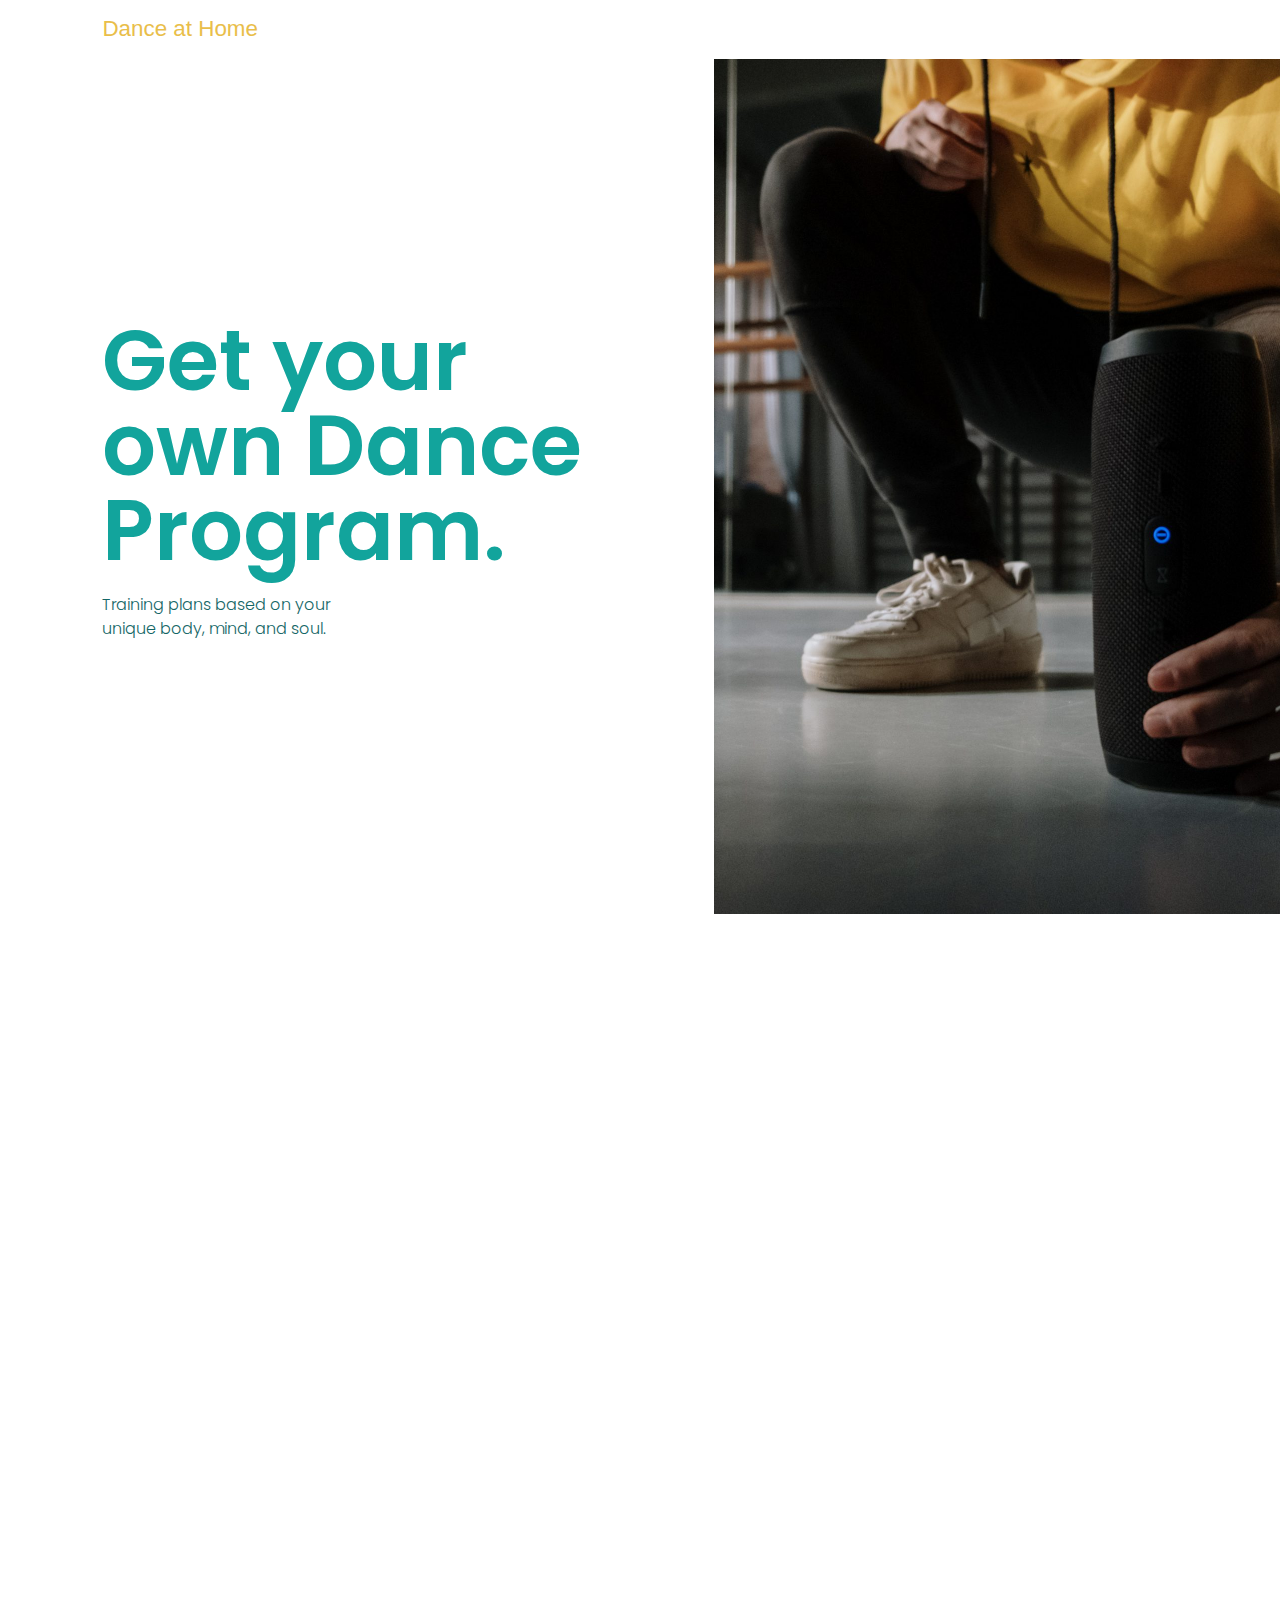
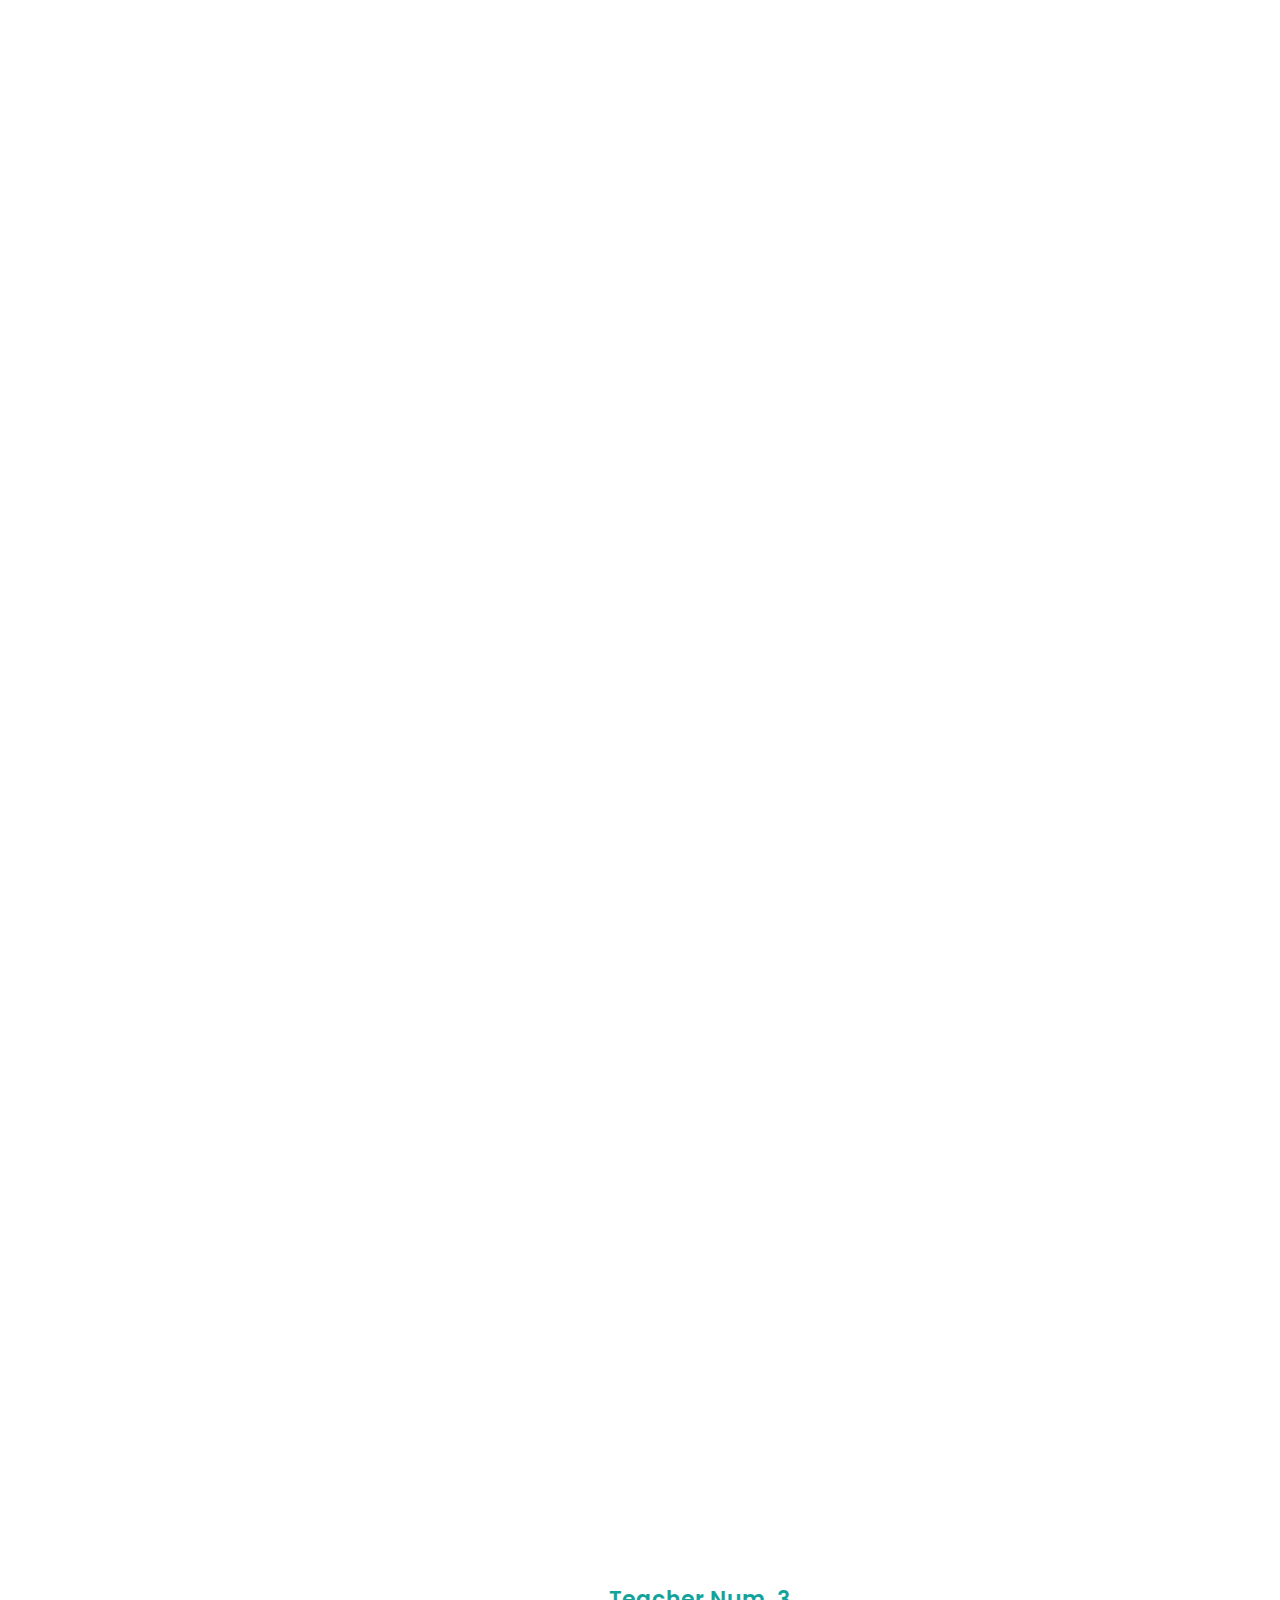
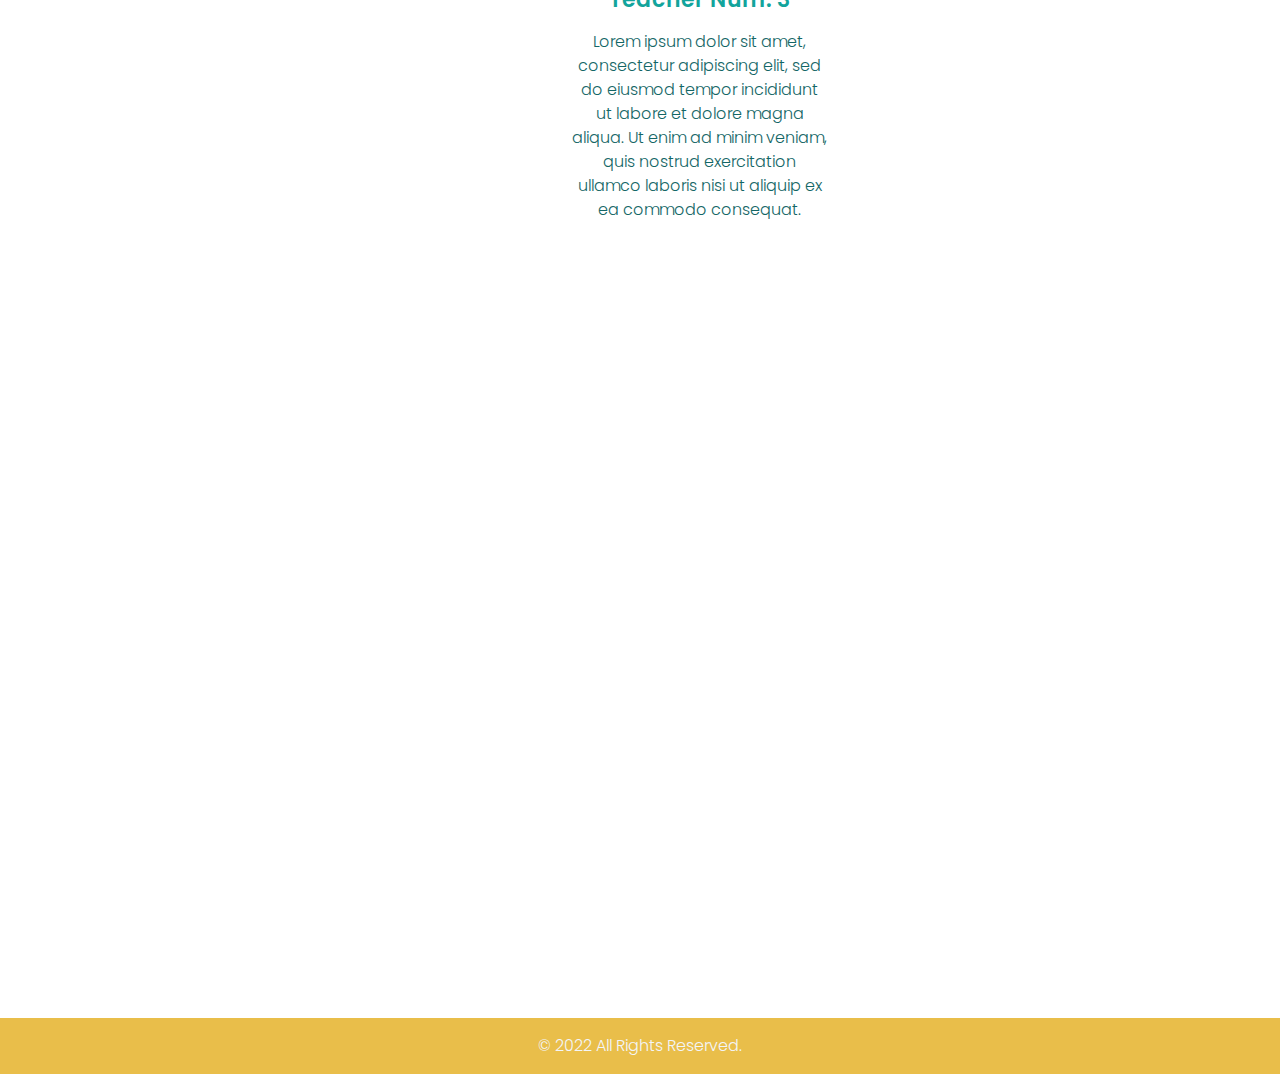
<file: index.html>
<!DOCTYPE html>
<html lang="en-US">
<head>
	<meta charset="UTF-8">
	<meta name="viewport" content="width=device-width, initial-scale=1">
	<link rel="profile" href="https://gmpg.org/xfn/11">
	<title>Dance at Home &#8211; An online dance class</title>
<meta name="robots" content="max-image-preview:large">
<link rel="alternate" type="application/rss+xml" title="Dance at Home &raquo; Feed" href="./feed/index.html">
<link rel="alternate" type="application/rss+xml" title="Dance at Home &raquo; Comments Feed" href="./comments/feed/index.html">
<script>
window._wpemojiSettings = {"baseUrl":"https:\/\/s.w.org\/images\/core\/emoji\/14.0.0\/72x72\/","ext":".png","svgUrl":"https:\/\/s.w.org\/images\/core\/emoji\/14.0.0\/svg\/","svgExt":".svg","source":{"concatemoji":".\/\/wp-includes\/js\/wp-emoji-release.min.js?ver=6.2"}};
/*! This file is auto-generated */
!function(e,a,t){var n,r,o,i=a.createElement("canvas"),p=i.getContext&&i.getContext("2d");function s(e,t){p.clearRect(0,0,i.width,i.height),p.fillText(e,0,0);e=i.toDataURL();return p.clearRect(0,0,i.width,i.height),p.fillText(t,0,0),e===i.toDataURL()}function c(e){var t=a.createElement("script");t.src=e,t.defer=t.type="text/javascript",a.getElementsByTagName("head")[0].appendChild(t)}for(o=Array("flag","emoji"),t.supports={everything:!0,everythingExceptFlag:!0},r=0;r<o.length;r++)t.supports[o[r]]=function(e){if(p&&p.fillText)switch(p.textBaseline="top",p.font="600 32px Arial",e){case"flag":return s("🏳️‍⚧️","🏳️​⚧️")?!1:!s("🇺🇳","🇺​🇳")&&!s("🏴󠁧󠁢󠁥󠁮󠁧󠁿","🏴​󠁧​󠁢​󠁥​󠁮​󠁧​󠁿");case"emoji":return!s("🫱🏻‍🫲🏿","🫱🏻​🫲🏿")}return!1}(o[r]),t.supports.everything=t.supports.everything&&t.supports[o[r]],"flag"!==o[r]&&(t.supports.everythingExceptFlag=t.supports.everythingExceptFlag&&t.supports[o[r]]);t.supports.everythingExceptFlag=t.supports.everythingExceptFlag&&!t.supports.flag,t.DOMReady=!1,t.readyCallback=function(){t.DOMReady=!0},t.supports.everything||(n=function(){t.readyCallback()},a.addEventListener?(a.addEventListener("DOMContentLoaded",n,!1),e.addEventListener("load",n,!1)):(e.attachEvent("onload",n),a.attachEvent("onreadystatechange",function(){"complete"===a.readyState&&t.readyCallback()})),(e=t.source||{}).concatemoji?c(e.concatemoji):e.wpemoji&&e.twemoji&&(c(e.twemoji),c(e.wpemoji)))}(window,document,window._wpemojiSettings);
</script>
<style>img.wp-smiley,
img.emoji {
	display: inline !important;
	border: none !important;
	box-shadow: none !important;
	height: 1em !important;
	width: 1em !important;
	margin: 0 0.07em !important;
	vertical-align: -0.1em !important;
	background: none !important;
	padding: 0 !important;
}</style>
	<link rel="stylesheet" id="wp-block-library-css" href="./wp-includes/css/dist/block-library/style.min.css?ver=6.2" media="all">
<link rel="stylesheet" id="classic-theme-styles-css" href="./wp-includes/css/classic-themes.min.css?ver=6.2" media="all">
<style id="global-styles-inline-css">body{--wp--preset--color--black: #000000;--wp--preset--color--cyan-bluish-gray: #abb8c3;--wp--preset--color--white: #ffffff;--wp--preset--color--pale-pink: #f78da7;--wp--preset--color--vivid-red: #cf2e2e;--wp--preset--color--luminous-vivid-orange: #ff6900;--wp--preset--color--luminous-vivid-amber: #fcb900;--wp--preset--color--light-green-cyan: #7bdcb5;--wp--preset--color--vivid-green-cyan: #00d084;--wp--preset--color--pale-cyan-blue: #8ed1fc;--wp--preset--color--vivid-cyan-blue: #0693e3;--wp--preset--color--vivid-purple: #9b51e0;--wp--preset--gradient--vivid-cyan-blue-to-vivid-purple: linear-gradient(135deg,rgba(6,147,227,1) 0%,rgb(155,81,224) 100%);--wp--preset--gradient--light-green-cyan-to-vivid-green-cyan: linear-gradient(135deg,rgb(122,220,180) 0%,rgb(0,208,130) 100%);--wp--preset--gradient--luminous-vivid-amber-to-luminous-vivid-orange: linear-gradient(135deg,rgba(252,185,0,1) 0%,rgba(255,105,0,1) 100%);--wp--preset--gradient--luminous-vivid-orange-to-vivid-red: linear-gradient(135deg,rgba(255,105,0,1) 0%,rgb(207,46,46) 100%);--wp--preset--gradient--very-light-gray-to-cyan-bluish-gray: linear-gradient(135deg,rgb(238,238,238) 0%,rgb(169,184,195) 100%);--wp--preset--gradient--cool-to-warm-spectrum: linear-gradient(135deg,rgb(74,234,220) 0%,rgb(151,120,209) 20%,rgb(207,42,186) 40%,rgb(238,44,130) 60%,rgb(251,105,98) 80%,rgb(254,248,76) 100%);--wp--preset--gradient--blush-light-purple: linear-gradient(135deg,rgb(255,206,236) 0%,rgb(152,150,240) 100%);--wp--preset--gradient--blush-bordeaux: linear-gradient(135deg,rgb(254,205,165) 0%,rgb(254,45,45) 50%,rgb(107,0,62) 100%);--wp--preset--gradient--luminous-dusk: linear-gradient(135deg,rgb(255,203,112) 0%,rgb(199,81,192) 50%,rgb(65,88,208) 100%);--wp--preset--gradient--pale-ocean: linear-gradient(135deg,rgb(255,245,203) 0%,rgb(182,227,212) 50%,rgb(51,167,181) 100%);--wp--preset--gradient--electric-grass: linear-gradient(135deg,rgb(202,248,128) 0%,rgb(113,206,126) 100%);--wp--preset--gradient--midnight: linear-gradient(135deg,rgb(2,3,129) 0%,rgb(40,116,252) 100%);--wp--preset--duotone--dark-grayscale: url('#wp-duotone-dark-grayscale');--wp--preset--duotone--grayscale: url('#wp-duotone-grayscale');--wp--preset--duotone--purple-yellow: url('#wp-duotone-purple-yellow');--wp--preset--duotone--blue-red: url('#wp-duotone-blue-red');--wp--preset--duotone--midnight: url('#wp-duotone-midnight');--wp--preset--duotone--magenta-yellow: url('#wp-duotone-magenta-yellow');--wp--preset--duotone--purple-green: url('#wp-duotone-purple-green');--wp--preset--duotone--blue-orange: url('#wp-duotone-blue-orange');--wp--preset--font-size--small: 13px;--wp--preset--font-size--medium: 20px;--wp--preset--font-size--large: 36px;--wp--preset--font-size--x-large: 42px;--wp--preset--spacing--20: 0.44rem;--wp--preset--spacing--30: 0.67rem;--wp--preset--spacing--40: 1rem;--wp--preset--spacing--50: 1.5rem;--wp--preset--spacing--60: 2.25rem;--wp--preset--spacing--70: 3.38rem;--wp--preset--spacing--80: 5.06rem;--wp--preset--shadow--natural: 6px 6px 9px rgba(0, 0, 0, 0.2);--wp--preset--shadow--deep: 12px 12px 50px rgba(0, 0, 0, 0.4);--wp--preset--shadow--sharp: 6px 6px 0px rgba(0, 0, 0, 0.2);--wp--preset--shadow--outlined: 6px 6px 0px -3px rgba(255, 255, 255, 1), 6px 6px rgba(0, 0, 0, 1);--wp--preset--shadow--crisp: 6px 6px 0px rgba(0, 0, 0, 1);}:where(.is-layout-flex){gap: 0.5em;}body .is-layout-flow > .alignleft{float: left;margin-inline-start: 0;margin-inline-end: 2em;}body .is-layout-flow > .alignright{float: right;margin-inline-start: 2em;margin-inline-end: 0;}body .is-layout-flow > .aligncenter{margin-left: auto !important;margin-right: auto !important;}body .is-layout-constrained > .alignleft{float: left;margin-inline-start: 0;margin-inline-end: 2em;}body .is-layout-constrained > .alignright{float: right;margin-inline-start: 2em;margin-inline-end: 0;}body .is-layout-constrained > .aligncenter{margin-left: auto !important;margin-right: auto !important;}body .is-layout-constrained > :where(:not(.alignleft):not(.alignright):not(.alignfull)){max-width: var(--wp--style--global--content-size);margin-left: auto !important;margin-right: auto !important;}body .is-layout-constrained > .alignwide{max-width: var(--wp--style--global--wide-size);}body .is-layout-flex{display: flex;}body .is-layout-flex{flex-wrap: wrap;align-items: center;}body .is-layout-flex > *{margin: 0;}:where(.wp-block-columns.is-layout-flex){gap: 2em;}.has-black-color{color: var(--wp--preset--color--black) !important;}.has-cyan-bluish-gray-color{color: var(--wp--preset--color--cyan-bluish-gray) !important;}.has-white-color{color: var(--wp--preset--color--white) !important;}.has-pale-pink-color{color: var(--wp--preset--color--pale-pink) !important;}.has-vivid-red-color{color: var(--wp--preset--color--vivid-red) !important;}.has-luminous-vivid-orange-color{color: var(--wp--preset--color--luminous-vivid-orange) !important;}.has-luminous-vivid-amber-color{color: var(--wp--preset--color--luminous-vivid-amber) !important;}.has-light-green-cyan-color{color: var(--wp--preset--color--light-green-cyan) !important;}.has-vivid-green-cyan-color{color: var(--wp--preset--color--vivid-green-cyan) !important;}.has-pale-cyan-blue-color{color: var(--wp--preset--color--pale-cyan-blue) !important;}.has-vivid-cyan-blue-color{color: var(--wp--preset--color--vivid-cyan-blue) !important;}.has-vivid-purple-color{color: var(--wp--preset--color--vivid-purple) !important;}.has-black-background-color{background-color: var(--wp--preset--color--black) !important;}.has-cyan-bluish-gray-background-color{background-color: var(--wp--preset--color--cyan-bluish-gray) !important;}.has-white-background-color{background-color: var(--wp--preset--color--white) !important;}.has-pale-pink-background-color{background-color: var(--wp--preset--color--pale-pink) !important;}.has-vivid-red-background-color{background-color: var(--wp--preset--color--vivid-red) !important;}.has-luminous-vivid-orange-background-color{background-color: var(--wp--preset--color--luminous-vivid-orange) !important;}.has-luminous-vivid-amber-background-color{background-color: var(--wp--preset--color--luminous-vivid-amber) !important;}.has-light-green-cyan-background-color{background-color: var(--wp--preset--color--light-green-cyan) !important;}.has-vivid-green-cyan-background-color{background-color: var(--wp--preset--color--vivid-green-cyan) !important;}.has-pale-cyan-blue-background-color{background-color: var(--wp--preset--color--pale-cyan-blue) !important;}.has-vivid-cyan-blue-background-color{background-color: var(--wp--preset--color--vivid-cyan-blue) !important;}.has-vivid-purple-background-color{background-color: var(--wp--preset--color--vivid-purple) !important;}.has-black-border-color{border-color: var(--wp--preset--color--black) !important;}.has-cyan-bluish-gray-border-color{border-color: var(--wp--preset--color--cyan-bluish-gray) !important;}.has-white-border-color{border-color: var(--wp--preset--color--white) !important;}.has-pale-pink-border-color{border-color: var(--wp--preset--color--pale-pink) !important;}.has-vivid-red-border-color{border-color: var(--wp--preset--color--vivid-red) !important;}.has-luminous-vivid-orange-border-color{border-color: var(--wp--preset--color--luminous-vivid-orange) !important;}.has-luminous-vivid-amber-border-color{border-color: var(--wp--preset--color--luminous-vivid-amber) !important;}.has-light-green-cyan-border-color{border-color: var(--wp--preset--color--light-green-cyan) !important;}.has-vivid-green-cyan-border-color{border-color: var(--wp--preset--color--vivid-green-cyan) !important;}.has-pale-cyan-blue-border-color{border-color: var(--wp--preset--color--pale-cyan-blue) !important;}.has-vivid-cyan-blue-border-color{border-color: var(--wp--preset--color--vivid-cyan-blue) !important;}.has-vivid-purple-border-color{border-color: var(--wp--preset--color--vivid-purple) !important;}.has-vivid-cyan-blue-to-vivid-purple-gradient-background{background: var(--wp--preset--gradient--vivid-cyan-blue-to-vivid-purple) !important;}.has-light-green-cyan-to-vivid-green-cyan-gradient-background{background: var(--wp--preset--gradient--light-green-cyan-to-vivid-green-cyan) !important;}.has-luminous-vivid-amber-to-luminous-vivid-orange-gradient-background{background: var(--wp--preset--gradient--luminous-vivid-amber-to-luminous-vivid-orange) !important;}.has-luminous-vivid-orange-to-vivid-red-gradient-background{background: var(--wp--preset--gradient--luminous-vivid-orange-to-vivid-red) !important;}.has-very-light-gray-to-cyan-bluish-gray-gradient-background{background: var(--wp--preset--gradient--very-light-gray-to-cyan-bluish-gray) !important;}.has-cool-to-warm-spectrum-gradient-background{background: var(--wp--preset--gradient--cool-to-warm-spectrum) !important;}.has-blush-light-purple-gradient-background{background: var(--wp--preset--gradient--blush-light-purple) !important;}.has-blush-bordeaux-gradient-background{background: var(--wp--preset--gradient--blush-bordeaux) !important;}.has-luminous-dusk-gradient-background{background: var(--wp--preset--gradient--luminous-dusk) !important;}.has-pale-ocean-gradient-background{background: var(--wp--preset--gradient--pale-ocean) !important;}.has-electric-grass-gradient-background{background: var(--wp--preset--gradient--electric-grass) !important;}.has-midnight-gradient-background{background: var(--wp--preset--gradient--midnight) !important;}.has-small-font-size{font-size: var(--wp--preset--font-size--small) !important;}.has-medium-font-size{font-size: var(--wp--preset--font-size--medium) !important;}.has-large-font-size{font-size: var(--wp--preset--font-size--large) !important;}.has-x-large-font-size{font-size: var(--wp--preset--font-size--x-large) !important;}
.wp-block-navigation a:where(:not(.wp-element-button)){color: inherit;}
:where(.wp-block-columns.is-layout-flex){gap: 2em;}
.wp-block-pullquote{font-size: 1.5em;line-height: 1.6;}</style>
<link rel="stylesheet" id="hello-elementor-css" href="./wp-content/themes/hello-elementor/style.min.css?ver=2.7.1" media="all">
<link rel="stylesheet" id="hello-elementor-theme-style-css" href="./wp-content/themes/hello-elementor/theme.min.css?ver=2.7.1" media="all">
<link rel="stylesheet" id="elementor-frontend-css" href="./wp-content/plugins/elementor/assets/css/frontend-lite.min.css?ver=3.12.2" media="all">
<link rel="stylesheet" id="elementor-post-7-css" href="./wp-content/uploads/elementor/css/post-7.css?ver=1683813252" media="all">
<link rel="stylesheet" id="elementor-icons-css" href="./wp-content/plugins/elementor/assets/lib/eicons/css/elementor-icons.min.css?ver=5.18.0" media="all">
<link rel="stylesheet" id="swiper-css" href="./wp-content/plugins/elementor/assets/lib/swiper/v8/css/swiper.min.css?ver=8.4.5" media="all">
<link rel="stylesheet" id="elementor-global-css" href="./wp-content/uploads/elementor/css/global.css?ver=1683813252" media="all">
<link rel="stylesheet" id="elementor-post-32-css" href="./wp-content/uploads/elementor/css/post-32.css?ver=1683813497" media="all">
<link rel="stylesheet" id="google-fonts-1-css" href="https://fonts.googleapis.com/css?family=Poppins%3A100%2C100italic%2C200%2C200italic%2C300%2C300italic%2C400%2C400italic%2C500%2C500italic%2C600%2C600italic%2C700%2C700italic%2C800%2C800italic%2C900%2C900italic&#038;display=swap&#038;ver=6.2" media="all">
<link rel="stylesheet" id="elementor-icons-shared-0-css" href="./wp-content/plugins/elementor/assets/lib/font-awesome/css/fontawesome.min.css?ver=5.15.3" media="all">
<link rel="stylesheet" id="elementor-icons-fa-solid-css" href="./wp-content/plugins/elementor/assets/lib/font-awesome/css/solid.min.css?ver=5.15.3" media="all">
<link rel="preconnect" href="https://fonts.gstatic.com/" crossorigin>
<script src="./wp-includes/js/jquery/jquery.min.js?ver=3.6.3" id="jquery-core-js"></script>
<script src="./wp-includes/js/jquery/jquery-migrate.min.js?ver=3.4.0" id="jquery-migrate-js"></script>
<link rel="https://api.w.org/" href="./wp-json/index.html">
<link rel="alternate" type="application/json" href="./wp-json/wp/v2/pages/32/index.html">
<link rel="EditURI" type="application/rsd+xml" title="RSD" href="./xmlrpc.php?rsd">
<link rel="wlwmanifest" type="application/wlwmanifest+xml" href="./wp-includes/wlwmanifest.xml">
<meta name="generator" content="WordPress 6.2">
<link rel="canonical" href="./index.html">
<link rel="shortlink" href="./index.html">
<link rel="alternate" type="application/json+oembed" href="./wp-json/oembed/1.0/embed/index.html?url=http%3A%2F%2F%2F">
<link rel="alternate" type="text/xml+oembed" href="./wp-json/oembed/1.0/embed/index.html?url=http%3A%2F%2F%2F#038;format=xml">
<meta name="generator" content="Elementor 3.12.2; features: e_dom_optimization, e_optimized_assets_loading, e_optimized_css_loading, a11y_improvements, additional_custom_breakpoints; settings: css_print_method-external, google_font-enabled, font_display-swap">
</head>
<body class="home page-template page-template-elementor_header_footer page page-id-32 elementor-default elementor-template-full-width elementor-kit-7 elementor-page elementor-page-32">

<svg xmlns="http://www.w3.org/2000/svg" viewbox="0 0 0 0" width="0" height="0" focusable="false" role="none" style="visibility: hidden; position: absolute; left: -9999px; overflow: hidden;"><defs><filter id="wp-duotone-dark-grayscale"><fecolormatrix color-interpolation-filters="sRGB" type="matrix" values=" .299 .587 .114 0 0 .299 .587 .114 0 0 .299 .587 .114 0 0 .299 .587 .114 0 0 "></fecolormatrix><fecomponenttransfer color-interpolation-filters="sRGB"><fefuncr type="table" tablevalues="0 0.49803921568627"></fefuncr><fefuncg type="table" tablevalues="0 0.49803921568627"></fefuncg><fefuncb type="table" tablevalues="0 0.49803921568627"></fefuncb><fefunca type="table" tablevalues="1 1"></fefunca></fecomponenttransfer><fecomposite in2="SourceGraphic" operator="in"></fecomposite></filter></defs></svg><svg xmlns="http://www.w3.org/2000/svg" viewbox="0 0 0 0" width="0" height="0" focusable="false" role="none" style="visibility: hidden; position: absolute; left: -9999px; overflow: hidden;"><defs><filter id="wp-duotone-grayscale"><fecolormatrix color-interpolation-filters="sRGB" type="matrix" values=" .299 .587 .114 0 0 .299 .587 .114 0 0 .299 .587 .114 0 0 .299 .587 .114 0 0 "></fecolormatrix><fecomponenttransfer color-interpolation-filters="sRGB"><fefuncr type="table" tablevalues="0 1"></fefuncr><fefuncg type="table" tablevalues="0 1"></fefuncg><fefuncb type="table" tablevalues="0 1"></fefuncb><fefunca type="table" tablevalues="1 1"></fefunca></fecomponenttransfer><fecomposite in2="SourceGraphic" operator="in"></fecomposite></filter></defs></svg><svg xmlns="http://www.w3.org/2000/svg" viewbox="0 0 0 0" width="0" height="0" focusable="false" role="none" style="visibility: hidden; position: absolute; left: -9999px; overflow: hidden;"><defs><filter id="wp-duotone-purple-yellow"><fecolormatrix color-interpolation-filters="sRGB" type="matrix" values=" .299 .587 .114 0 0 .299 .587 .114 0 0 .299 .587 .114 0 0 .299 .587 .114 0 0 "></fecolormatrix><fecomponenttransfer color-interpolation-filters="sRGB"><fefuncr type="table" tablevalues="0.54901960784314 0.98823529411765"></fefuncr><fefuncg type="table" tablevalues="0 1"></fefuncg><fefuncb type="table" tablevalues="0.71764705882353 0.25490196078431"></fefuncb><fefunca type="table" tablevalues="1 1"></fefunca></fecomponenttransfer><fecomposite in2="SourceGraphic" operator="in"></fecomposite></filter></defs></svg><svg xmlns="http://www.w3.org/2000/svg" viewbox="0 0 0 0" width="0" height="0" focusable="false" role="none" style="visibility: hidden; position: absolute; left: -9999px; overflow: hidden;"><defs><filter id="wp-duotone-blue-red"><fecolormatrix color-interpolation-filters="sRGB" type="matrix" values=" .299 .587 .114 0 0 .299 .587 .114 0 0 .299 .587 .114 0 0 .299 .587 .114 0 0 "></fecolormatrix><fecomponenttransfer color-interpolation-filters="sRGB"><fefuncr type="table" tablevalues="0 1"></fefuncr><fefuncg type="table" tablevalues="0 0.27843137254902"></fefuncg><fefuncb type="table" tablevalues="0.5921568627451 0.27843137254902"></fefuncb><fefunca type="table" tablevalues="1 1"></fefunca></fecomponenttransfer><fecomposite in2="SourceGraphic" operator="in"></fecomposite></filter></defs></svg><svg xmlns="http://www.w3.org/2000/svg" viewbox="0 0 0 0" width="0" height="0" focusable="false" role="none" style="visibility: hidden; position: absolute; left: -9999px; overflow: hidden;"><defs><filter id="wp-duotone-midnight"><fecolormatrix color-interpolation-filters="sRGB" type="matrix" values=" .299 .587 .114 0 0 .299 .587 .114 0 0 .299 .587 .114 0 0 .299 .587 .114 0 0 "></fecolormatrix><fecomponenttransfer color-interpolation-filters="sRGB"><fefuncr type="table" tablevalues="0 0"></fefuncr><fefuncg type="table" tablevalues="0 0.64705882352941"></fefuncg><fefuncb type="table" tablevalues="0 1"></fefuncb><fefunca type="table" tablevalues="1 1"></fefunca></fecomponenttransfer><fecomposite in2="SourceGraphic" operator="in"></fecomposite></filter></defs></svg><svg xmlns="http://www.w3.org/2000/svg" viewbox="0 0 0 0" width="0" height="0" focusable="false" role="none" style="visibility: hidden; position: absolute; left: -9999px; overflow: hidden;"><defs><filter id="wp-duotone-magenta-yellow"><fecolormatrix color-interpolation-filters="sRGB" type="matrix" values=" .299 .587 .114 0 0 .299 .587 .114 0 0 .299 .587 .114 0 0 .299 .587 .114 0 0 "></fecolormatrix><fecomponenttransfer color-interpolation-filters="sRGB"><fefuncr type="table" tablevalues="0.78039215686275 1"></fefuncr><fefuncg type="table" tablevalues="0 0.94901960784314"></fefuncg><fefuncb type="table" tablevalues="0.35294117647059 0.47058823529412"></fefuncb><fefunca type="table" tablevalues="1 1"></fefunca></fecomponenttransfer><fecomposite in2="SourceGraphic" operator="in"></fecomposite></filter></defs></svg><svg xmlns="http://www.w3.org/2000/svg" viewbox="0 0 0 0" width="0" height="0" focusable="false" role="none" style="visibility: hidden; position: absolute; left: -9999px; overflow: hidden;"><defs><filter id="wp-duotone-purple-green"><fecolormatrix color-interpolation-filters="sRGB" type="matrix" values=" .299 .587 .114 0 0 .299 .587 .114 0 0 .299 .587 .114 0 0 .299 .587 .114 0 0 "></fecolormatrix><fecomponenttransfer color-interpolation-filters="sRGB"><fefuncr type="table" tablevalues="0.65098039215686 0.40392156862745"></fefuncr><fefuncg type="table" tablevalues="0 1"></fefuncg><fefuncb type="table" tablevalues="0.44705882352941 0.4"></fefuncb><fefunca type="table" tablevalues="1 1"></fefunca></fecomponenttransfer><fecomposite in2="SourceGraphic" operator="in"></fecomposite></filter></defs></svg><svg xmlns="http://www.w3.org/2000/svg" viewbox="0 0 0 0" width="0" height="0" focusable="false" role="none" style="visibility: hidden; position: absolute; left: -9999px; overflow: hidden;"><defs><filter id="wp-duotone-blue-orange"><fecolormatrix color-interpolation-filters="sRGB" type="matrix" values=" .299 .587 .114 0 0 .299 .587 .114 0 0 .299 .587 .114 0 0 .299 .587 .114 0 0 "></fecolormatrix><fecomponenttransfer color-interpolation-filters="sRGB"><fefuncr type="table" tablevalues="0.098039215686275 1"></fefuncr><fefuncg type="table" tablevalues="0 0.66274509803922"></fefuncg><fefuncb type="table" tablevalues="0.84705882352941 0.41960784313725"></fefuncb><fefunca type="table" tablevalues="1 1"></fefunca></fecomponenttransfer><fecomposite in2="SourceGraphic" operator="in"></fecomposite></filter></defs></svg>
<a class="skip-link screen-reader-text" href="#content">Skip to content</a>

<header id="site-header" class="site-header dynamic-header header-full-width menu-dropdown-mobile" role="banner">
	<div class="header-inner">
		<div class="site-branding show-title">
							<h1 class="site-title show">
					<a href="./index.html" title="Home" rel="home">
						Dance at Home					</a>
				</h1>
					</div>

			</div>
</header>
		<div data-elementor-type="wp-page" data-elementor-id="32" class="elementor elementor-32">
									<section class="elementor-section elementor-top-section elementor-element elementor-element-5a4effcd elementor-section-full_width elementor-section-height-min-height elementor-section-items-stretch elementor-section-content-middle elementor-section-height-default" data-id="5a4effcd" data-element_type="section">
						<div class="elementor-container elementor-column-gap-no">
					<div class="elementor-column elementor-col-50 elementor-top-column elementor-element elementor-element-73988fae" data-id="73988fae" data-element_type="column">
			<div class="elementor-widget-wrap elementor-element-populated">
								<div class="elementor-element elementor-element-1b4bd7c6 animated-fast elementor-widget-tablet__width-initial elementor-widget-mobile__width-initial elementor-invisible elementor-widget elementor-widget-heading" data-id="1b4bd7c6" data-element_type="widget" data-settings="{&quot;_animation&quot;:&quot;fadeInDown&quot;}" data-widget_type="heading.default">
				<div class="elementor-widget-container">
			<style>/*! elementor - v3.12.2 - 23-04-2023 */
.elementor-heading-title{padding:0;margin:0;line-height:1}.elementor-widget-heading .elementor-heading-title[class*=elementor-size-]>a{color:inherit;font-size:inherit;line-height:inherit}.elementor-widget-heading .elementor-heading-title.elementor-size-small{font-size:15px}.elementor-widget-heading .elementor-heading-title.elementor-size-medium{font-size:19px}.elementor-widget-heading .elementor-heading-title.elementor-size-large{font-size:29px}.elementor-widget-heading .elementor-heading-title.elementor-size-xl{font-size:39px}.elementor-widget-heading .elementor-heading-title.elementor-size-xxl{font-size:59px}</style>
<h1 class="elementor-heading-title elementor-size-default">Get your own Dance Program.</h1>		</div>
				</div>
				<div class="elementor-element elementor-element-298683cc animated-fast elementor-invisible elementor-widget elementor-widget-text-editor" data-id="298683cc" data-element_type="widget" data-settings="{&quot;_animation&quot;:&quot;fadeInDown&quot;}" data-widget_type="text-editor.default">
				<div class="elementor-widget-container">
			<style>/*! elementor - v3.12.2 - 23-04-2023 */
.elementor-widget-text-editor.elementor-drop-cap-view-stacked .elementor-drop-cap{background-color:#69727d;color:#fff}.elementor-widget-text-editor.elementor-drop-cap-view-framed .elementor-drop-cap{color:#69727d;border:3px solid;background-color:transparent}.elementor-widget-text-editor:not(.elementor-drop-cap-view-default) .elementor-drop-cap{margin-top:8px}.elementor-widget-text-editor:not(.elementor-drop-cap-view-default) .elementor-drop-cap-letter{width:1em;height:1em}.elementor-widget-text-editor .elementor-drop-cap{float:left;text-align:center;line-height:1;font-size:50px}.elementor-widget-text-editor .elementor-drop-cap-letter{display:inline-block}</style>				<p>Training plans based on your unique body, mind, and soul.</p>						</div>
				</div>
					</div>
		</div>
				<div class="elementor-column elementor-col-50 elementor-top-column elementor-element elementor-element-338ff24a animated-fast elementor-invisible" data-id="338ff24a" data-element_type="column" data-settings="{&quot;background_background&quot;:&quot;classic&quot;,&quot;animation&quot;:&quot;fadeInRight&quot;}">
			<div class="elementor-widget-wrap elementor-element-populated">
								<div class="elementor-element elementor-element-91a4c14 elementor-widget elementor-widget-spacer" data-id="91a4c14" data-element_type="widget" data-widget_type="spacer.default">
				<div class="elementor-widget-container">
			<style>/*! elementor - v3.12.2 - 23-04-2023 */
.elementor-column .elementor-spacer-inner{height:var(--spacer-size)}.e-con{--container-widget-width:100%}.e-con-inner>.elementor-widget-spacer,.e-con>.elementor-widget-spacer{width:var(--container-widget-width,var(--spacer-size));--align-self:var(--container-widget-align-self,initial);--flex-shrink:0}.e-con-inner>.elementor-widget-spacer>.elementor-widget-container,.e-con-inner>.elementor-widget-spacer>.elementor-widget-container>.elementor-spacer,.e-con>.elementor-widget-spacer>.elementor-widget-container,.e-con>.elementor-widget-spacer>.elementor-widget-container>.elementor-spacer{height:100%}.e-con-inner>.elementor-widget-spacer>.elementor-widget-container>.elementor-spacer>.elementor-spacer-inner,.e-con>.elementor-widget-spacer>.elementor-widget-container>.elementor-spacer>.elementor-spacer-inner{height:var(--container-widget-height,var(--spacer-size))}</style>		<div class="elementor-spacer">
			<div class="elementor-spacer-inner"></div>
		</div>
				</div>
				</div>
					</div>
		</div>
							</div>
		</section>
				<section class="elementor-section elementor-top-section elementor-element elementor-element-108480a9 elementor-section-full_width elementor-section-height-min-height elementor-section-items-stretch elementor-section-content-middle elementor-reverse-mobile elementor-reverse-tablet elementor-section-height-default" data-id="108480a9" data-element_type="section">
						<div class="elementor-container elementor-column-gap-no">
					<div class="elementor-column elementor-col-50 elementor-top-column elementor-element elementor-element-38fdcf66 animated-fast elementor-invisible" data-id="38fdcf66" data-element_type="column" data-settings="{&quot;background_background&quot;:&quot;classic&quot;,&quot;animation&quot;:&quot;fadeInLeft&quot;}">
			<div class="elementor-widget-wrap elementor-element-populated">
								<div class="elementor-element elementor-element-e5ea42d elementor-widget elementor-widget-spacer" data-id="e5ea42d" data-element_type="widget" data-widget_type="spacer.default">
				<div class="elementor-widget-container">
					<div class="elementor-spacer">
			<div class="elementor-spacer-inner"></div>
		</div>
				</div>
				</div>
					</div>
		</div>
				<div class="elementor-column elementor-col-50 elementor-top-column elementor-element elementor-element-60f846e" data-id="60f846e" data-element_type="column">
			<div class="elementor-widget-wrap elementor-element-populated">
								<div class="elementor-element elementor-element-3fe31a20 animated-fast elementor-invisible elementor-widget elementor-widget-heading" data-id="3fe31a20" data-element_type="widget" data-settings="{&quot;_animation&quot;:&quot;fadeInDown&quot;}" data-widget_type="heading.default">
				<div class="elementor-widget-container">
			<h1 class="elementor-heading-title elementor-size-default">About our Programs</h1>		</div>
				</div>
				<div class="elementor-element elementor-element-10c20edd animated-fast elementor-invisible elementor-widget elementor-widget-text-editor" data-id="10c20edd" data-element_type="widget" data-settings="{&quot;_animation&quot;:&quot;fadeInDown&quot;}" data-widget_type="text-editor.default">
				<div class="elementor-widget-container">
							<p>Through our programs you will learn about <b>Foundations</b>, <b>Concepts</b>, and the <b>Creative Process</b>. You will also get <b>Workout Plans</b>, <b>Food for Thoughts</b>, and <b>Nutrition Plans</b>, all Personized for you.</p>						</div>
				</div>
					</div>
		</div>
							</div>
		</section>
				<section class="elementor-section elementor-top-section elementor-element elementor-element-31f62983 elementor-section-full_width elementor-section-height-default elementor-section-height-default" data-id="31f62983" data-element_type="section">
						<div class="elementor-container elementor-column-gap-no">
					<div class="elementor-column elementor-col-33 elementor-top-column elementor-element elementor-element-246f3927" data-id="246f3927" data-element_type="column">
			<div class="elementor-widget-wrap elementor-element-populated">
								<div class="elementor-element elementor-element-4234b872 elementor-widget__width-initial animated-fast elementor-invisible elementor-widget elementor-widget-heading" data-id="4234b872" data-element_type="widget" data-settings="{&quot;_animation&quot;:&quot;fadeInDown&quot;}" data-widget_type="heading.default">
				<div class="elementor-widget-container">
			<h2 class="elementor-heading-title elementor-size-default">Our Teachers</h2>		</div>
				</div>
					</div>
		</div>
				<div class="elementor-column elementor-col-33 elementor-top-column elementor-element elementor-element-246f904f" data-id="246f904f" data-element_type="column">
			<div class="elementor-widget-wrap elementor-element-populated">
								<div class="elementor-element elementor-element-31d0cccf animated-fast elementor-position-top elementor-vertical-align-top elementor-invisible elementor-widget elementor-widget-image-box" data-id="31d0cccf" data-element_type="widget" data-settings="{&quot;_animation&quot;:&quot;fadeInRight&quot;}" data-widget_type="image-box.default">
				<div class="elementor-widget-container">
			<style>/*! elementor - v3.12.2 - 23-04-2023 */
.elementor-widget-image-box .elementor-image-box-content{width:100%}@media (min-width:768px){.elementor-widget-image-box.elementor-position-left .elementor-image-box-wrapper,.elementor-widget-image-box.elementor-position-right .elementor-image-box-wrapper{display:flex}.elementor-widget-image-box.elementor-position-right .elementor-image-box-wrapper{text-align:right;flex-direction:row-reverse}.elementor-widget-image-box.elementor-position-left .elementor-image-box-wrapper{text-align:left;flex-direction:row}.elementor-widget-image-box.elementor-position-top .elementor-image-box-img{margin:auto}.elementor-widget-image-box.elementor-vertical-align-top .elementor-image-box-wrapper{align-items:flex-start}.elementor-widget-image-box.elementor-vertical-align-middle .elementor-image-box-wrapper{align-items:center}.elementor-widget-image-box.elementor-vertical-align-bottom .elementor-image-box-wrapper{align-items:flex-end}}@media (max-width:767px){.elementor-widget-image-box .elementor-image-box-img{margin-left:auto!important;margin-right:auto!important;margin-bottom:15px}}.elementor-widget-image-box .elementor-image-box-img{display:inline-block}.elementor-widget-image-box .elementor-image-box-title a{color:inherit}.elementor-widget-image-box .elementor-image-box-wrapper{text-align:center}.elementor-widget-image-box .elementor-image-box-description{margin:0}</style>
<div class="elementor-image-box-wrapper">
<figure class="elementor-image-box-img"><img decoding="async" width="1707" height="2560" src="./wp-content/uploads/2023/05/pexels-cottonbro-studio-7955065-scaled.jpg" class="attachment-full size-full wp-image-107" alt="" srcset="./wp-content/uploads/2023/05/pexels-cottonbro-studio-7955065-scaled.jpg 1707w, ./wp-content/uploads/2023/05/pexels-cottonbro-studio-7955065-200x300.jpg 200w, ./wp-content/uploads/2023/05/pexels-cottonbro-studio-7955065-683x1024.jpg 683w, ./wp-content/uploads/2023/05/pexels-cottonbro-studio-7955065-768x1152.jpg 768w, ./wp-content/uploads/2023/05/pexels-cottonbro-studio-7955065-1024x1536.jpg 1024w, ./wp-content/uploads/2023/05/pexels-cottonbro-studio-7955065-1365x2048.jpg 1365w" sizes="(max-width: 1707px) 100vw, 1707px"></figure><div class="elementor-image-box-content">
<h4 class="elementor-image-box-title">Teacher num. 1</h4>
<p class="elementor-image-box-description">Lorem ipsum dolor sit amet, consectetur adipiscing elit, sed do eiusmod tempor incididunt ut labore et dolore magna aliqua. Ut enim ad minim veniam, quis nostrud exercitation ullamco laboris nisi ut aliquip ex ea commodo consequat.</p>
</div>
</div>		</div>
				</div>
				<div class="elementor-element elementor-element-5e2a7c4b elementor-position-top elementor-vertical-align-top elementor-widget elementor-widget-image-box" data-id="5e2a7c4b" data-element_type="widget" data-widget_type="image-box.default">
				<div class="elementor-widget-container">
			<div class="elementor-image-box-wrapper">
<figure class="elementor-image-box-img"><img decoding="async" width="1689" height="2560" src="./wp-content/uploads/2023/05/pexels-beatriz-braga-11063275-scaled.jpg" class="attachment-full size-full wp-image-109" alt="" srcset="./wp-content/uploads/2023/05/pexels-beatriz-braga-11063275-scaled.jpg 1689w, ./wp-content/uploads/2023/05/pexels-beatriz-braga-11063275-198x300.jpg 198w, ./wp-content/uploads/2023/05/pexels-beatriz-braga-11063275-676x1024.jpg 676w, ./wp-content/uploads/2023/05/pexels-beatriz-braga-11063275-768x1164.jpg 768w, ./wp-content/uploads/2023/05/pexels-beatriz-braga-11063275-1014x1536.jpg 1014w, ./wp-content/uploads/2023/05/pexels-beatriz-braga-11063275-1351x2048.jpg 1351w" sizes="(max-width: 1689px) 100vw, 1689px"></figure><div class="elementor-image-box-content">
<h4 class="elementor-image-box-title"><h4 data-elementor-setting-key="title_text" data-elementor-inline-editing-toolbar="none" data-pen-placeholder="Type Here..." style="font-family: var( --e-global-typography-392b9e0-font-family ), Sans-serif; font-weight: var( --e-global-typography-392b9e0-font-weight ); line-height: var( --e-global-typography-392b9e0-line-height ); font-size: var( --e-global-typography-392b9e0-font-size ); text-transform: var( --e-global-typography-392b9e0-text-transform ); font-style: normal; text-decoration-thickness: initial; text-decoration-style: initial; text-decoration-color: initial; letter-spacing: normal; word-spacing: 0px;">Teacher Num. 3</h4></h4>
<p class="elementor-image-box-description">Lorem ipsum dolor sit amet, consectetur adipiscing elit, sed do eiusmod tempor incididunt ut labore et dolore magna aliqua. Ut enim ad minim veniam, quis nostrud exercitation ullamco laboris nisi ut aliquip ex ea commodo consequat.</p>
</div>
</div>		</div>
				</div>
					</div>
		</div>
				<div class="elementor-column elementor-col-33 elementor-top-column elementor-element elementor-element-479a0d56 animated-fast elementor-invisible" data-id="479a0d56" data-element_type="column" data-settings="{&quot;animation&quot;:&quot;fadeInRight&quot;}">
			<div class="elementor-widget-wrap elementor-element-populated">
								<div class="elementor-element elementor-element-64129ff5 elementor-position-top elementor-vertical-align-top elementor-widget elementor-widget-image-box" data-id="64129ff5" data-element_type="widget" data-widget_type="image-box.default">
				<div class="elementor-widget-container">
			<div class="elementor-image-box-wrapper">
<figure class="elementor-image-box-img"><img decoding="async" width="1709" height="2560" src="./wp-content/uploads/2023/05/pexels-yaroslav-shuraev-8028115-scaled.jpg" class="attachment-full size-full wp-image-108" alt="" srcset="./wp-content/uploads/2023/05/pexels-yaroslav-shuraev-8028115-scaled.jpg 1709w, ./wp-content/uploads/2023/05/pexels-yaroslav-shuraev-8028115-200x300.jpg 200w, ./wp-content/uploads/2023/05/pexels-yaroslav-shuraev-8028115-683x1024.jpg 683w, ./wp-content/uploads/2023/05/pexels-yaroslav-shuraev-8028115-768x1151.jpg 768w, ./wp-content/uploads/2023/05/pexels-yaroslav-shuraev-8028115-1025x1536.jpg 1025w, ./wp-content/uploads/2023/05/pexels-yaroslav-shuraev-8028115-1367x2048.jpg 1367w" sizes="(max-width: 1709px) 100vw, 1709px"></figure><div class="elementor-image-box-content">
<h4 class="elementor-image-box-title"><h4 data-elementor-setting-key="title_text" data-elementor-inline-editing-toolbar="none" data-pen-placeholder="Type Here..." style="font-family: var( --e-global-typography-392b9e0-font-family ), Sans-serif; font-weight: var( --e-global-typography-392b9e0-font-weight ); line-height: var( --e-global-typography-392b9e0-line-height ); font-size: var( --e-global-typography-392b9e0-font-size ); text-transform: var( --e-global-typography-392b9e0-text-transform ); font-style: normal; text-decoration-thickness: initial; text-decoration-style: initial; text-decoration-color: initial; letter-spacing: normal; word-spacing: 0px;">Teacher Num. 2</h4></h4>
<p class="elementor-image-box-description">Lorem ipsum dolor sit amet, consectetur adipiscing elit, sed do eiusmod tempor incididunt ut labore et dolore magna aliqua. Ut enim ad minim veniam, quis nostrud exercitation ullamco laboris nisi ut aliquip ex ea commodo consequat.</p>
</div>
</div>		</div>
				</div>
				<div class="elementor-element elementor-element-35cbdb36 elementor-position-top elementor-vertical-align-top elementor-widget elementor-widget-image-box" data-id="35cbdb36" data-element_type="widget" data-widget_type="image-box.default">
				<div class="elementor-widget-container">
			<div class="elementor-image-box-wrapper">
<figure class="elementor-image-box-img"><img decoding="async" width="1707" height="2560" src="./wp-content/uploads/2023/05/pexels-cottonbro-studio-10570764-scaled.jpg" class="attachment-full size-full wp-image-110" alt="" srcset="./wp-content/uploads/2023/05/pexels-cottonbro-studio-10570764-scaled.jpg 1707w, ./wp-content/uploads/2023/05/pexels-cottonbro-studio-10570764-200x300.jpg 200w, ./wp-content/uploads/2023/05/pexels-cottonbro-studio-10570764-683x1024.jpg 683w, ./wp-content/uploads/2023/05/pexels-cottonbro-studio-10570764-768x1152.jpg 768w, ./wp-content/uploads/2023/05/pexels-cottonbro-studio-10570764-1024x1536.jpg 1024w, ./wp-content/uploads/2023/05/pexels-cottonbro-studio-10570764-1365x2048.jpg 1365w" sizes="(max-width: 1707px) 100vw, 1707px"></figure><div class="elementor-image-box-content">
<h4 class="elementor-image-box-title"><h4 data-elementor-setting-key="title_text" data-elementor-inline-editing-toolbar="none" data-pen-placeholder="Type Here..." style="font-family: var( --e-global-typography-392b9e0-font-family ), Sans-serif; font-weight: var( --e-global-typography-392b9e0-font-weight ); line-height: var( --e-global-typography-392b9e0-line-height ); font-size: var( --e-global-typography-392b9e0-font-size ); text-transform: var( --e-global-typography-392b9e0-text-transform ); font-style: normal; text-decoration-thickness: initial; text-decoration-style: initial; text-decoration-color: initial; letter-spacing: normal; word-spacing: 0px;">Teacher Num. 4</h4></h4>
<p class="elementor-image-box-description">Lorem ipsum dolor sit amet, consectetur adipiscing elit, sed do eiusmod tempor incididunt ut labore et dolore magna aliqua. Ut enim ad minim veniam, quis nostrud exercitation ullamco laboris nisi ut aliquip ex ea commodo consequat.</p>
</div>
</div>		</div>
				</div>
					</div>
		</div>
							</div>
		</section>
				<section class="elementor-section elementor-top-section elementor-element elementor-element-51c4bc86 elementor-section-full_width elementor-section-height-default elementor-section-height-default" data-id="51c4bc86" data-element_type="section">
						<div class="elementor-container elementor-column-gap-no">
					<div class="elementor-column elementor-col-100 elementor-top-column elementor-element elementor-element-21f2ff2f" data-id="21f2ff2f" data-element_type="column">
			<div class="elementor-widget-wrap elementor-element-populated">
								<div class="elementor-element elementor-element-3046167b animated-fast elementor-invisible elementor-widget elementor-widget-heading" data-id="3046167b" data-element_type="widget" data-settings="{&quot;_animation&quot;:&quot;fadeInDown&quot;}" data-widget_type="heading.default">
				<div class="elementor-widget-container">
			<h2 class="elementor-heading-title elementor-size-default">Customer Reviews</h2>		</div>
				</div>
		<div class="elementor-element elementor-element-34ff6a0 animated-fast e-con-boxed elementor-invisible e-con" data-id="34ff6a0" data-element_type="container" data-settings="{&quot;animation&quot;:&quot;fadeIn&quot;,&quot;content_width&quot;:&quot;boxed&quot;}">
					<div class="e-con-inner">
		<div class="elementor-element elementor-element-97c8fd7 e-con-boxed e-con" data-id="97c8fd7" data-element_type="container" data-settings="{&quot;background_background&quot;:&quot;classic&quot;,&quot;content_width&quot;:&quot;boxed&quot;}">
					<div class="e-con-inner">
		<div class="elementor-element elementor-element-04c060a e-con-boxed e-con" data-id="04c060a" data-element_type="container" data-settings="{&quot;content_width&quot;:&quot;boxed&quot;}">
					<div class="e-con-inner">
				<div class="elementor-element elementor-element-ba70690 elementor-widget__width-initial elementor-widget elementor-widget-image" data-id="ba70690" data-element_type="widget" data-widget_type="image.default">
				<div class="elementor-widget-container">
			<style>/*! elementor - v3.12.2 - 23-04-2023 */
.elementor-widget-image{text-align:center}.elementor-widget-image a{display:inline-block}.elementor-widget-image a img[src$=".svg"]{width:48px}.elementor-widget-image img{vertical-align:middle;display:inline-block}</style>												<img decoding="async" width="150" height="150" src="./wp-content/uploads/2023/05/pexels-cottonbro-studio-7955065-150x150.jpg" class="attachment-thumbnail size-thumbnail wp-image-107" alt="">															</div>
				</div>
		<div class="elementor-element elementor-element-6fc1349 e-con-boxed e-con" data-id="6fc1349" data-element_type="container" data-settings="{&quot;content_width&quot;:&quot;boxed&quot;}">
					<div class="e-con-inner">
				<div class="elementor-element elementor-element-c19b69c elementor-widget elementor-widget-heading" data-id="c19b69c" data-element_type="widget" data-widget_type="heading.default">
				<div class="elementor-widget-container">
			<h4 class="elementor-heading-title elementor-size-default">Customer num. 1</h4>		</div>
				</div>
		<div class="elementor-element elementor-element-298c0f8 e-con-boxed e-con" data-id="298c0f8" data-element_type="container" data-settings="{&quot;content_width&quot;:&quot;boxed&quot;}">
					<div class="e-con-inner">
				<div class="elementor-element elementor-element-0cbee50 elementor-view-default elementor-widget elementor-widget-icon" data-id="0cbee50" data-element_type="widget" data-widget_type="icon.default">
				<div class="elementor-widget-container">
					<div class="elementor-icon-wrapper">
			<div class="elementor-icon">
			<i aria-hidden="true" class="fas fa-star"></i>			</div>
		</div>
				</div>
				</div>
				<div class="elementor-element elementor-element-5ec1b74 elementor-view-default elementor-widget elementor-widget-icon" data-id="5ec1b74" data-element_type="widget" data-widget_type="icon.default">
				<div class="elementor-widget-container">
					<div class="elementor-icon-wrapper">
			<div class="elementor-icon">
			<i aria-hidden="true" class="fas fa-star"></i>			</div>
		</div>
				</div>
				</div>
				<div class="elementor-element elementor-element-fb984e4 elementor-view-default elementor-widget elementor-widget-icon" data-id="fb984e4" data-element_type="widget" data-widget_type="icon.default">
				<div class="elementor-widget-container">
					<div class="elementor-icon-wrapper">
			<div class="elementor-icon">
			<i aria-hidden="true" class="fas fa-star"></i>			</div>
		</div>
				</div>
				</div>
				<div class="elementor-element elementor-element-1023740 elementor-view-default elementor-widget elementor-widget-icon" data-id="1023740" data-element_type="widget" data-widget_type="icon.default">
				<div class="elementor-widget-container">
					<div class="elementor-icon-wrapper">
			<div class="elementor-icon">
			<i aria-hidden="true" class="fas fa-star"></i>			</div>
		</div>
				</div>
				</div>
				<div class="elementor-element elementor-element-84ca019 elementor-view-default elementor-widget elementor-widget-icon" data-id="84ca019" data-element_type="widget" data-widget_type="icon.default">
				<div class="elementor-widget-container">
					<div class="elementor-icon-wrapper">
			<div class="elementor-icon">
			<i aria-hidden="true" class="fas fa-star"></i>			</div>
		</div>
				</div>
				</div>
					</div>
				</div>
					</div>
				</div>
					</div>
				</div>
				<div class="elementor-element elementor-element-49f8bb9 elementor-widget__width-initial elementor-widget elementor-widget-text-editor" data-id="49f8bb9" data-element_type="widget" data-widget_type="text-editor.default">
				<div class="elementor-widget-container">
							<p>Lorem ipsum dolor sit amet, consectetur adipiscing elit. Ut elit tellus, luctus nec ullamcorper mattis, pulvinar dapibus leo.</p>						</div>
				</div>
					</div>
				</div>
		<div class="elementor-element elementor-element-dd586e0 e-con-boxed e-con" data-id="dd586e0" data-element_type="container" data-settings="{&quot;background_background&quot;:&quot;classic&quot;,&quot;content_width&quot;:&quot;boxed&quot;}">
					<div class="e-con-inner">
		<div class="elementor-element elementor-element-f170eac e-con-boxed e-con" data-id="f170eac" data-element_type="container" data-settings="{&quot;content_width&quot;:&quot;boxed&quot;}">
					<div class="e-con-inner">
				<div class="elementor-element elementor-element-f86a2ba elementor-widget__width-initial elementor-widget elementor-widget-image" data-id="f86a2ba" data-element_type="widget" data-widget_type="image.default">
				<div class="elementor-widget-container">
															<img decoding="async" width="150" height="150" src="./wp-content/uploads/2023/05/pexels-yaroslav-shuraev-8028115-150x150.jpg" class="attachment-thumbnail size-thumbnail wp-image-108" alt="">															</div>
				</div>
		<div class="elementor-element elementor-element-5d0b44a e-con-boxed e-con" data-id="5d0b44a" data-element_type="container" data-settings="{&quot;content_width&quot;:&quot;boxed&quot;}">
					<div class="e-con-inner">
				<div class="elementor-element elementor-element-ce8884d elementor-widget elementor-widget-heading" data-id="ce8884d" data-element_type="widget" data-widget_type="heading.default">
				<div class="elementor-widget-container">
			<h4 class="elementor-heading-title elementor-size-default">Customer num. 1</h4>		</div>
				</div>
		<div class="elementor-element elementor-element-ab64c27 e-con-boxed e-con" data-id="ab64c27" data-element_type="container" data-settings="{&quot;content_width&quot;:&quot;boxed&quot;}">
					<div class="e-con-inner">
				<div class="elementor-element elementor-element-662a400 elementor-view-default elementor-widget elementor-widget-icon" data-id="662a400" data-element_type="widget" data-widget_type="icon.default">
				<div class="elementor-widget-container">
					<div class="elementor-icon-wrapper">
			<div class="elementor-icon">
			<i aria-hidden="true" class="fas fa-star"></i>			</div>
		</div>
				</div>
				</div>
				<div class="elementor-element elementor-element-7ebf216 elementor-view-default elementor-widget elementor-widget-icon" data-id="7ebf216" data-element_type="widget" data-widget_type="icon.default">
				<div class="elementor-widget-container">
					<div class="elementor-icon-wrapper">
			<div class="elementor-icon">
			<i aria-hidden="true" class="fas fa-star"></i>			</div>
		</div>
				</div>
				</div>
				<div class="elementor-element elementor-element-d393b59 elementor-view-default elementor-widget elementor-widget-icon" data-id="d393b59" data-element_type="widget" data-widget_type="icon.default">
				<div class="elementor-widget-container">
					<div class="elementor-icon-wrapper">
			<div class="elementor-icon">
			<i aria-hidden="true" class="fas fa-star"></i>			</div>
		</div>
				</div>
				</div>
				<div class="elementor-element elementor-element-36977d3 elementor-view-default elementor-widget elementor-widget-icon" data-id="36977d3" data-element_type="widget" data-widget_type="icon.default">
				<div class="elementor-widget-container">
					<div class="elementor-icon-wrapper">
			<div class="elementor-icon">
			<i aria-hidden="true" class="fas fa-star"></i>			</div>
		</div>
				</div>
				</div>
				<div class="elementor-element elementor-element-12c1f9e elementor-view-default elementor-widget elementor-widget-icon" data-id="12c1f9e" data-element_type="widget" data-widget_type="icon.default">
				<div class="elementor-widget-container">
					<div class="elementor-icon-wrapper">
			<div class="elementor-icon">
			<i aria-hidden="true" class="fas fa-star"></i>			</div>
		</div>
				</div>
				</div>
					</div>
				</div>
					</div>
				</div>
					</div>
				</div>
				<div class="elementor-element elementor-element-7378e8a elementor-widget__width-initial elementor-widget elementor-widget-text-editor" data-id="7378e8a" data-element_type="widget" data-widget_type="text-editor.default">
				<div class="elementor-widget-container">
							<p>Lorem ipsum dolor sit amet, consectetur adipiscing elit. Ut elit tellus, luctus nec ullamcorper mattis, pulvinar dapibus leo.</p>						</div>
				</div>
					</div>
				</div>
		<div class="elementor-element elementor-element-d71ecfc e-con-boxed e-con" data-id="d71ecfc" data-element_type="container" data-settings="{&quot;background_background&quot;:&quot;classic&quot;,&quot;content_width&quot;:&quot;boxed&quot;}">
					<div class="e-con-inner">
		<div class="elementor-element elementor-element-e6ac504 e-con-boxed e-con" data-id="e6ac504" data-element_type="container" data-settings="{&quot;content_width&quot;:&quot;boxed&quot;}">
					<div class="e-con-inner">
				<div class="elementor-element elementor-element-5ac8eed elementor-widget__width-initial elementor-widget elementor-widget-image" data-id="5ac8eed" data-element_type="widget" data-widget_type="image.default">
				<div class="elementor-widget-container">
															<img decoding="async" width="150" height="150" src="./wp-content/uploads/2023/05/pexels-beatriz-braga-11063275-150x150.jpg" class="attachment-thumbnail size-thumbnail wp-image-109" alt="">															</div>
				</div>
		<div class="elementor-element elementor-element-654741b e-con-boxed e-con" data-id="654741b" data-element_type="container" data-settings="{&quot;content_width&quot;:&quot;boxed&quot;}">
					<div class="e-con-inner">
				<div class="elementor-element elementor-element-60d63eb elementor-widget elementor-widget-heading" data-id="60d63eb" data-element_type="widget" data-widget_type="heading.default">
				<div class="elementor-widget-container">
			<h4 class="elementor-heading-title elementor-size-default">Customer num. 1</h4>		</div>
				</div>
		<div class="elementor-element elementor-element-0dab221 e-con-boxed e-con" data-id="0dab221" data-element_type="container" data-settings="{&quot;content_width&quot;:&quot;boxed&quot;}">
					<div class="e-con-inner">
				<div class="elementor-element elementor-element-c6ab5b5 elementor-view-default elementor-widget elementor-widget-icon" data-id="c6ab5b5" data-element_type="widget" data-widget_type="icon.default">
				<div class="elementor-widget-container">
					<div class="elementor-icon-wrapper">
			<div class="elementor-icon">
			<i aria-hidden="true" class="fas fa-star"></i>			</div>
		</div>
				</div>
				</div>
				<div class="elementor-element elementor-element-8e95248 elementor-view-default elementor-widget elementor-widget-icon" data-id="8e95248" data-element_type="widget" data-widget_type="icon.default">
				<div class="elementor-widget-container">
					<div class="elementor-icon-wrapper">
			<div class="elementor-icon">
			<i aria-hidden="true" class="fas fa-star"></i>			</div>
		</div>
				</div>
				</div>
				<div class="elementor-element elementor-element-6daf8e4 elementor-view-default elementor-widget elementor-widget-icon" data-id="6daf8e4" data-element_type="widget" data-widget_type="icon.default">
				<div class="elementor-widget-container">
					<div class="elementor-icon-wrapper">
			<div class="elementor-icon">
			<i aria-hidden="true" class="fas fa-star"></i>			</div>
		</div>
				</div>
				</div>
				<div class="elementor-element elementor-element-8e41d6d elementor-view-default elementor-widget elementor-widget-icon" data-id="8e41d6d" data-element_type="widget" data-widget_type="icon.default">
				<div class="elementor-widget-container">
					<div class="elementor-icon-wrapper">
			<div class="elementor-icon">
			<i aria-hidden="true" class="fas fa-star"></i>			</div>
		</div>
				</div>
				</div>
				<div class="elementor-element elementor-element-9d2f1af elementor-view-default elementor-widget elementor-widget-icon" data-id="9d2f1af" data-element_type="widget" data-widget_type="icon.default">
				<div class="elementor-widget-container">
					<div class="elementor-icon-wrapper">
			<div class="elementor-icon">
			<i aria-hidden="true" class="fas fa-star"></i>			</div>
		</div>
				</div>
				</div>
					</div>
				</div>
					</div>
				</div>
					</div>
				</div>
				<div class="elementor-element elementor-element-9ea1351 elementor-widget__width-initial elementor-widget elementor-widget-text-editor" data-id="9ea1351" data-element_type="widget" data-widget_type="text-editor.default">
				<div class="elementor-widget-container">
							<p>Lorem ipsum dolor sit amet, consectetur adipiscing elit. Ut elit tellus, luctus nec ullamcorper mattis, pulvinar dapibus leo.</p>						</div>
				</div>
					</div>
				</div>
		<div class="elementor-element elementor-element-fdd5f7f e-con-boxed e-con" data-id="fdd5f7f" data-element_type="container" data-settings="{&quot;background_background&quot;:&quot;classic&quot;,&quot;content_width&quot;:&quot;boxed&quot;}">
					<div class="e-con-inner">
		<div class="elementor-element elementor-element-7265e6e e-con-boxed e-con" data-id="7265e6e" data-element_type="container" data-settings="{&quot;content_width&quot;:&quot;boxed&quot;}">
					<div class="e-con-inner">
				<div class="elementor-element elementor-element-1fc4a92 elementor-widget__width-initial elementor-widget elementor-widget-image" data-id="1fc4a92" data-element_type="widget" data-widget_type="image.default">
				<div class="elementor-widget-container">
															<img decoding="async" width="150" height="150" src="./wp-content/uploads/2023/05/pexels-cottonbro-studio-10570764-150x150.jpg" class="attachment-thumbnail size-thumbnail wp-image-110" alt="">															</div>
				</div>
		<div class="elementor-element elementor-element-6c48c80 e-con-boxed e-con" data-id="6c48c80" data-element_type="container" data-settings="{&quot;content_width&quot;:&quot;boxed&quot;}">
					<div class="e-con-inner">
				<div class="elementor-element elementor-element-26e29c3 elementor-widget elementor-widget-heading" data-id="26e29c3" data-element_type="widget" data-widget_type="heading.default">
				<div class="elementor-widget-container">
			<h4 class="elementor-heading-title elementor-size-default">Customer num. 1</h4>		</div>
				</div>
		<div class="elementor-element elementor-element-f4cba92 e-con-boxed e-con" data-id="f4cba92" data-element_type="container" data-settings="{&quot;content_width&quot;:&quot;boxed&quot;}">
					<div class="e-con-inner">
				<div class="elementor-element elementor-element-b9248ad elementor-view-default elementor-widget elementor-widget-icon" data-id="b9248ad" data-element_type="widget" data-widget_type="icon.default">
				<div class="elementor-widget-container">
					<div class="elementor-icon-wrapper">
			<div class="elementor-icon">
			<i aria-hidden="true" class="fas fa-star"></i>			</div>
		</div>
				</div>
				</div>
				<div class="elementor-element elementor-element-0bc3ea8 elementor-view-default elementor-widget elementor-widget-icon" data-id="0bc3ea8" data-element_type="widget" data-widget_type="icon.default">
				<div class="elementor-widget-container">
					<div class="elementor-icon-wrapper">
			<div class="elementor-icon">
			<i aria-hidden="true" class="fas fa-star"></i>			</div>
		</div>
				</div>
				</div>
				<div class="elementor-element elementor-element-4db737f elementor-view-default elementor-widget elementor-widget-icon" data-id="4db737f" data-element_type="widget" data-widget_type="icon.default">
				<div class="elementor-widget-container">
					<div class="elementor-icon-wrapper">
			<div class="elementor-icon">
			<i aria-hidden="true" class="fas fa-star"></i>			</div>
		</div>
				</div>
				</div>
				<div class="elementor-element elementor-element-d4f9af2 elementor-view-default elementor-widget elementor-widget-icon" data-id="d4f9af2" data-element_type="widget" data-widget_type="icon.default">
				<div class="elementor-widget-container">
					<div class="elementor-icon-wrapper">
			<div class="elementor-icon">
			<i aria-hidden="true" class="fas fa-star"></i>			</div>
		</div>
				</div>
				</div>
				<div class="elementor-element elementor-element-a789ec7 elementor-view-default elementor-widget elementor-widget-icon" data-id="a789ec7" data-element_type="widget" data-widget_type="icon.default">
				<div class="elementor-widget-container">
					<div class="elementor-icon-wrapper">
			<div class="elementor-icon">
			<i aria-hidden="true" class="fas fa-star"></i>			</div>
		</div>
				</div>
				</div>
					</div>
				</div>
					</div>
				</div>
					</div>
				</div>
				<div class="elementor-element elementor-element-5c3c5c5 elementor-widget__width-initial elementor-widget elementor-widget-text-editor" data-id="5c3c5c5" data-element_type="widget" data-widget_type="text-editor.default">
				<div class="elementor-widget-container">
							<p>Lorem ipsum dolor sit amet, consectetur adipiscing elit. Ut elit tellus, luctus nec ullamcorper mattis, pulvinar dapibus leo.</p>						</div>
				</div>
					</div>
				</div>
					</div>
				</div>
					</div>
		</div>
							</div>
		</section>
		<div class="elementor-element elementor-element-306873a e-con-boxed e-con" data-id="306873a" data-element_type="container" data-settings="{&quot;content_width&quot;:&quot;boxed&quot;}">
					<div class="e-con-inner">
				<div class="elementor-element elementor-element-c125b02 elementor-widget elementor-widget-spacer" data-id="c125b02" data-element_type="widget" data-widget_type="spacer.default">
				<div class="elementor-widget-container">
					<div class="elementor-spacer">
			<div class="elementor-spacer-inner"></div>
		</div>
				</div>
				</div>
					</div>
				</div>
							</div>
		<footer id="site-footer" class="site-footer dynamic-footer footer-stacked footer-full-width footer-has-copyright" role="contentinfo">
	<div class="footer-inner">
		<div class="site-branding show-logo">
							<p class="site-description hide">
					An online dance class				</p>
					</div>

		
					<div class="copyright show">
				<p>© 2022 All Rights Reserved.</p>
			</div>
			</div>
</footer>

<link rel="stylesheet" id="e-animations-css" href="./wp-content/plugins/elementor/assets/lib/animations/animations.min.css?ver=3.12.2" media="all">
<script src="./wp-content/themes/hello-elementor/assets/js/hello-frontend.min.js?ver=1.0.0" id="hello-theme-frontend-js"></script>
<script src="./wp-content/plugins/elementor/assets/js/webpack.runtime.min.js?ver=3.12.2" id="elementor-webpack-runtime-js"></script>
<script src="./wp-content/plugins/elementor/assets/js/frontend-modules.min.js?ver=3.12.2" id="elementor-frontend-modules-js"></script>
<script src="./wp-content/plugins/elementor/assets/lib/waypoints/waypoints.min.js?ver=4.0.2" id="elementor-waypoints-js"></script>
<script src="./wp-includes/js/jquery/ui/core.min.js?ver=1.13.2" id="jquery-ui-core-js"></script>
<script id="elementor-frontend-js-before">var elementorFrontendConfig = {"environmentMode":{"edit":false,"wpPreview":false,"isScriptDebug":false},"i18n":{"shareOnFacebook":"Share on Facebook","shareOnTwitter":"Share on Twitter","pinIt":"Pin it","download":"Download","downloadImage":"Download image","fullscreen":"Fullscreen","zoom":"Zoom","share":"Share","playVideo":"Play Video","previous":"Previous","next":"Next","close":"Close"},"is_rtl":false,"breakpoints":{"xs":0,"sm":480,"md":768,"lg":1025,"xl":1440,"xxl":1600},"responsive":{"breakpoints":{"mobile":{"label":"Mobile Portrait","value":767,"default_value":767,"direction":"max","is_enabled":true},"mobile_extra":{"label":"Mobile Landscape","value":880,"default_value":880,"direction":"max","is_enabled":false},"tablet":{"label":"Tablet Portrait","value":1024,"default_value":1024,"direction":"max","is_enabled":true},"tablet_extra":{"label":"Tablet Landscape","value":1200,"default_value":1200,"direction":"max","is_enabled":false},"laptop":{"label":"Laptop","value":1366,"default_value":1366,"direction":"max","is_enabled":false},"widescreen":{"label":"Widescreen","value":2400,"default_value":2400,"direction":"min","is_enabled":false}}},"version":"3.12.2","is_static":false,"experimentalFeatures":{"e_dom_optimization":true,"e_optimized_assets_loading":true,"e_optimized_css_loading":true,"a11y_improvements":true,"additional_custom_breakpoints":true,"container":true,"e_swiper_latest":true,"hello-theme-header-footer":true,"landing-pages":true},"urls":{"assets":".\/\/wp-content\/plugins\/elementor\/assets\/"},"swiperClass":"swiper","settings":{"page":[],"editorPreferences":[]},"kit":{"body_background_background":"classic","active_breakpoints":["viewport_mobile","viewport_tablet"],"global_image_lightbox":"yes","lightbox_enable_counter":"yes","lightbox_enable_fullscreen":"yes","lightbox_enable_zoom":"yes","lightbox_enable_share":"yes","lightbox_title_src":"title","lightbox_description_src":"description","hello_header_logo_type":"title"},"post":{"id":32,"title":"Dance%20at%20Home%20%E2%80%93%20An%20online%20dance%20class","excerpt":"","featuredImage":false}};</script>
<script src="./wp-content/plugins/elementor/assets/js/frontend.min.js?ver=3.12.2" id="elementor-frontend-js"></script>

</body>
</html>
</file>
<file: wp-content/uploads/elementor/css/post-7.css>
.elementor-kit-7{--e-global-color-primary:#12A49C;--e-global-color-secondary:#F3F5F8;--e-global-color-text:#146666;--e-global-color-accent:#E9BE4A;--e-global-color-c696dce:#FFFFFF;--e-global-color-14ef391:#C8D5DC;--e-global-color-764183d:#F9FAFD;--e-global-color-d6cea4e:#FFFFFF;--e-global-color-86b4fcd:#02010100;--e-global-color-57c8da2:#000000CC;--e-global-typography-primary-font-family:"Poppins";--e-global-typography-primary-font-size:65px;--e-global-typography-primary-font-weight:600;--e-global-typography-primary-text-transform:none;--e-global-typography-primary-font-style:normal;--e-global-typography-primary-text-decoration:none;--e-global-typography-primary-line-height:1.2em;--e-global-typography-primary-letter-spacing:0px;--e-global-typography-secondary-font-family:"Poppins";--e-global-typography-secondary-font-size:36px;--e-global-typography-secondary-font-weight:600;--e-global-typography-secondary-text-transform:capitalize;--e-global-typography-secondary-font-style:normal;--e-global-typography-secondary-text-decoration:none;--e-global-typography-secondary-line-height:1.1em;--e-global-typography-secondary-letter-spacing:0px;--e-global-typography-text-font-family:"Poppins";--e-global-typography-text-font-size:16px;--e-global-typography-text-font-weight:300;--e-global-typography-text-text-transform:none;--e-global-typography-text-font-style:normal;--e-global-typography-text-text-decoration:none;--e-global-typography-text-line-height:1.5em;--e-global-typography-text-letter-spacing:0px;--e-global-typography-accent-font-family:"Poppins";--e-global-typography-accent-font-size:16px;--e-global-typography-accent-font-weight:400;--e-global-typography-accent-text-transform:capitalize;--e-global-typography-accent-font-style:normal;--e-global-typography-accent-text-decoration:none;--e-global-typography-accent-line-height:1em;--e-global-typography-accent-letter-spacing:0px;--e-global-typography-392b9e0-font-family:"Poppins";--e-global-typography-392b9e0-font-size:22px;--e-global-typography-392b9e0-font-weight:600;--e-global-typography-392b9e0-text-transform:capitalize;--e-global-typography-392b9e0-font-style:normal;--e-global-typography-392b9e0-text-decoration:none;--e-global-typography-392b9e0-line-height:1.2em;--e-global-typography-392b9e0-letter-spacing:0px;--e-global-typography-c05b693-font-family:"Poppins";--e-global-typography-c05b693-font-size:22px;--e-global-typography-c05b693-font-weight:300;--e-global-typography-c05b693-text-transform:none;--e-global-typography-c05b693-font-style:normal;--e-global-typography-c05b693-text-decoration:none;--e-global-typography-c05b693-line-height:1.5em;--e-global-typography-c05b693-letter-spacing:0px;--e-global-typography-6558fb1-font-family:"Poppins";--e-global-typography-6558fb1-font-size:16px;--e-global-typography-6558fb1-font-weight:300;--e-global-typography-6558fb1-text-transform:uppercase;--e-global-typography-6558fb1-font-style:normal;--e-global-typography-6558fb1-text-decoration:none;--e-global-typography-6558fb1-line-height:1.5em;--e-global-typography-6558fb1-letter-spacing:10px;--e-global-typography-92bce3b-font-family:"Poppins";--e-global-typography-92bce3b-font-size:16px;--e-global-typography-92bce3b-font-weight:400;--e-global-typography-92bce3b-text-transform:capitalize;--e-global-typography-92bce3b-font-style:italic;--e-global-typography-92bce3b-text-decoration:underline;--e-global-typography-92bce3b-line-height:1em;--e-global-typography-92bce3b-letter-spacing:0px;--e-global-typography-b2deeae-font-family:"Poppins";--e-global-typography-b2deeae-font-size:85px;--e-global-typography-b2deeae-font-weight:600;--e-global-typography-b2deeae-text-transform:none;--e-global-typography-b2deeae-font-style:normal;--e-global-typography-b2deeae-text-decoration:none;--e-global-typography-b2deeae-line-height:1em;--e-global-typography-b2deeae-letter-spacing:0px;--e-global-typography-fb1a3e0-font-family:"Poppins";--e-global-typography-fb1a3e0-font-size:200px;--e-global-typography-fb1a3e0-font-weight:600;--e-global-typography-fb1a3e0-text-transform:none;--e-global-typography-fb1a3e0-font-style:normal;--e-global-typography-fb1a3e0-text-decoration:none;--e-global-typography-fb1a3e0-line-height:1.2em;--e-global-typography-fb1a3e0-letter-spacing:0px;--e-global-typography-397e168-font-family:"Poppins";--e-global-typography-397e168-font-size:16px;--e-global-typography-397e168-font-weight:400;--e-global-typography-397e168-text-transform:capitalize;--e-global-typography-397e168-font-style:italic;--e-global-typography-397e168-text-decoration:none;--e-global-typography-397e168-line-height:1.3em;--e-global-typography-397e168-letter-spacing:0px;background-color:var( --e-global-color-c696dce );}.elementor-kit-7 h4{color:var( --e-global-color-primary );font-family:var( --e-global-typography-392b9e0-font-family ), Sans-serif;font-size:var( --e-global-typography-392b9e0-font-size );font-weight:var( --e-global-typography-392b9e0-font-weight );text-transform:var( --e-global-typography-392b9e0-text-transform );font-style:var( --e-global-typography-392b9e0-font-style );text-decoration:var( --e-global-typography-392b9e0-text-decoration );line-height:var( --e-global-typography-392b9e0-line-height );letter-spacing:var( --e-global-typography-392b9e0-letter-spacing );word-spacing:var( --e-global-typography-392b9e0-word-spacing );}.elementor-section.elementor-section-boxed > .elementor-container{max-width:1140px;}.e-con{--container-max-width:1140px;}.elementor-widget:not(:last-child){margin-bottom:20px;}.elementor-element{--widgets-spacing:20px;}{}h1.entry-title{display:var(--page-title-display);}.site-header{padding-right:8%;padding-left:8%;background-color:var( --e-global-color-d6cea4e );}.site-header h1.site-title a{color:var( --e-global-color-accent );}.site-header h1.site-title{font-size:1.4rem;}.site-footer{background-color:var( --e-global-color-accent );}.site-footer .copyright p{color:var( --e-global-color-secondary );font-family:var( --e-global-typography-text-font-family ), Sans-serif;font-size:var( --e-global-typography-text-font-size );font-weight:var( --e-global-typography-text-font-weight );text-transform:var( --e-global-typography-text-text-transform );font-style:var( --e-global-typography-text-font-style );text-decoration:var( --e-global-typography-text-text-decoration );line-height:var( --e-global-typography-text-line-height );letter-spacing:var( --e-global-typography-text-letter-spacing );}@media(max-width:1024px){.elementor-kit-7{--e-global-typography-primary-font-size:45px;--e-global-typography-secondary-font-size:25px;--e-global-typography-text-font-size:14px;--e-global-typography-accent-font-size:14px;--e-global-typography-c05b693-font-size:14px;--e-global-typography-6558fb1-font-size:14px;--e-global-typography-92bce3b-font-size:14px;--e-global-typography-b2deeae-font-size:65px;--e-global-typography-fb1a3e0-font-size:145px;--e-global-typography-397e168-font-size:14px;}.elementor-kit-7 h4{font-size:var( --e-global-typography-392b9e0-font-size );line-height:var( --e-global-typography-392b9e0-line-height );letter-spacing:var( --e-global-typography-392b9e0-letter-spacing );word-spacing:var( --e-global-typography-392b9e0-word-spacing );}.elementor-section.elementor-section-boxed > .elementor-container{max-width:1024px;}.e-con{--container-max-width:1024px;}.site-header{padding-right:5%;padding-left:5%;}.site-footer .copyright p{font-size:var( --e-global-typography-text-font-size );line-height:var( --e-global-typography-text-line-height );letter-spacing:var( --e-global-typography-text-letter-spacing );}}@media(max-width:767px){.elementor-kit-7{--e-global-typography-primary-font-size:28px;--e-global-typography-primary-line-height:1.1em;--e-global-typography-secondary-font-size:20px;--e-global-typography-392b9e0-font-size:18px;--e-global-typography-b2deeae-font-size:48px;--e-global-typography-b2deeae-line-height:1em;--e-global-typography-fb1a3e0-font-size:100px;--e-global-typography-fb1a3e0-line-height:1em;}.elementor-kit-7 h4{font-size:var( --e-global-typography-392b9e0-font-size );line-height:var( --e-global-typography-392b9e0-line-height );letter-spacing:var( --e-global-typography-392b9e0-letter-spacing );word-spacing:var( --e-global-typography-392b9e0-word-spacing );}.elementor-section.elementor-section-boxed > .elementor-container{max-width:767px;}.e-con{--container-max-width:767px;}.site-footer .copyright p{font-size:var( --e-global-typography-text-font-size );line-height:var( --e-global-typography-text-line-height );letter-spacing:var( --e-global-typography-text-letter-spacing );}}
</file>
<file: wp-content/uploads/elementor/css/global.css>
.elementor-widget-heading .elementor-heading-title{color:var( --e-global-color-primary );font-family:var( --e-global-typography-primary-font-family ), Sans-serif;font-size:var( --e-global-typography-primary-font-size );font-weight:var( --e-global-typography-primary-font-weight );text-transform:var( --e-global-typography-primary-text-transform );font-style:var( --e-global-typography-primary-font-style );text-decoration:var( --e-global-typography-primary-text-decoration );line-height:var( --e-global-typography-primary-line-height );letter-spacing:var( --e-global-typography-primary-letter-spacing );}.elementor-widget-image .widget-image-caption{color:var( --e-global-color-text );font-family:var( --e-global-typography-text-font-family ), Sans-serif;font-size:var( --e-global-typography-text-font-size );font-weight:var( --e-global-typography-text-font-weight );text-transform:var( --e-global-typography-text-text-transform );font-style:var( --e-global-typography-text-font-style );text-decoration:var( --e-global-typography-text-text-decoration );line-height:var( --e-global-typography-text-line-height );letter-spacing:var( --e-global-typography-text-letter-spacing );}.elementor-widget-text-editor{color:var( --e-global-color-text );font-family:var( --e-global-typography-text-font-family ), Sans-serif;font-size:var( --e-global-typography-text-font-size );font-weight:var( --e-global-typography-text-font-weight );text-transform:var( --e-global-typography-text-text-transform );font-style:var( --e-global-typography-text-font-style );text-decoration:var( --e-global-typography-text-text-decoration );line-height:var( --e-global-typography-text-line-height );letter-spacing:var( --e-global-typography-text-letter-spacing );}.elementor-widget-text-editor.elementor-drop-cap-view-stacked .elementor-drop-cap{background-color:var( --e-global-color-primary );}.elementor-widget-text-editor.elementor-drop-cap-view-framed .elementor-drop-cap, .elementor-widget-text-editor.elementor-drop-cap-view-default .elementor-drop-cap{color:var( --e-global-color-primary );border-color:var( --e-global-color-primary );}.elementor-widget-button .elementor-button{font-family:var( --e-global-typography-accent-font-family ), Sans-serif;font-size:var( --e-global-typography-accent-font-size );font-weight:var( --e-global-typography-accent-font-weight );text-transform:var( --e-global-typography-accent-text-transform );font-style:var( --e-global-typography-accent-font-style );text-decoration:var( --e-global-typography-accent-text-decoration );line-height:var( --e-global-typography-accent-line-height );letter-spacing:var( --e-global-typography-accent-letter-spacing );background-color:var( --e-global-color-accent );}.elementor-widget-divider{--divider-color:var( --e-global-color-secondary );}.elementor-widget-divider .elementor-divider__text{color:var( --e-global-color-secondary );font-family:var( --e-global-typography-secondary-font-family ), Sans-serif;font-size:var( --e-global-typography-secondary-font-size );font-weight:var( --e-global-typography-secondary-font-weight );text-transform:var( --e-global-typography-secondary-text-transform );font-style:var( --e-global-typography-secondary-font-style );text-decoration:var( --e-global-typography-secondary-text-decoration );line-height:var( --e-global-typography-secondary-line-height );letter-spacing:var( --e-global-typography-secondary-letter-spacing );}.elementor-widget-divider.elementor-view-stacked .elementor-icon{background-color:var( --e-global-color-secondary );}.elementor-widget-divider.elementor-view-framed .elementor-icon, .elementor-widget-divider.elementor-view-default .elementor-icon{color:var( --e-global-color-secondary );border-color:var( --e-global-color-secondary );}.elementor-widget-divider.elementor-view-framed .elementor-icon, .elementor-widget-divider.elementor-view-default .elementor-icon svg{fill:var( --e-global-color-secondary );}.elementor-widget-image-box .elementor-image-box-title{color:var( --e-global-color-primary );font-family:var( --e-global-typography-primary-font-family ), Sans-serif;font-size:var( --e-global-typography-primary-font-size );font-weight:var( --e-global-typography-primary-font-weight );text-transform:var( --e-global-typography-primary-text-transform );font-style:var( --e-global-typography-primary-font-style );text-decoration:var( --e-global-typography-primary-text-decoration );line-height:var( --e-global-typography-primary-line-height );letter-spacing:var( --e-global-typography-primary-letter-spacing );}.elementor-widget-image-box .elementor-image-box-description{color:var( --e-global-color-text );font-family:var( --e-global-typography-text-font-family ), Sans-serif;font-size:var( --e-global-typography-text-font-size );font-weight:var( --e-global-typography-text-font-weight );text-transform:var( --e-global-typography-text-text-transform );font-style:var( --e-global-typography-text-font-style );text-decoration:var( --e-global-typography-text-text-decoration );line-height:var( --e-global-typography-text-line-height );letter-spacing:var( --e-global-typography-text-letter-spacing );}.elementor-widget-icon.elementor-view-stacked .elementor-icon{background-color:var( --e-global-color-primary );}.elementor-widget-icon.elementor-view-framed .elementor-icon, .elementor-widget-icon.elementor-view-default .elementor-icon{color:var( --e-global-color-primary );border-color:var( --e-global-color-primary );}.elementor-widget-icon.elementor-view-framed .elementor-icon, .elementor-widget-icon.elementor-view-default .elementor-icon svg{fill:var( --e-global-color-primary );}.elementor-widget-icon-box.elementor-view-stacked .elementor-icon{background-color:var( --e-global-color-primary );}.elementor-widget-icon-box.elementor-view-framed .elementor-icon, .elementor-widget-icon-box.elementor-view-default .elementor-icon{fill:var( --e-global-color-primary );color:var( --e-global-color-primary );border-color:var( --e-global-color-primary );}.elementor-widget-icon-box .elementor-icon-box-title{color:var( --e-global-color-primary );}.elementor-widget-icon-box .elementor-icon-box-title, .elementor-widget-icon-box .elementor-icon-box-title a{font-family:var( --e-global-typography-primary-font-family ), Sans-serif;font-size:var( --e-global-typography-primary-font-size );font-weight:var( --e-global-typography-primary-font-weight );text-transform:var( --e-global-typography-primary-text-transform );font-style:var( --e-global-typography-primary-font-style );text-decoration:var( --e-global-typography-primary-text-decoration );line-height:var( --e-global-typography-primary-line-height );letter-spacing:var( --e-global-typography-primary-letter-spacing );}.elementor-widget-icon-box .elementor-icon-box-description{color:var( --e-global-color-text );font-family:var( --e-global-typography-text-font-family ), Sans-serif;font-size:var( --e-global-typography-text-font-size );font-weight:var( --e-global-typography-text-font-weight );text-transform:var( --e-global-typography-text-text-transform );font-style:var( --e-global-typography-text-font-style );text-decoration:var( --e-global-typography-text-text-decoration );line-height:var( --e-global-typography-text-line-height );letter-spacing:var( --e-global-typography-text-letter-spacing );}.elementor-widget-star-rating .elementor-star-rating__title{color:var( --e-global-color-text );font-family:var( --e-global-typography-text-font-family ), Sans-serif;font-size:var( --e-global-typography-text-font-size );font-weight:var( --e-global-typography-text-font-weight );text-transform:var( --e-global-typography-text-text-transform );font-style:var( --e-global-typography-text-font-style );text-decoration:var( --e-global-typography-text-text-decoration );line-height:var( --e-global-typography-text-line-height );letter-spacing:var( --e-global-typography-text-letter-spacing );}.elementor-widget-image-gallery .gallery-item .gallery-caption{font-family:var( --e-global-typography-accent-font-family ), Sans-serif;font-size:var( --e-global-typography-accent-font-size );font-weight:var( --e-global-typography-accent-font-weight );text-transform:var( --e-global-typography-accent-text-transform );font-style:var( --e-global-typography-accent-font-style );text-decoration:var( --e-global-typography-accent-text-decoration );line-height:var( --e-global-typography-accent-line-height );letter-spacing:var( --e-global-typography-accent-letter-spacing );}.elementor-widget-icon-list .elementor-icon-list-item:not(:last-child):after{border-color:var( --e-global-color-text );}.elementor-widget-icon-list .elementor-icon-list-icon i{color:var( --e-global-color-primary );}.elementor-widget-icon-list .elementor-icon-list-icon svg{fill:var( --e-global-color-primary );}.elementor-widget-icon-list .elementor-icon-list-item > .elementor-icon-list-text, .elementor-widget-icon-list .elementor-icon-list-item > a{font-family:var( --e-global-typography-text-font-family ), Sans-serif;font-size:var( --e-global-typography-text-font-size );font-weight:var( --e-global-typography-text-font-weight );text-transform:var( --e-global-typography-text-text-transform );font-style:var( --e-global-typography-text-font-style );text-decoration:var( --e-global-typography-text-text-decoration );line-height:var( --e-global-typography-text-line-height );letter-spacing:var( --e-global-typography-text-letter-spacing );}.elementor-widget-icon-list .elementor-icon-list-text{color:var( --e-global-color-secondary );}.elementor-widget-counter .elementor-counter-number-wrapper{color:var( --e-global-color-primary );font-family:var( --e-global-typography-primary-font-family ), Sans-serif;font-size:var( --e-global-typography-primary-font-size );font-weight:var( --e-global-typography-primary-font-weight );text-transform:var( --e-global-typography-primary-text-transform );font-style:var( --e-global-typography-primary-font-style );text-decoration:var( --e-global-typography-primary-text-decoration );line-height:var( --e-global-typography-primary-line-height );letter-spacing:var( --e-global-typography-primary-letter-spacing );}.elementor-widget-counter .elementor-counter-title{color:var( --e-global-color-secondary );font-family:var( --e-global-typography-secondary-font-family ), Sans-serif;font-size:var( --e-global-typography-secondary-font-size );font-weight:var( --e-global-typography-secondary-font-weight );text-transform:var( --e-global-typography-secondary-text-transform );font-style:var( --e-global-typography-secondary-font-style );text-decoration:var( --e-global-typography-secondary-text-decoration );line-height:var( --e-global-typography-secondary-line-height );letter-spacing:var( --e-global-typography-secondary-letter-spacing );}.elementor-widget-progress .elementor-progress-wrapper .elementor-progress-bar{background-color:var( --e-global-color-primary );}.elementor-widget-progress .elementor-title{color:var( --e-global-color-primary );font-family:var( --e-global-typography-text-font-family ), Sans-serif;font-size:var( --e-global-typography-text-font-size );font-weight:var( --e-global-typography-text-font-weight );text-transform:var( --e-global-typography-text-text-transform );font-style:var( --e-global-typography-text-font-style );text-decoration:var( --e-global-typography-text-text-decoration );line-height:var( --e-global-typography-text-line-height );letter-spacing:var( --e-global-typography-text-letter-spacing );}.elementor-widget-testimonial .elementor-testimonial-content{color:var( --e-global-color-text );font-family:var( --e-global-typography-text-font-family ), Sans-serif;font-size:var( --e-global-typography-text-font-size );font-weight:var( --e-global-typography-text-font-weight );text-transform:var( --e-global-typography-text-text-transform );font-style:var( --e-global-typography-text-font-style );text-decoration:var( --e-global-typography-text-text-decoration );line-height:var( --e-global-typography-text-line-height );letter-spacing:var( --e-global-typography-text-letter-spacing );}.elementor-widget-testimonial .elementor-testimonial-name{color:var( --e-global-color-primary );font-family:var( --e-global-typography-primary-font-family ), Sans-serif;font-size:var( --e-global-typography-primary-font-size );font-weight:var( --e-global-typography-primary-font-weight );text-transform:var( --e-global-typography-primary-text-transform );font-style:var( --e-global-typography-primary-font-style );text-decoration:var( --e-global-typography-primary-text-decoration );line-height:var( --e-global-typography-primary-line-height );letter-spacing:var( --e-global-typography-primary-letter-spacing );}.elementor-widget-testimonial .elementor-testimonial-job{color:var( --e-global-color-secondary );font-family:var( --e-global-typography-secondary-font-family ), Sans-serif;font-size:var( --e-global-typography-secondary-font-size );font-weight:var( --e-global-typography-secondary-font-weight );text-transform:var( --e-global-typography-secondary-text-transform );font-style:var( --e-global-typography-secondary-font-style );text-decoration:var( --e-global-typography-secondary-text-decoration );line-height:var( --e-global-typography-secondary-line-height );letter-spacing:var( --e-global-typography-secondary-letter-spacing );}.elementor-widget-tabs .elementor-tab-title, .elementor-widget-tabs .elementor-tab-title a{color:var( --e-global-color-primary );}.elementor-widget-tabs .elementor-tab-title.elementor-active,
					 .elementor-widget-tabs .elementor-tab-title.elementor-active a{color:var( --e-global-color-accent );}.elementor-widget-tabs .elementor-tab-title{font-family:var( --e-global-typography-primary-font-family ), Sans-serif;font-size:var( --e-global-typography-primary-font-size );font-weight:var( --e-global-typography-primary-font-weight );text-transform:var( --e-global-typography-primary-text-transform );font-style:var( --e-global-typography-primary-font-style );text-decoration:var( --e-global-typography-primary-text-decoration );line-height:var( --e-global-typography-primary-line-height );letter-spacing:var( --e-global-typography-primary-letter-spacing );}.elementor-widget-tabs .elementor-tab-content{color:var( --e-global-color-text );font-family:var( --e-global-typography-text-font-family ), Sans-serif;font-size:var( --e-global-typography-text-font-size );font-weight:var( --e-global-typography-text-font-weight );text-transform:var( --e-global-typography-text-text-transform );font-style:var( --e-global-typography-text-font-style );text-decoration:var( --e-global-typography-text-text-decoration );line-height:var( --e-global-typography-text-line-height );letter-spacing:var( --e-global-typography-text-letter-spacing );}.elementor-widget-accordion .elementor-accordion-icon, .elementor-widget-accordion .elementor-accordion-title{color:var( --e-global-color-primary );}.elementor-widget-accordion .elementor-accordion-icon svg{fill:var( --e-global-color-primary );}.elementor-widget-accordion .elementor-active .elementor-accordion-icon, .elementor-widget-accordion .elementor-active .elementor-accordion-title{color:var( --e-global-color-accent );}.elementor-widget-accordion .elementor-active .elementor-accordion-icon svg{fill:var( --e-global-color-accent );}.elementor-widget-accordion .elementor-accordion-title{font-family:var( --e-global-typography-primary-font-family ), Sans-serif;font-size:var( --e-global-typography-primary-font-size );font-weight:var( --e-global-typography-primary-font-weight );text-transform:var( --e-global-typography-primary-text-transform );font-style:var( --e-global-typography-primary-font-style );text-decoration:var( --e-global-typography-primary-text-decoration );line-height:var( --e-global-typography-primary-line-height );letter-spacing:var( --e-global-typography-primary-letter-spacing );}.elementor-widget-accordion .elementor-tab-content{color:var( --e-global-color-text );font-family:var( --e-global-typography-text-font-family ), Sans-serif;font-size:var( --e-global-typography-text-font-size );font-weight:var( --e-global-typography-text-font-weight );text-transform:var( --e-global-typography-text-text-transform );font-style:var( --e-global-typography-text-font-style );text-decoration:var( --e-global-typography-text-text-decoration );line-height:var( --e-global-typography-text-line-height );letter-spacing:var( --e-global-typography-text-letter-spacing );}.elementor-widget-toggle .elementor-toggle-title, .elementor-widget-toggle .elementor-toggle-icon{color:var( --e-global-color-primary );}.elementor-widget-toggle .elementor-toggle-icon svg{fill:var( --e-global-color-primary );}.elementor-widget-toggle .elementor-tab-title.elementor-active a, .elementor-widget-toggle .elementor-tab-title.elementor-active .elementor-toggle-icon{color:var( --e-global-color-accent );}.elementor-widget-toggle .elementor-toggle-title{font-family:var( --e-global-typography-primary-font-family ), Sans-serif;font-size:var( --e-global-typography-primary-font-size );font-weight:var( --e-global-typography-primary-font-weight );text-transform:var( --e-global-typography-primary-text-transform );font-style:var( --e-global-typography-primary-font-style );text-decoration:var( --e-global-typography-primary-text-decoration );line-height:var( --e-global-typography-primary-line-height );letter-spacing:var( --e-global-typography-primary-letter-spacing );}.elementor-widget-toggle .elementor-tab-content{color:var( --e-global-color-text );font-family:var( --e-global-typography-text-font-family ), Sans-serif;font-size:var( --e-global-typography-text-font-size );font-weight:var( --e-global-typography-text-font-weight );text-transform:var( --e-global-typography-text-text-transform );font-style:var( --e-global-typography-text-font-style );text-decoration:var( --e-global-typography-text-text-decoration );line-height:var( --e-global-typography-text-line-height );letter-spacing:var( --e-global-typography-text-letter-spacing );}.elementor-widget-alert .elementor-alert-title{font-family:var( --e-global-typography-primary-font-family ), Sans-serif;font-size:var( --e-global-typography-primary-font-size );font-weight:var( --e-global-typography-primary-font-weight );text-transform:var( --e-global-typography-primary-text-transform );font-style:var( --e-global-typography-primary-font-style );text-decoration:var( --e-global-typography-primary-text-decoration );line-height:var( --e-global-typography-primary-line-height );letter-spacing:var( --e-global-typography-primary-letter-spacing );}.elementor-widget-alert .elementor-alert-description{font-family:var( --e-global-typography-text-font-family ), Sans-serif;font-size:var( --e-global-typography-text-font-size );font-weight:var( --e-global-typography-text-font-weight );text-transform:var( --e-global-typography-text-text-transform );font-style:var( --e-global-typography-text-font-style );text-decoration:var( --e-global-typography-text-text-decoration );line-height:var( --e-global-typography-text-line-height );letter-spacing:var( --e-global-typography-text-letter-spacing );}.elementor-widget-text-path{font-family:var( --e-global-typography-text-font-family ), Sans-serif;font-size:var( --e-global-typography-text-font-size );font-weight:var( --e-global-typography-text-font-weight );text-transform:var( --e-global-typography-text-text-transform );font-style:var( --e-global-typography-text-font-style );line-height:var( --e-global-typography-text-line-height );letter-spacing:var( --e-global-typography-text-letter-spacing );}.elementor-widget-text-path textPath{text-decoration:var( --e-global-typography-text-text-decoration );}@media(max-width:1024px){.elementor-widget-heading .elementor-heading-title{font-size:var( --e-global-typography-primary-font-size );line-height:var( --e-global-typography-primary-line-height );letter-spacing:var( --e-global-typography-primary-letter-spacing );}.elementor-widget-image .widget-image-caption{font-size:var( --e-global-typography-text-font-size );line-height:var( --e-global-typography-text-line-height );letter-spacing:var( --e-global-typography-text-letter-spacing );}.elementor-widget-text-editor{font-size:var( --e-global-typography-text-font-size );line-height:var( --e-global-typography-text-line-height );letter-spacing:var( --e-global-typography-text-letter-spacing );}.elementor-widget-button .elementor-button{font-size:var( --e-global-typography-accent-font-size );line-height:var( --e-global-typography-accent-line-height );letter-spacing:var( --e-global-typography-accent-letter-spacing );}.elementor-widget-divider .elementor-divider__text{font-size:var( --e-global-typography-secondary-font-size );line-height:var( --e-global-typography-secondary-line-height );letter-spacing:var( --e-global-typography-secondary-letter-spacing );}.elementor-widget-image-box .elementor-image-box-title{font-size:var( --e-global-typography-primary-font-size );line-height:var( --e-global-typography-primary-line-height );letter-spacing:var( --e-global-typography-primary-letter-spacing );}.elementor-widget-image-box .elementor-image-box-description{font-size:var( --e-global-typography-text-font-size );line-height:var( --e-global-typography-text-line-height );letter-spacing:var( --e-global-typography-text-letter-spacing );}.elementor-widget-icon-box .elementor-icon-box-title, .elementor-widget-icon-box .elementor-icon-box-title a{font-size:var( --e-global-typography-primary-font-size );line-height:var( --e-global-typography-primary-line-height );letter-spacing:var( --e-global-typography-primary-letter-spacing );}.elementor-widget-icon-box .elementor-icon-box-description{font-size:var( --e-global-typography-text-font-size );line-height:var( --e-global-typography-text-line-height );letter-spacing:var( --e-global-typography-text-letter-spacing );}.elementor-widget-star-rating .elementor-star-rating__title{font-size:var( --e-global-typography-text-font-size );line-height:var( --e-global-typography-text-line-height );letter-spacing:var( --e-global-typography-text-letter-spacing );}.elementor-widget-image-gallery .gallery-item .gallery-caption{font-size:var( --e-global-typography-accent-font-size );line-height:var( --e-global-typography-accent-line-height );letter-spacing:var( --e-global-typography-accent-letter-spacing );}.elementor-widget-icon-list .elementor-icon-list-item > .elementor-icon-list-text, .elementor-widget-icon-list .elementor-icon-list-item > a{font-size:var( --e-global-typography-text-font-size );line-height:var( --e-global-typography-text-line-height );letter-spacing:var( --e-global-typography-text-letter-spacing );}.elementor-widget-counter .elementor-counter-number-wrapper{font-size:var( --e-global-typography-primary-font-size );line-height:var( --e-global-typography-primary-line-height );letter-spacing:var( --e-global-typography-primary-letter-spacing );}.elementor-widget-counter .elementor-counter-title{font-size:var( --e-global-typography-secondary-font-size );line-height:var( --e-global-typography-secondary-line-height );letter-spacing:var( --e-global-typography-secondary-letter-spacing );}.elementor-widget-progress .elementor-title{font-size:var( --e-global-typography-text-font-size );line-height:var( --e-global-typography-text-line-height );letter-spacing:var( --e-global-typography-text-letter-spacing );}.elementor-widget-testimonial .elementor-testimonial-content{font-size:var( --e-global-typography-text-font-size );line-height:var( --e-global-typography-text-line-height );letter-spacing:var( --e-global-typography-text-letter-spacing );}.elementor-widget-testimonial .elementor-testimonial-name{font-size:var( --e-global-typography-primary-font-size );line-height:var( --e-global-typography-primary-line-height );letter-spacing:var( --e-global-typography-primary-letter-spacing );}.elementor-widget-testimonial .elementor-testimonial-job{font-size:var( --e-global-typography-secondary-font-size );line-height:var( --e-global-typography-secondary-line-height );letter-spacing:var( --e-global-typography-secondary-letter-spacing );}.elementor-widget-tabs .elementor-tab-title{font-size:var( --e-global-typography-primary-font-size );line-height:var( --e-global-typography-primary-line-height );letter-spacing:var( --e-global-typography-primary-letter-spacing );}.elementor-widget-tabs .elementor-tab-content{font-size:var( --e-global-typography-text-font-size );line-height:var( --e-global-typography-text-line-height );letter-spacing:var( --e-global-typography-text-letter-spacing );}.elementor-widget-accordion .elementor-accordion-title{font-size:var( --e-global-typography-primary-font-size );line-height:var( --e-global-typography-primary-line-height );letter-spacing:var( --e-global-typography-primary-letter-spacing );}.elementor-widget-accordion .elementor-tab-content{font-size:var( --e-global-typography-text-font-size );line-height:var( --e-global-typography-text-line-height );letter-spacing:var( --e-global-typography-text-letter-spacing );}.elementor-widget-toggle .elementor-toggle-title{font-size:var( --e-global-typography-primary-font-size );line-height:var( --e-global-typography-primary-line-height );letter-spacing:var( --e-global-typography-primary-letter-spacing );}.elementor-widget-toggle .elementor-tab-content{font-size:var( --e-global-typography-text-font-size );line-height:var( --e-global-typography-text-line-height );letter-spacing:var( --e-global-typography-text-letter-spacing );}.elementor-widget-alert .elementor-alert-title{font-size:var( --e-global-typography-primary-font-size );line-height:var( --e-global-typography-primary-line-height );letter-spacing:var( --e-global-typography-primary-letter-spacing );}.elementor-widget-alert .elementor-alert-description{font-size:var( --e-global-typography-text-font-size );line-height:var( --e-global-typography-text-line-height );letter-spacing:var( --e-global-typography-text-letter-spacing );}.elementor-widget-text-path{font-size:var( --e-global-typography-text-font-size );line-height:var( --e-global-typography-text-line-height );letter-spacing:var( --e-global-typography-text-letter-spacing );}}@media(max-width:767px){.elementor-widget-heading .elementor-heading-title{font-size:var( --e-global-typography-primary-font-size );line-height:var( --e-global-typography-primary-line-height );letter-spacing:var( --e-global-typography-primary-letter-spacing );}.elementor-widget-image .widget-image-caption{font-size:var( --e-global-typography-text-font-size );line-height:var( --e-global-typography-text-line-height );letter-spacing:var( --e-global-typography-text-letter-spacing );}.elementor-widget-text-editor{font-size:var( --e-global-typography-text-font-size );line-height:var( --e-global-typography-text-line-height );letter-spacing:var( --e-global-typography-text-letter-spacing );}.elementor-widget-button .elementor-button{font-size:var( --e-global-typography-accent-font-size );line-height:var( --e-global-typography-accent-line-height );letter-spacing:var( --e-global-typography-accent-letter-spacing );}.elementor-widget-divider .elementor-divider__text{font-size:var( --e-global-typography-secondary-font-size );line-height:var( --e-global-typography-secondary-line-height );letter-spacing:var( --e-global-typography-secondary-letter-spacing );}.elementor-widget-image-box .elementor-image-box-title{font-size:var( --e-global-typography-primary-font-size );line-height:var( --e-global-typography-primary-line-height );letter-spacing:var( --e-global-typography-primary-letter-spacing );}.elementor-widget-image-box .elementor-image-box-description{font-size:var( --e-global-typography-text-font-size );line-height:var( --e-global-typography-text-line-height );letter-spacing:var( --e-global-typography-text-letter-spacing );}.elementor-widget-icon-box .elementor-icon-box-title, .elementor-widget-icon-box .elementor-icon-box-title a{font-size:var( --e-global-typography-primary-font-size );line-height:var( --e-global-typography-primary-line-height );letter-spacing:var( --e-global-typography-primary-letter-spacing );}.elementor-widget-icon-box .elementor-icon-box-description{font-size:var( --e-global-typography-text-font-size );line-height:var( --e-global-typography-text-line-height );letter-spacing:var( --e-global-typography-text-letter-spacing );}.elementor-widget-star-rating .elementor-star-rating__title{font-size:var( --e-global-typography-text-font-size );line-height:var( --e-global-typography-text-line-height );letter-spacing:var( --e-global-typography-text-letter-spacing );}.elementor-widget-image-gallery .gallery-item .gallery-caption{font-size:var( --e-global-typography-accent-font-size );line-height:var( --e-global-typography-accent-line-height );letter-spacing:var( --e-global-typography-accent-letter-spacing );}.elementor-widget-icon-list .elementor-icon-list-item > .elementor-icon-list-text, .elementor-widget-icon-list .elementor-icon-list-item > a{font-size:var( --e-global-typography-text-font-size );line-height:var( --e-global-typography-text-line-height );letter-spacing:var( --e-global-typography-text-letter-spacing );}.elementor-widget-counter .elementor-counter-number-wrapper{font-size:var( --e-global-typography-primary-font-size );line-height:var( --e-global-typography-primary-line-height );letter-spacing:var( --e-global-typography-primary-letter-spacing );}.elementor-widget-counter .elementor-counter-title{font-size:var( --e-global-typography-secondary-font-size );line-height:var( --e-global-typography-secondary-line-height );letter-spacing:var( --e-global-typography-secondary-letter-spacing );}.elementor-widget-progress .elementor-title{font-size:var( --e-global-typography-text-font-size );line-height:var( --e-global-typography-text-line-height );letter-spacing:var( --e-global-typography-text-letter-spacing );}.elementor-widget-testimonial .elementor-testimonial-content{font-size:var( --e-global-typography-text-font-size );line-height:var( --e-global-typography-text-line-height );letter-spacing:var( --e-global-typography-text-letter-spacing );}.elementor-widget-testimonial .elementor-testimonial-name{font-size:var( --e-global-typography-primary-font-size );line-height:var( --e-global-typography-primary-line-height );letter-spacing:var( --e-global-typography-primary-letter-spacing );}.elementor-widget-testimonial .elementor-testimonial-job{font-size:var( --e-global-typography-secondary-font-size );line-height:var( --e-global-typography-secondary-line-height );letter-spacing:var( --e-global-typography-secondary-letter-spacing );}.elementor-widget-tabs .elementor-tab-title{font-size:var( --e-global-typography-primary-font-size );line-height:var( --e-global-typography-primary-line-height );letter-spacing:var( --e-global-typography-primary-letter-spacing );}.elementor-widget-tabs .elementor-tab-content{font-size:var( --e-global-typography-text-font-size );line-height:var( --e-global-typography-text-line-height );letter-spacing:var( --e-global-typography-text-letter-spacing );}.elementor-widget-accordion .elementor-accordion-title{font-size:var( --e-global-typography-primary-font-size );line-height:var( --e-global-typography-primary-line-height );letter-spacing:var( --e-global-typography-primary-letter-spacing );}.elementor-widget-accordion .elementor-tab-content{font-size:var( --e-global-typography-text-font-size );line-height:var( --e-global-typography-text-line-height );letter-spacing:var( --e-global-typography-text-letter-spacing );}.elementor-widget-toggle .elementor-toggle-title{font-size:var( --e-global-typography-primary-font-size );line-height:var( --e-global-typography-primary-line-height );letter-spacing:var( --e-global-typography-primary-letter-spacing );}.elementor-widget-toggle .elementor-tab-content{font-size:var( --e-global-typography-text-font-size );line-height:var( --e-global-typography-text-line-height );letter-spacing:var( --e-global-typography-text-letter-spacing );}.elementor-widget-alert .elementor-alert-title{font-size:var( --e-global-typography-primary-font-size );line-height:var( --e-global-typography-primary-line-height );letter-spacing:var( --e-global-typography-primary-letter-spacing );}.elementor-widget-alert .elementor-alert-description{font-size:var( --e-global-typography-text-font-size );line-height:var( --e-global-typography-text-line-height );letter-spacing:var( --e-global-typography-text-letter-spacing );}.elementor-widget-text-path{font-size:var( --e-global-typography-text-font-size );line-height:var( --e-global-typography-text-line-height );letter-spacing:var( --e-global-typography-text-letter-spacing );}}
</file>
<file: wp-content/uploads/elementor/css/post-32.css>
.elementor-32 .elementor-element.elementor-element-5a4effcd > .elementor-container{min-height:95vh;}.elementor-32 .elementor-element.elementor-element-5a4effcd > .elementor-container > .elementor-column > .elementor-widget-wrap{align-content:center;align-items:center;}.elementor-32 .elementor-element.elementor-element-5a4effcd{padding:0% 0% 0% 8%;}.elementor-32 .elementor-element.elementor-element-73988fae.elementor-column > .elementor-widget-wrap{justify-content:center;}.elementor-32 .elementor-element.elementor-element-73988fae > .elementor-element-populated{padding:0% 20% 0% 0%;}.elementor-32 .elementor-element.elementor-element-1b4bd7c6 .elementor-heading-title{font-family:"Poppins", Sans-serif;font-size:85px;font-weight:600;text-transform:none;font-style:normal;text-decoration:none;line-height:1em;letter-spacing:0px;}.elementor-32 .elementor-element.elementor-element-1b4bd7c6.elementor-element{--flex-grow:0;--flex-shrink:0;}.elementor-32 .elementor-element.elementor-element-298683cc{font-family:"Poppins", Sans-serif;font-size:16px;font-weight:300;text-transform:none;font-style:normal;text-decoration:none;line-height:1.5em;letter-spacing:0px;}.elementor-32 .elementor-element.elementor-element-298683cc > .elementor-widget-container{padding:0% 50% 0% 0%;}.elementor-32 .elementor-element.elementor-element-338ff24a:not(.elementor-motion-effects-element-type-background) > .elementor-widget-wrap, .elementor-32 .elementor-element.elementor-element-338ff24a > .elementor-widget-wrap > .elementor-motion-effects-container > .elementor-motion-effects-layer{background-image:url("./../../2023/05/pexels-cottonbro-studio-6322737-scaled.jpg");background-position:-480px 0px;background-repeat:no-repeat;background-size:cover;}.elementor-32 .elementor-element.elementor-element-338ff24a > .elementor-element-populated{transition:background 0.3s, border 0.3s, border-radius 0.3s, box-shadow 0.3s;padding:0px 0px 0px 0px;}.elementor-32 .elementor-element.elementor-element-338ff24a > .elementor-element-populated > .elementor-background-overlay{transition:background 0.3s, border-radius 0.3s, opacity 0.3s;}.elementor-32 .elementor-element.elementor-element-91a4c14{--spacer-size:50px;}.elementor-32 .elementor-element.elementor-element-108480a9 > .elementor-container{min-height:75vh;}.elementor-32 .elementor-element.elementor-element-108480a9 > .elementor-container > .elementor-column > .elementor-widget-wrap{align-content:center;align-items:center;}.elementor-32 .elementor-element.elementor-element-108480a9{margin-top:12%;margin-bottom:0%;padding:0% 8% 0% 0%;}.elementor-32 .elementor-element.elementor-element-38fdcf66:not(.elementor-motion-effects-element-type-background) > .elementor-widget-wrap, .elementor-32 .elementor-element.elementor-element-38fdcf66 > .elementor-widget-wrap > .elementor-motion-effects-container > .elementor-motion-effects-layer{background-image:url("./../../2023/05/pexels-wesley-davi-3622614-scaled.jpg");background-position:0px -298px;background-repeat:no-repeat;background-size:cover;}.elementor-32 .elementor-element.elementor-element-38fdcf66 > .elementor-element-populated{transition:background 0.3s, border 0.3s, border-radius 0.3s, box-shadow 0.3s;}.elementor-32 .elementor-element.elementor-element-38fdcf66 > .elementor-element-populated > .elementor-background-overlay{transition:background 0.3s, border-radius 0.3s, opacity 0.3s;}.elementor-32 .elementor-element.elementor-element-e5ea42d{--spacer-size:50px;}.elementor-32 .elementor-element.elementor-element-60f846e > .elementor-widget-wrap > .elementor-widget:not(.elementor-widget__width-auto):not(.elementor-widget__width-initial):not(:last-child):not(.elementor-absolute){margin-bottom:25px;}.elementor-32 .elementor-element.elementor-element-60f846e > .elementor-element-populated{padding:0% 5% 0% 25%;}.elementor-32 .elementor-element.elementor-element-10c20edd > .elementor-widget-container{margin:0px 0px -16px 0px;}.elementor-32 .elementor-element.elementor-element-31f62983{margin-top:12%;margin-bottom:0%;padding:0% 8% 0% 8%;}.elementor-32 .elementor-element.elementor-element-246f3927 > .elementor-element-populated{margin:0% 20% 0% 0%;--e-column-margin-right:20%;--e-column-margin-left:0%;}.elementor-32 .elementor-element.elementor-element-4234b872 > .elementor-widget-container{padding:0px 0px 0px 0px;}.elementor-32 .elementor-element.elementor-element-4234b872{width:var( --container-widget-width, 100% );max-width:100%;--container-widget-width:100%;--container-widget-flex-grow:0;}.elementor-32 .elementor-element.elementor-element-4234b872.elementor-element{--flex-grow:0;--flex-shrink:0;}.elementor-32 .elementor-element.elementor-element-246f904f > .elementor-widget-wrap > .elementor-widget:not(.elementor-widget__width-auto):not(.elementor-widget__width-initial):not(:last-child):not(.elementor-absolute){margin-bottom:190px;}.elementor-32 .elementor-element.elementor-element-246f904f > .elementor-element-populated{margin:0% 15% 0% 0%;--e-column-margin-right:15%;--e-column-margin-left:0%;}.elementor-32 .elementor-element.elementor-element-31d0cccf.elementor-position-right .elementor-image-box-img{margin-left:45px;}.elementor-32 .elementor-element.elementor-element-31d0cccf.elementor-position-left .elementor-image-box-img{margin-right:45px;}.elementor-32 .elementor-element.elementor-element-31d0cccf.elementor-position-top .elementor-image-box-img{margin-bottom:45px;}.elementor-32 .elementor-element.elementor-element-31d0cccf .elementor-image-box-wrapper .elementor-image-box-img{width:100%;}.elementor-32 .elementor-element.elementor-element-31d0cccf .elementor-image-box-img img{transition-duration:0.3s;}.elementor-32 .elementor-element.elementor-element-31d0cccf .elementor-image-box-title{margin-bottom:15px;font-family:var( --e-global-typography-392b9e0-font-family ), Sans-serif;font-size:var( --e-global-typography-392b9e0-font-size );font-weight:var( --e-global-typography-392b9e0-font-weight );text-transform:var( --e-global-typography-392b9e0-text-transform );font-style:var( --e-global-typography-392b9e0-font-style );text-decoration:var( --e-global-typography-392b9e0-text-decoration );line-height:var( --e-global-typography-392b9e0-line-height );letter-spacing:var( --e-global-typography-392b9e0-letter-spacing );word-spacing:var( --e-global-typography-392b9e0-word-spacing );}.elementor-32 .elementor-element.elementor-element-5e2a7c4b.elementor-position-right .elementor-image-box-img{margin-left:15px;}.elementor-32 .elementor-element.elementor-element-5e2a7c4b.elementor-position-left .elementor-image-box-img{margin-right:15px;}.elementor-32 .elementor-element.elementor-element-5e2a7c4b.elementor-position-top .elementor-image-box-img{margin-bottom:15px;}.elementor-32 .elementor-element.elementor-element-5e2a7c4b .elementor-image-box-wrapper .elementor-image-box-img{width:100%;}.elementor-32 .elementor-element.elementor-element-5e2a7c4b .elementor-image-box-img img{transition-duration:0.3s;}.elementor-32 .elementor-element.elementor-element-5e2a7c4b .elementor-image-box-title{margin-bottom:15px;font-family:var( --e-global-typography-392b9e0-font-family ), Sans-serif;font-size:var( --e-global-typography-392b9e0-font-size );font-weight:var( --e-global-typography-392b9e0-font-weight );text-transform:var( --e-global-typography-392b9e0-text-transform );font-style:var( --e-global-typography-392b9e0-font-style );text-decoration:var( --e-global-typography-392b9e0-text-decoration );line-height:var( --e-global-typography-392b9e0-line-height );letter-spacing:var( --e-global-typography-392b9e0-letter-spacing );word-spacing:var( --e-global-typography-392b9e0-word-spacing );}.elementor-32 .elementor-element.elementor-element-479a0d56 > .elementor-widget-wrap > .elementor-widget:not(.elementor-widget__width-auto):not(.elementor-widget__width-initial):not(:last-child):not(.elementor-absolute){margin-bottom:190px;}.elementor-32 .elementor-element.elementor-element-479a0d56 > .elementor-element-populated{margin:60% 0% 0% 15%;--e-column-margin-right:0%;--e-column-margin-left:15%;}.elementor-32 .elementor-element.elementor-element-64129ff5.elementor-position-right .elementor-image-box-img{margin-left:15px;}.elementor-32 .elementor-element.elementor-element-64129ff5.elementor-position-left .elementor-image-box-img{margin-right:15px;}.elementor-32 .elementor-element.elementor-element-64129ff5.elementor-position-top .elementor-image-box-img{margin-bottom:15px;}.elementor-32 .elementor-element.elementor-element-64129ff5 .elementor-image-box-wrapper .elementor-image-box-img{width:100%;}.elementor-32 .elementor-element.elementor-element-64129ff5 .elementor-image-box-img img{transition-duration:0.3s;}.elementor-32 .elementor-element.elementor-element-64129ff5 .elementor-image-box-title{margin-bottom:15px;font-family:var( --e-global-typography-392b9e0-font-family ), Sans-serif;font-size:var( --e-global-typography-392b9e0-font-size );font-weight:var( --e-global-typography-392b9e0-font-weight );text-transform:var( --e-global-typography-392b9e0-text-transform );font-style:var( --e-global-typography-392b9e0-font-style );text-decoration:var( --e-global-typography-392b9e0-text-decoration );line-height:var( --e-global-typography-392b9e0-line-height );letter-spacing:var( --e-global-typography-392b9e0-letter-spacing );word-spacing:var( --e-global-typography-392b9e0-word-spacing );}.elementor-32 .elementor-element.elementor-element-35cbdb36.elementor-position-right .elementor-image-box-img{margin-left:15px;}.elementor-32 .elementor-element.elementor-element-35cbdb36.elementor-position-left .elementor-image-box-img{margin-right:15px;}.elementor-32 .elementor-element.elementor-element-35cbdb36.elementor-position-top .elementor-image-box-img{margin-bottom:15px;}.elementor-32 .elementor-element.elementor-element-35cbdb36 .elementor-image-box-wrapper .elementor-image-box-img{width:100%;}.elementor-32 .elementor-element.elementor-element-35cbdb36 .elementor-image-box-img img{transition-duration:0.3s;}.elementor-32 .elementor-element.elementor-element-35cbdb36 .elementor-image-box-title{margin-bottom:15px;font-family:var( --e-global-typography-392b9e0-font-family ), Sans-serif;font-size:var( --e-global-typography-392b9e0-font-size );font-weight:var( --e-global-typography-392b9e0-font-weight );text-transform:var( --e-global-typography-392b9e0-text-transform );font-style:var( --e-global-typography-392b9e0-font-style );text-decoration:var( --e-global-typography-392b9e0-text-decoration );line-height:var( --e-global-typography-392b9e0-line-height );letter-spacing:var( --e-global-typography-392b9e0-letter-spacing );word-spacing:var( --e-global-typography-392b9e0-word-spacing );}.elementor-32 .elementor-element.elementor-element-51c4bc86{overflow:hidden;margin-top:12%;margin-bottom:0%;padding:0% 8% 0% 8%;}.elementor-32 .elementor-element.elementor-element-21f2ff2f.elementor-column > .elementor-widget-wrap{justify-content:center;}.elementor-32 .elementor-element.elementor-element-3046167b{text-align:center;}.elementor-32 .elementor-element.elementor-element-3046167b .elementor-heading-title{font-family:var( --e-global-typography-primary-font-family ), Sans-serif;font-size:var( --e-global-typography-primary-font-size );font-weight:var( --e-global-typography-primary-font-weight );text-transform:var( --e-global-typography-primary-text-transform );font-style:var( --e-global-typography-primary-font-style );text-decoration:var( --e-global-typography-primary-text-decoration );line-height:var( --e-global-typography-primary-line-height );letter-spacing:var( --e-global-typography-primary-letter-spacing );}.elementor-32 .elementor-element.elementor-element-3046167b > .elementor-widget-container{padding:0% 20% 0% 20%;}.elementor-32 .elementor-element.elementor-element-34ff6a0{--flex-direction:row;--container-widget-width:initial;--container-widget-height:100%;--container-widget-flex-grow:1;--container-widget-align-self:stretch;--background-transition:0.3s;}.elementor-32 .elementor-element.elementor-element-97c8fd7{--flex-direction:column;--container-widget-width:calc( ( 1 - var( --container-widget-flex-grow ) ) * 100% );--container-widget-height:initial;--container-widget-flex-grow:0;--container-widget-align-self:initial;--align-items:center;--background-transition:0.3s;--padding-top:15px;--padding-right:15px;--padding-bottom:15px;--padding-left:15px;}.elementor-32 .elementor-element.elementor-element-97c8fd7:not(.elementor-motion-effects-element-type-background), .elementor-32 .elementor-element.elementor-element-97c8fd7 > .elementor-motion-effects-container > .elementor-motion-effects-layer{background-color:var( --e-global-color-764183d );}.elementor-32 .elementor-element.elementor-element-97c8fd7, .elementor-32 .elementor-element.elementor-element-97c8fd7::before{--border-transition:0.3s;}.elementor-32 .elementor-element.elementor-element-97c8fd7.e-con{--order:-99999 /* order start hack */;}.elementor-32 .elementor-element.elementor-element-04c060a{--flex-direction:row;--container-widget-width:calc( ( 1 - var( --container-widget-flex-grow ) ) * 100% );--container-widget-height:100%;--container-widget-flex-grow:1;--container-widget-align-self:stretch;--justify-content:flex-start;--align-items:center;--gap:0.8rem;--background-transition:0.3s;}.elementor-32 .elementor-element.elementor-element-ba70690{text-align:left;width:var( --container-widget-width, 2.5rem );max-width:2.5rem;--container-widget-width:2.5rem;--container-widget-flex-grow:0;}.elementor-32 .elementor-element.elementor-element-ba70690 img{width:100%;border-radius:50rem 50rem 50rem 50rem;}.elementor-32 .elementor-element.elementor-element-ba70690.elementor-element{--flex-grow:0;--flex-shrink:0;}.elementor-32 .elementor-element.elementor-element-6fc1349{--flex-direction:column;--container-widget-width:calc( ( 1 - var( --container-widget-flex-grow ) ) * 100% );--container-widget-height:initial;--container-widget-flex-grow:0;--container-widget-align-self:initial;--justify-content:flex-start;--align-items:flex-start;--gap:0px;--background-transition:0.3s;--padding-top:0px;--padding-right:0px;--padding-bottom:0px;--padding-left:0px;}.elementor-32 .elementor-element.elementor-element-c19b69c{text-align:center;}.elementor-32 .elementor-element.elementor-element-c19b69c .elementor-heading-title{color:var( --e-global-color-primary );font-family:"Poppins", Sans-serif;font-size:1.2rem;font-weight:600;text-transform:none;font-style:normal;text-decoration:none;line-height:1.2em;letter-spacing:0px;}.elementor-32 .elementor-element.elementor-element-298c0f8{--min-height:0px;--flex-direction:row;--container-widget-width:calc( ( 1 - var( --container-widget-flex-grow ) ) * 100% );--container-widget-height:100%;--container-widget-flex-grow:1;--container-widget-align-self:stretch;--justify-content:flex-start;--align-items:flex-start;--gap:2px;--background-transition:0.3s;--margin-top:0px;--margin-right:0px;--margin-bottom:0px;--margin-left:0px;--padding-top:0px;--padding-right:0px;--padding-bottom:0px;--padding-left:0px;}.elementor-32 .elementor-element.elementor-element-0cbee50 .elementor-icon-wrapper{text-align:center;}.elementor-32 .elementor-element.elementor-element-0cbee50.elementor-view-stacked .elementor-icon{background-color:var( --e-global-color-accent );}.elementor-32 .elementor-element.elementor-element-0cbee50.elementor-view-framed .elementor-icon, .elementor-32 .elementor-element.elementor-element-0cbee50.elementor-view-default .elementor-icon{color:var( --e-global-color-accent );border-color:var( --e-global-color-accent );}.elementor-32 .elementor-element.elementor-element-0cbee50.elementor-view-framed .elementor-icon, .elementor-32 .elementor-element.elementor-element-0cbee50.elementor-view-default .elementor-icon svg{fill:var( --e-global-color-accent );}.elementor-32 .elementor-element.elementor-element-0cbee50 .elementor-icon{font-size:0.6rem;}.elementor-32 .elementor-element.elementor-element-5ec1b74 .elementor-icon-wrapper{text-align:center;}.elementor-32 .elementor-element.elementor-element-5ec1b74.elementor-view-stacked .elementor-icon{background-color:var( --e-global-color-accent );}.elementor-32 .elementor-element.elementor-element-5ec1b74.elementor-view-framed .elementor-icon, .elementor-32 .elementor-element.elementor-element-5ec1b74.elementor-view-default .elementor-icon{color:var( --e-global-color-accent );border-color:var( --e-global-color-accent );}.elementor-32 .elementor-element.elementor-element-5ec1b74.elementor-view-framed .elementor-icon, .elementor-32 .elementor-element.elementor-element-5ec1b74.elementor-view-default .elementor-icon svg{fill:var( --e-global-color-accent );}.elementor-32 .elementor-element.elementor-element-5ec1b74 .elementor-icon{font-size:0.6rem;}.elementor-32 .elementor-element.elementor-element-fb984e4 .elementor-icon-wrapper{text-align:center;}.elementor-32 .elementor-element.elementor-element-fb984e4.elementor-view-stacked .elementor-icon{background-color:var( --e-global-color-accent );}.elementor-32 .elementor-element.elementor-element-fb984e4.elementor-view-framed .elementor-icon, .elementor-32 .elementor-element.elementor-element-fb984e4.elementor-view-default .elementor-icon{color:var( --e-global-color-accent );border-color:var( --e-global-color-accent );}.elementor-32 .elementor-element.elementor-element-fb984e4.elementor-view-framed .elementor-icon, .elementor-32 .elementor-element.elementor-element-fb984e4.elementor-view-default .elementor-icon svg{fill:var( --e-global-color-accent );}.elementor-32 .elementor-element.elementor-element-fb984e4 .elementor-icon{font-size:0.6rem;}.elementor-32 .elementor-element.elementor-element-1023740 .elementor-icon-wrapper{text-align:center;}.elementor-32 .elementor-element.elementor-element-1023740.elementor-view-stacked .elementor-icon{background-color:var( --e-global-color-accent );}.elementor-32 .elementor-element.elementor-element-1023740.elementor-view-framed .elementor-icon, .elementor-32 .elementor-element.elementor-element-1023740.elementor-view-default .elementor-icon{color:var( --e-global-color-accent );border-color:var( --e-global-color-accent );}.elementor-32 .elementor-element.elementor-element-1023740.elementor-view-framed .elementor-icon, .elementor-32 .elementor-element.elementor-element-1023740.elementor-view-default .elementor-icon svg{fill:var( --e-global-color-accent );}.elementor-32 .elementor-element.elementor-element-1023740 .elementor-icon{font-size:0.6rem;}.elementor-32 .elementor-element.elementor-element-84ca019 .elementor-icon-wrapper{text-align:center;}.elementor-32 .elementor-element.elementor-element-84ca019.elementor-view-stacked .elementor-icon{background-color:var( --e-global-color-accent );}.elementor-32 .elementor-element.elementor-element-84ca019.elementor-view-framed .elementor-icon, .elementor-32 .elementor-element.elementor-element-84ca019.elementor-view-default .elementor-icon{color:var( --e-global-color-accent );border-color:var( --e-global-color-accent );}.elementor-32 .elementor-element.elementor-element-84ca019.elementor-view-framed .elementor-icon, .elementor-32 .elementor-element.elementor-element-84ca019.elementor-view-default .elementor-icon svg{fill:var( --e-global-color-accent );}.elementor-32 .elementor-element.elementor-element-84ca019 .elementor-icon{font-size:0.6rem;}.elementor-32 .elementor-element.elementor-element-49f8bb9 > .elementor-widget-container{padding:0rem 1rem 0rem 1rem;}.elementor-32 .elementor-element.elementor-element-49f8bb9{width:var( --container-widget-width, 100% );max-width:100%;--container-widget-width:100%;--container-widget-flex-grow:0;}.elementor-32 .elementor-element.elementor-element-49f8bb9.elementor-element{--flex-grow:0;--flex-shrink:0;}.elementor-32 .elementor-element.elementor-element-dd586e0{--flex-direction:column;--container-widget-width:calc( ( 1 - var( --container-widget-flex-grow ) ) * 100% );--container-widget-height:initial;--container-widget-flex-grow:0;--container-widget-align-self:initial;--align-items:center;--background-transition:0.3s;--padding-top:15px;--padding-right:15px;--padding-bottom:15px;--padding-left:15px;}.elementor-32 .elementor-element.elementor-element-dd586e0:not(.elementor-motion-effects-element-type-background), .elementor-32 .elementor-element.elementor-element-dd586e0 > .elementor-motion-effects-container > .elementor-motion-effects-layer{background-color:var( --e-global-color-764183d );}.elementor-32 .elementor-element.elementor-element-dd586e0, .elementor-32 .elementor-element.elementor-element-dd586e0::before{--border-transition:0.3s;}.elementor-32 .elementor-element.elementor-element-dd586e0.e-con{--order:-99999 /* order start hack */;}.elementor-32 .elementor-element.elementor-element-f170eac{--flex-direction:row;--container-widget-width:calc( ( 1 - var( --container-widget-flex-grow ) ) * 100% );--container-widget-height:100%;--container-widget-flex-grow:1;--container-widget-align-self:stretch;--justify-content:flex-start;--align-items:center;--gap:0.8rem;--background-transition:0.3s;}.elementor-32 .elementor-element.elementor-element-f86a2ba{text-align:left;width:var( --container-widget-width, 2.5rem );max-width:2.5rem;--container-widget-width:2.5rem;--container-widget-flex-grow:0;}.elementor-32 .elementor-element.elementor-element-f86a2ba img{width:100%;border-radius:50rem 50rem 50rem 50rem;}.elementor-32 .elementor-element.elementor-element-f86a2ba.elementor-element{--flex-grow:0;--flex-shrink:0;}.elementor-32 .elementor-element.elementor-element-5d0b44a{--flex-direction:column;--container-widget-width:calc( ( 1 - var( --container-widget-flex-grow ) ) * 100% );--container-widget-height:initial;--container-widget-flex-grow:0;--container-widget-align-self:initial;--justify-content:flex-start;--align-items:flex-start;--gap:0px;--background-transition:0.3s;--padding-top:0px;--padding-right:0px;--padding-bottom:0px;--padding-left:0px;}.elementor-32 .elementor-element.elementor-element-ce8884d{text-align:center;}.elementor-32 .elementor-element.elementor-element-ce8884d .elementor-heading-title{color:var( --e-global-color-primary );font-family:"Poppins", Sans-serif;font-size:1.2rem;font-weight:600;text-transform:none;font-style:normal;text-decoration:none;line-height:1.2em;letter-spacing:0px;}.elementor-32 .elementor-element.elementor-element-ab64c27{--min-height:0px;--flex-direction:row;--container-widget-width:calc( ( 1 - var( --container-widget-flex-grow ) ) * 100% );--container-widget-height:100%;--container-widget-flex-grow:1;--container-widget-align-self:stretch;--justify-content:flex-start;--align-items:flex-start;--gap:2px;--background-transition:0.3s;--margin-top:0px;--margin-right:0px;--margin-bottom:0px;--margin-left:0px;--padding-top:0px;--padding-right:0px;--padding-bottom:0px;--padding-left:0px;}.elementor-32 .elementor-element.elementor-element-662a400 .elementor-icon-wrapper{text-align:center;}.elementor-32 .elementor-element.elementor-element-662a400.elementor-view-stacked .elementor-icon{background-color:var( --e-global-color-accent );}.elementor-32 .elementor-element.elementor-element-662a400.elementor-view-framed .elementor-icon, .elementor-32 .elementor-element.elementor-element-662a400.elementor-view-default .elementor-icon{color:var( --e-global-color-accent );border-color:var( --e-global-color-accent );}.elementor-32 .elementor-element.elementor-element-662a400.elementor-view-framed .elementor-icon, .elementor-32 .elementor-element.elementor-element-662a400.elementor-view-default .elementor-icon svg{fill:var( --e-global-color-accent );}.elementor-32 .elementor-element.elementor-element-662a400 .elementor-icon{font-size:0.6rem;}.elementor-32 .elementor-element.elementor-element-7ebf216 .elementor-icon-wrapper{text-align:center;}.elementor-32 .elementor-element.elementor-element-7ebf216.elementor-view-stacked .elementor-icon{background-color:var( --e-global-color-accent );}.elementor-32 .elementor-element.elementor-element-7ebf216.elementor-view-framed .elementor-icon, .elementor-32 .elementor-element.elementor-element-7ebf216.elementor-view-default .elementor-icon{color:var( --e-global-color-accent );border-color:var( --e-global-color-accent );}.elementor-32 .elementor-element.elementor-element-7ebf216.elementor-view-framed .elementor-icon, .elementor-32 .elementor-element.elementor-element-7ebf216.elementor-view-default .elementor-icon svg{fill:var( --e-global-color-accent );}.elementor-32 .elementor-element.elementor-element-7ebf216 .elementor-icon{font-size:0.6rem;}.elementor-32 .elementor-element.elementor-element-d393b59 .elementor-icon-wrapper{text-align:center;}.elementor-32 .elementor-element.elementor-element-d393b59.elementor-view-stacked .elementor-icon{background-color:var( --e-global-color-accent );}.elementor-32 .elementor-element.elementor-element-d393b59.elementor-view-framed .elementor-icon, .elementor-32 .elementor-element.elementor-element-d393b59.elementor-view-default .elementor-icon{color:var( --e-global-color-accent );border-color:var( --e-global-color-accent );}.elementor-32 .elementor-element.elementor-element-d393b59.elementor-view-framed .elementor-icon, .elementor-32 .elementor-element.elementor-element-d393b59.elementor-view-default .elementor-icon svg{fill:var( --e-global-color-accent );}.elementor-32 .elementor-element.elementor-element-d393b59 .elementor-icon{font-size:0.6rem;}.elementor-32 .elementor-element.elementor-element-36977d3 .elementor-icon-wrapper{text-align:center;}.elementor-32 .elementor-element.elementor-element-36977d3.elementor-view-stacked .elementor-icon{background-color:var( --e-global-color-accent );}.elementor-32 .elementor-element.elementor-element-36977d3.elementor-view-framed .elementor-icon, .elementor-32 .elementor-element.elementor-element-36977d3.elementor-view-default .elementor-icon{color:var( --e-global-color-accent );border-color:var( --e-global-color-accent );}.elementor-32 .elementor-element.elementor-element-36977d3.elementor-view-framed .elementor-icon, .elementor-32 .elementor-element.elementor-element-36977d3.elementor-view-default .elementor-icon svg{fill:var( --e-global-color-accent );}.elementor-32 .elementor-element.elementor-element-36977d3 .elementor-icon{font-size:0.6rem;}.elementor-32 .elementor-element.elementor-element-12c1f9e .elementor-icon-wrapper{text-align:center;}.elementor-32 .elementor-element.elementor-element-12c1f9e.elementor-view-stacked .elementor-icon{background-color:var( --e-global-color-accent );}.elementor-32 .elementor-element.elementor-element-12c1f9e.elementor-view-framed .elementor-icon, .elementor-32 .elementor-element.elementor-element-12c1f9e.elementor-view-default .elementor-icon{color:var( --e-global-color-accent );border-color:var( --e-global-color-accent );}.elementor-32 .elementor-element.elementor-element-12c1f9e.elementor-view-framed .elementor-icon, .elementor-32 .elementor-element.elementor-element-12c1f9e.elementor-view-default .elementor-icon svg{fill:var( --e-global-color-accent );}.elementor-32 .elementor-element.elementor-element-12c1f9e .elementor-icon{font-size:0.6rem;}.elementor-32 .elementor-element.elementor-element-7378e8a > .elementor-widget-container{padding:0rem 1rem 0rem 1rem;}.elementor-32 .elementor-element.elementor-element-7378e8a{width:var( --container-widget-width, 100% );max-width:100%;--container-widget-width:100%;--container-widget-flex-grow:0;}.elementor-32 .elementor-element.elementor-element-7378e8a.elementor-element{--flex-grow:0;--flex-shrink:0;}.elementor-32 .elementor-element.elementor-element-d71ecfc{--flex-direction:column;--container-widget-width:calc( ( 1 - var( --container-widget-flex-grow ) ) * 100% );--container-widget-height:initial;--container-widget-flex-grow:0;--container-widget-align-self:initial;--align-items:center;--background-transition:0.3s;--padding-top:15px;--padding-right:15px;--padding-bottom:15px;--padding-left:15px;}.elementor-32 .elementor-element.elementor-element-d71ecfc:not(.elementor-motion-effects-element-type-background), .elementor-32 .elementor-element.elementor-element-d71ecfc > .elementor-motion-effects-container > .elementor-motion-effects-layer{background-color:var( --e-global-color-764183d );}.elementor-32 .elementor-element.elementor-element-d71ecfc, .elementor-32 .elementor-element.elementor-element-d71ecfc::before{--border-transition:0.3s;}.elementor-32 .elementor-element.elementor-element-d71ecfc.e-con{--order:-99999 /* order start hack */;}.elementor-32 .elementor-element.elementor-element-e6ac504{--flex-direction:row;--container-widget-width:calc( ( 1 - var( --container-widget-flex-grow ) ) * 100% );--container-widget-height:100%;--container-widget-flex-grow:1;--container-widget-align-self:stretch;--justify-content:flex-start;--align-items:center;--gap:0.8rem;--background-transition:0.3s;}.elementor-32 .elementor-element.elementor-element-5ac8eed{text-align:left;width:var( --container-widget-width, 2.5rem );max-width:2.5rem;--container-widget-width:2.5rem;--container-widget-flex-grow:0;}.elementor-32 .elementor-element.elementor-element-5ac8eed img{width:100%;border-radius:50rem 50rem 50rem 50rem;}.elementor-32 .elementor-element.elementor-element-5ac8eed.elementor-element{--flex-grow:0;--flex-shrink:0;}.elementor-32 .elementor-element.elementor-element-654741b{--flex-direction:column;--container-widget-width:calc( ( 1 - var( --container-widget-flex-grow ) ) * 100% );--container-widget-height:initial;--container-widget-flex-grow:0;--container-widget-align-self:initial;--justify-content:flex-start;--align-items:flex-start;--gap:0px;--background-transition:0.3s;--padding-top:0px;--padding-right:0px;--padding-bottom:0px;--padding-left:0px;}.elementor-32 .elementor-element.elementor-element-60d63eb{text-align:center;}.elementor-32 .elementor-element.elementor-element-60d63eb .elementor-heading-title{color:var( --e-global-color-primary );font-family:"Poppins", Sans-serif;font-size:1.2rem;font-weight:600;text-transform:none;font-style:normal;text-decoration:none;line-height:1.2em;letter-spacing:0px;}.elementor-32 .elementor-element.elementor-element-0dab221{--min-height:0px;--flex-direction:row;--container-widget-width:calc( ( 1 - var( --container-widget-flex-grow ) ) * 100% );--container-widget-height:100%;--container-widget-flex-grow:1;--container-widget-align-self:stretch;--justify-content:flex-start;--align-items:flex-start;--gap:2px;--background-transition:0.3s;--margin-top:0px;--margin-right:0px;--margin-bottom:0px;--margin-left:0px;--padding-top:0px;--padding-right:0px;--padding-bottom:0px;--padding-left:0px;}.elementor-32 .elementor-element.elementor-element-c6ab5b5 .elementor-icon-wrapper{text-align:center;}.elementor-32 .elementor-element.elementor-element-c6ab5b5.elementor-view-stacked .elementor-icon{background-color:var( --e-global-color-accent );}.elementor-32 .elementor-element.elementor-element-c6ab5b5.elementor-view-framed .elementor-icon, .elementor-32 .elementor-element.elementor-element-c6ab5b5.elementor-view-default .elementor-icon{color:var( --e-global-color-accent );border-color:var( --e-global-color-accent );}.elementor-32 .elementor-element.elementor-element-c6ab5b5.elementor-view-framed .elementor-icon, .elementor-32 .elementor-element.elementor-element-c6ab5b5.elementor-view-default .elementor-icon svg{fill:var( --e-global-color-accent );}.elementor-32 .elementor-element.elementor-element-c6ab5b5 .elementor-icon{font-size:0.6rem;}.elementor-32 .elementor-element.elementor-element-8e95248 .elementor-icon-wrapper{text-align:center;}.elementor-32 .elementor-element.elementor-element-8e95248.elementor-view-stacked .elementor-icon{background-color:var( --e-global-color-accent );}.elementor-32 .elementor-element.elementor-element-8e95248.elementor-view-framed .elementor-icon, .elementor-32 .elementor-element.elementor-element-8e95248.elementor-view-default .elementor-icon{color:var( --e-global-color-accent );border-color:var( --e-global-color-accent );}.elementor-32 .elementor-element.elementor-element-8e95248.elementor-view-framed .elementor-icon, .elementor-32 .elementor-element.elementor-element-8e95248.elementor-view-default .elementor-icon svg{fill:var( --e-global-color-accent );}.elementor-32 .elementor-element.elementor-element-8e95248 .elementor-icon{font-size:0.6rem;}.elementor-32 .elementor-element.elementor-element-6daf8e4 .elementor-icon-wrapper{text-align:center;}.elementor-32 .elementor-element.elementor-element-6daf8e4.elementor-view-stacked .elementor-icon{background-color:var( --e-global-color-accent );}.elementor-32 .elementor-element.elementor-element-6daf8e4.elementor-view-framed .elementor-icon, .elementor-32 .elementor-element.elementor-element-6daf8e4.elementor-view-default .elementor-icon{color:var( --e-global-color-accent );border-color:var( --e-global-color-accent );}.elementor-32 .elementor-element.elementor-element-6daf8e4.elementor-view-framed .elementor-icon, .elementor-32 .elementor-element.elementor-element-6daf8e4.elementor-view-default .elementor-icon svg{fill:var( --e-global-color-accent );}.elementor-32 .elementor-element.elementor-element-6daf8e4 .elementor-icon{font-size:0.6rem;}.elementor-32 .elementor-element.elementor-element-8e41d6d .elementor-icon-wrapper{text-align:center;}.elementor-32 .elementor-element.elementor-element-8e41d6d.elementor-view-stacked .elementor-icon{background-color:var( --e-global-color-accent );}.elementor-32 .elementor-element.elementor-element-8e41d6d.elementor-view-framed .elementor-icon, .elementor-32 .elementor-element.elementor-element-8e41d6d.elementor-view-default .elementor-icon{color:var( --e-global-color-accent );border-color:var( --e-global-color-accent );}.elementor-32 .elementor-element.elementor-element-8e41d6d.elementor-view-framed .elementor-icon, .elementor-32 .elementor-element.elementor-element-8e41d6d.elementor-view-default .elementor-icon svg{fill:var( --e-global-color-accent );}.elementor-32 .elementor-element.elementor-element-8e41d6d .elementor-icon{font-size:0.6rem;}.elementor-32 .elementor-element.elementor-element-9d2f1af .elementor-icon-wrapper{text-align:center;}.elementor-32 .elementor-element.elementor-element-9d2f1af.elementor-view-stacked .elementor-icon{background-color:var( --e-global-color-accent );}.elementor-32 .elementor-element.elementor-element-9d2f1af.elementor-view-framed .elementor-icon, .elementor-32 .elementor-element.elementor-element-9d2f1af.elementor-view-default .elementor-icon{color:var( --e-global-color-accent );border-color:var( --e-global-color-accent );}.elementor-32 .elementor-element.elementor-element-9d2f1af.elementor-view-framed .elementor-icon, .elementor-32 .elementor-element.elementor-element-9d2f1af.elementor-view-default .elementor-icon svg{fill:var( --e-global-color-accent );}.elementor-32 .elementor-element.elementor-element-9d2f1af .elementor-icon{font-size:0.6rem;}.elementor-32 .elementor-element.elementor-element-9ea1351 > .elementor-widget-container{padding:0rem 1rem 0rem 1rem;}.elementor-32 .elementor-element.elementor-element-9ea1351{width:var( --container-widget-width, 100% );max-width:100%;--container-widget-width:100%;--container-widget-flex-grow:0;}.elementor-32 .elementor-element.elementor-element-9ea1351.elementor-element{--flex-grow:0;--flex-shrink:0;}.elementor-32 .elementor-element.elementor-element-fdd5f7f{--flex-direction:column;--container-widget-width:calc( ( 1 - var( --container-widget-flex-grow ) ) * 100% );--container-widget-height:initial;--container-widget-flex-grow:0;--container-widget-align-self:initial;--align-items:center;--background-transition:0.3s;--padding-top:15px;--padding-right:15px;--padding-bottom:15px;--padding-left:15px;}.elementor-32 .elementor-element.elementor-element-fdd5f7f:not(.elementor-motion-effects-element-type-background), .elementor-32 .elementor-element.elementor-element-fdd5f7f > .elementor-motion-effects-container > .elementor-motion-effects-layer{background-color:var( --e-global-color-764183d );}.elementor-32 .elementor-element.elementor-element-fdd5f7f, .elementor-32 .elementor-element.elementor-element-fdd5f7f::before{--border-transition:0.3s;}.elementor-32 .elementor-element.elementor-element-fdd5f7f.e-con{--order:-99999 /* order start hack */;}.elementor-32 .elementor-element.elementor-element-7265e6e{--flex-direction:row;--container-widget-width:calc( ( 1 - var( --container-widget-flex-grow ) ) * 100% );--container-widget-height:100%;--container-widget-flex-grow:1;--container-widget-align-self:stretch;--justify-content:flex-start;--align-items:center;--gap:0.8rem;--background-transition:0.3s;}.elementor-32 .elementor-element.elementor-element-1fc4a92{text-align:left;width:var( --container-widget-width, 2.5rem );max-width:2.5rem;--container-widget-width:2.5rem;--container-widget-flex-grow:0;}.elementor-32 .elementor-element.elementor-element-1fc4a92 img{width:100%;border-radius:50rem 50rem 50rem 50rem;}.elementor-32 .elementor-element.elementor-element-1fc4a92.elementor-element{--flex-grow:0;--flex-shrink:0;}.elementor-32 .elementor-element.elementor-element-6c48c80{--flex-direction:column;--container-widget-width:calc( ( 1 - var( --container-widget-flex-grow ) ) * 100% );--container-widget-height:initial;--container-widget-flex-grow:0;--container-widget-align-self:initial;--justify-content:flex-start;--align-items:flex-start;--gap:0px;--background-transition:0.3s;--padding-top:0px;--padding-right:0px;--padding-bottom:0px;--padding-left:0px;}.elementor-32 .elementor-element.elementor-element-26e29c3{text-align:center;}.elementor-32 .elementor-element.elementor-element-26e29c3 .elementor-heading-title{color:var( --e-global-color-primary );font-family:"Poppins", Sans-serif;font-size:1.2rem;font-weight:600;text-transform:none;font-style:normal;text-decoration:none;line-height:1.2em;letter-spacing:0px;}.elementor-32 .elementor-element.elementor-element-f4cba92{--min-height:0px;--flex-direction:row;--container-widget-width:calc( ( 1 - var( --container-widget-flex-grow ) ) * 100% );--container-widget-height:100%;--container-widget-flex-grow:1;--container-widget-align-self:stretch;--justify-content:flex-start;--align-items:flex-start;--gap:2px;--background-transition:0.3s;--margin-top:0px;--margin-right:0px;--margin-bottom:0px;--margin-left:0px;--padding-top:0px;--padding-right:0px;--padding-bottom:0px;--padding-left:0px;}.elementor-32 .elementor-element.elementor-element-b9248ad .elementor-icon-wrapper{text-align:center;}.elementor-32 .elementor-element.elementor-element-b9248ad.elementor-view-stacked .elementor-icon{background-color:var( --e-global-color-accent );}.elementor-32 .elementor-element.elementor-element-b9248ad.elementor-view-framed .elementor-icon, .elementor-32 .elementor-element.elementor-element-b9248ad.elementor-view-default .elementor-icon{color:var( --e-global-color-accent );border-color:var( --e-global-color-accent );}.elementor-32 .elementor-element.elementor-element-b9248ad.elementor-view-framed .elementor-icon, .elementor-32 .elementor-element.elementor-element-b9248ad.elementor-view-default .elementor-icon svg{fill:var( --e-global-color-accent );}.elementor-32 .elementor-element.elementor-element-b9248ad .elementor-icon{font-size:0.6rem;}.elementor-32 .elementor-element.elementor-element-0bc3ea8 .elementor-icon-wrapper{text-align:center;}.elementor-32 .elementor-element.elementor-element-0bc3ea8.elementor-view-stacked .elementor-icon{background-color:var( --e-global-color-accent );}.elementor-32 .elementor-element.elementor-element-0bc3ea8.elementor-view-framed .elementor-icon, .elementor-32 .elementor-element.elementor-element-0bc3ea8.elementor-view-default .elementor-icon{color:var( --e-global-color-accent );border-color:var( --e-global-color-accent );}.elementor-32 .elementor-element.elementor-element-0bc3ea8.elementor-view-framed .elementor-icon, .elementor-32 .elementor-element.elementor-element-0bc3ea8.elementor-view-default .elementor-icon svg{fill:var( --e-global-color-accent );}.elementor-32 .elementor-element.elementor-element-0bc3ea8 .elementor-icon{font-size:0.6rem;}.elementor-32 .elementor-element.elementor-element-4db737f .elementor-icon-wrapper{text-align:center;}.elementor-32 .elementor-element.elementor-element-4db737f.elementor-view-stacked .elementor-icon{background-color:var( --e-global-color-accent );}.elementor-32 .elementor-element.elementor-element-4db737f.elementor-view-framed .elementor-icon, .elementor-32 .elementor-element.elementor-element-4db737f.elementor-view-default .elementor-icon{color:var( --e-global-color-accent );border-color:var( --e-global-color-accent );}.elementor-32 .elementor-element.elementor-element-4db737f.elementor-view-framed .elementor-icon, .elementor-32 .elementor-element.elementor-element-4db737f.elementor-view-default .elementor-icon svg{fill:var( --e-global-color-accent );}.elementor-32 .elementor-element.elementor-element-4db737f .elementor-icon{font-size:0.6rem;}.elementor-32 .elementor-element.elementor-element-d4f9af2 .elementor-icon-wrapper{text-align:center;}.elementor-32 .elementor-element.elementor-element-d4f9af2.elementor-view-stacked .elementor-icon{background-color:var( --e-global-color-accent );}.elementor-32 .elementor-element.elementor-element-d4f9af2.elementor-view-framed .elementor-icon, .elementor-32 .elementor-element.elementor-element-d4f9af2.elementor-view-default .elementor-icon{color:var( --e-global-color-accent );border-color:var( --e-global-color-accent );}.elementor-32 .elementor-element.elementor-element-d4f9af2.elementor-view-framed .elementor-icon, .elementor-32 .elementor-element.elementor-element-d4f9af2.elementor-view-default .elementor-icon svg{fill:var( --e-global-color-accent );}.elementor-32 .elementor-element.elementor-element-d4f9af2 .elementor-icon{font-size:0.6rem;}.elementor-32 .elementor-element.elementor-element-a789ec7 .elementor-icon-wrapper{text-align:center;}.elementor-32 .elementor-element.elementor-element-a789ec7.elementor-view-stacked .elementor-icon{background-color:var( --e-global-color-accent );}.elementor-32 .elementor-element.elementor-element-a789ec7.elementor-view-framed .elementor-icon, .elementor-32 .elementor-element.elementor-element-a789ec7.elementor-view-default .elementor-icon{color:var( --e-global-color-accent );border-color:var( --e-global-color-accent );}.elementor-32 .elementor-element.elementor-element-a789ec7.elementor-view-framed .elementor-icon, .elementor-32 .elementor-element.elementor-element-a789ec7.elementor-view-default .elementor-icon svg{fill:var( --e-global-color-accent );}.elementor-32 .elementor-element.elementor-element-a789ec7 .elementor-icon{font-size:0.6rem;}.elementor-32 .elementor-element.elementor-element-5c3c5c5 > .elementor-widget-container{padding:0rem 1rem 0rem 1rem;}.elementor-32 .elementor-element.elementor-element-5c3c5c5{width:var( --container-widget-width, 100% );max-width:100%;--container-widget-width:100%;--container-widget-flex-grow:0;}.elementor-32 .elementor-element.elementor-element-5c3c5c5.elementor-element{--flex-grow:0;--flex-shrink:0;}.elementor-32 .elementor-element.elementor-element-306873a{--background-transition:0.3s;}.elementor-32 .elementor-element.elementor-element-c125b02{--spacer-size:50px;}@media(min-width:768px){.elementor-32 .elementor-element.elementor-element-73988fae{width:51.977%;}.elementor-32 .elementor-element.elementor-element-338ff24a{width:48.023%;}.elementor-32 .elementor-element.elementor-element-38fdcf66{width:56.016%;}.elementor-32 .elementor-element.elementor-element-60f846e{width:43.984%;}.elementor-32 .elementor-element.elementor-element-246f3927{width:43.659%;}.elementor-32 .elementor-element.elementor-element-246f904f{width:27.96%;}.elementor-32 .elementor-element.elementor-element-479a0d56{width:28.022%;}.elementor-32 .elementor-element.elementor-element-34ff6a0{--content-width:1424px;}.elementor-32 .elementor-element.elementor-element-04c060a{--content-width:1600px;}.elementor-32 .elementor-element.elementor-element-6fc1349{--content-width:1600px;}.elementor-32 .elementor-element.elementor-element-298c0f8{--content-width:1600px;}.elementor-32 .elementor-element.elementor-element-f170eac{--content-width:1600px;}.elementor-32 .elementor-element.elementor-element-5d0b44a{--content-width:1600px;}.elementor-32 .elementor-element.elementor-element-ab64c27{--content-width:1600px;}.elementor-32 .elementor-element.elementor-element-e6ac504{--content-width:1600px;}.elementor-32 .elementor-element.elementor-element-654741b{--content-width:1600px;}.elementor-32 .elementor-element.elementor-element-0dab221{--content-width:1600px;}.elementor-32 .elementor-element.elementor-element-7265e6e{--content-width:1600px;}.elementor-32 .elementor-element.elementor-element-6c48c80{--content-width:1600px;}.elementor-32 .elementor-element.elementor-element-f4cba92{--content-width:1600px;}}@media(max-width:1024px) and (min-width:768px){.elementor-32 .elementor-element.elementor-element-73988fae{width:100%;}.elementor-32 .elementor-element.elementor-element-338ff24a{width:100%;}.elementor-32 .elementor-element.elementor-element-38fdcf66{width:100%;}.elementor-32 .elementor-element.elementor-element-60f846e{width:100%;}.elementor-32 .elementor-element.elementor-element-246f3927{width:100%;}.elementor-32 .elementor-element.elementor-element-246f904f{width:50%;}.elementor-32 .elementor-element.elementor-element-479a0d56{width:50%;}}@media(max-width:1024px){.elementor-32 .elementor-element.elementor-element-5a4effcd > .elementor-container{min-height:100vh;}.elementor-32 .elementor-element.elementor-element-5a4effcd{margin-top:0%;margin-bottom:0%;padding:0% 0% 0% 0%;}.elementor-32 .elementor-element.elementor-element-73988fae > .elementor-element-populated{margin:0px 0px 0px 0px;--e-column-margin-right:0px;--e-column-margin-left:0px;padding:0% 15% 0% 15%;}.elementor-32 .elementor-element.elementor-element-1b4bd7c6{text-align:center;width:var( --container-widget-width, 561.719px );max-width:561.719px;--container-widget-width:561.719px;--container-widget-flex-grow:0;}.elementor-32 .elementor-element.elementor-element-1b4bd7c6 .elementor-heading-title{font-size:65px;}.elementor-32 .elementor-element.elementor-element-1b4bd7c6 > .elementor-widget-container{margin:0px 0px 0px 0px;padding:0px 0px 0px 0px;}.elementor-32 .elementor-element.elementor-element-1b4bd7c6.elementor-element{--align-self:center;}.elementor-32 .elementor-element.elementor-element-298683cc{text-align:center;font-size:14px;}.elementor-32 .elementor-element.elementor-element-298683cc > .elementor-widget-container{padding:0px 0px 0px 0px;}.elementor-32 .elementor-element.elementor-element-298683cc.elementor-element{--align-self:center;}.elementor-32 .elementor-element.elementor-element-338ff24a > .elementor-widget-wrap > .elementor-widget:not(.elementor-widget__width-auto):not(.elementor-widget__width-initial):not(:last-child):not(.elementor-absolute){margin-bottom:20px;}.elementor-32 .elementor-element.elementor-element-338ff24a:not(.elementor-motion-effects-element-type-background) > .elementor-widget-wrap, .elementor-32 .elementor-element.elementor-element-338ff24a > .elementor-widget-wrap > .elementor-motion-effects-container > .elementor-motion-effects-layer{background-position:0px 0px;background-repeat:no-repeat;background-size:cover;}.elementor-32 .elementor-element.elementor-element-338ff24a > .elementor-element-populated{margin:0px 0px 0px 0px;--e-column-margin-right:0px;--e-column-margin-left:0px;padding:0px 0px 0px 0px;}.elementor-32 .elementor-element.elementor-element-91a4c14{--spacer-size:266px;}.elementor-32 .elementor-element.elementor-element-108480a9{margin-top:010%;margin-bottom:0%;padding:0% 0% 0% 0%;}.elementor-32 .elementor-element.elementor-element-38fdcf66:not(.elementor-motion-effects-element-type-background) > .elementor-widget-wrap, .elementor-32 .elementor-element.elementor-element-38fdcf66 > .elementor-widget-wrap > .elementor-motion-effects-container > .elementor-motion-effects-layer{background-position:0px -381px;}.elementor-32 .elementor-element.elementor-element-e5ea42d{--spacer-size:431px;}.elementor-32 .elementor-element.elementor-element-60f846e > .elementor-element-populated{padding:0% 15% 10% 15%;}.elementor-32 .elementor-element.elementor-element-3fe31a20{text-align:center;}.elementor-32 .elementor-element.elementor-element-10c20edd{text-align:center;}.elementor-32 .elementor-element.elementor-element-31f62983{margin-top:25%;margin-bottom:0%;padding:0% 5% 0% 5%;}.elementor-32 .elementor-element.elementor-element-246f3927 > .elementor-element-populated{margin:0% 0% 10% 0%;--e-column-margin-right:0%;--e-column-margin-left:0%;padding:0% 15% 0% 0%;}.elementor-32 .elementor-element.elementor-element-31d0cccf .elementor-image-box-title{font-size:var( --e-global-typography-392b9e0-font-size );line-height:var( --e-global-typography-392b9e0-line-height );letter-spacing:var( --e-global-typography-392b9e0-letter-spacing );word-spacing:var( --e-global-typography-392b9e0-word-spacing );}.elementor-32 .elementor-element.elementor-element-5e2a7c4b .elementor-image-box-title{font-size:var( --e-global-typography-392b9e0-font-size );line-height:var( --e-global-typography-392b9e0-line-height );letter-spacing:var( --e-global-typography-392b9e0-letter-spacing );word-spacing:var( --e-global-typography-392b9e0-word-spacing );}.elementor-32 .elementor-element.elementor-element-64129ff5 .elementor-image-box-title{font-size:var( --e-global-typography-392b9e0-font-size );line-height:var( --e-global-typography-392b9e0-line-height );letter-spacing:var( --e-global-typography-392b9e0-letter-spacing );word-spacing:var( --e-global-typography-392b9e0-word-spacing );}.elementor-32 .elementor-element.elementor-element-35cbdb36 .elementor-image-box-title{font-size:var( --e-global-typography-392b9e0-font-size );line-height:var( --e-global-typography-392b9e0-line-height );letter-spacing:var( --e-global-typography-392b9e0-letter-spacing );word-spacing:var( --e-global-typography-392b9e0-word-spacing );}.elementor-32 .elementor-element.elementor-element-51c4bc86{margin-top:25%;margin-bottom:0%;padding:0% 5% 0% 5%;}.elementor-32 .elementor-element.elementor-element-3046167b .elementor-heading-title{font-size:var( --e-global-typography-primary-font-size );line-height:var( --e-global-typography-primary-line-height );letter-spacing:var( --e-global-typography-primary-letter-spacing );}.elementor-32 .elementor-element.elementor-element-3046167b > .elementor-widget-container{padding:0% 0% 0% 0%;}.elementor-32 .elementor-element.elementor-element-34ff6a0{--flex-direction:column;--container-widget-width:100%;--container-widget-height:initial;--container-widget-flex-grow:0;--container-widget-align-self:initial;}.elementor-32 .elementor-element.elementor-element-c19b69c .elementor-heading-title{font-size:0.9rem;}.elementor-32 .elementor-element.elementor-element-ce8884d .elementor-heading-title{font-size:0.9rem;}.elementor-32 .elementor-element.elementor-element-60d63eb .elementor-heading-title{font-size:0.9rem;}.elementor-32 .elementor-element.elementor-element-26e29c3 .elementor-heading-title{font-size:0.9rem;}}@media(max-width:767px){.elementor-32 .elementor-element.elementor-element-73988fae > .elementor-element-populated{padding:0% 5% 10% 5%;}.elementor-32 .elementor-element.elementor-element-1b4bd7c6 .elementor-heading-title{font-size:4.6vw;line-height:1em;}.elementor-32 .elementor-element.elementor-element-1b4bd7c6{width:var( --container-widget-width, 1000px );max-width:1000px;--container-widget-width:1000px;--container-widget-flex-grow:0;}.elementor-32 .elementor-element.elementor-element-298683cc > .elementor-widget-container{padding:0px 0px 0px 0px;}.elementor-32 .elementor-element.elementor-element-338ff24a:not(.elementor-motion-effects-element-type-background) > .elementor-widget-wrap, .elementor-32 .elementor-element.elementor-element-338ff24a > .elementor-widget-wrap > .elementor-motion-effects-container > .elementor-motion-effects-layer{background-position:0px 0px;}.elementor-32 .elementor-element.elementor-element-108480a9 > .elementor-container{min-height:0px;}.elementor-32 .elementor-element.elementor-element-108480a9{margin-top:15%;margin-bottom:0%;padding:0px 0px 0px 0px;}.elementor-32 .elementor-element.elementor-element-38fdcf66:not(.elementor-motion-effects-element-type-background) > .elementor-widget-wrap, .elementor-32 .elementor-element.elementor-element-38fdcf66 > .elementor-widget-wrap > .elementor-motion-effects-container > .elementor-motion-effects-layer{background-position:0px 0px;}.elementor-32 .elementor-element.elementor-element-60f846e > .elementor-element-populated{padding:0% 5% 10% 5%;}.elementor-32 .elementor-element.elementor-element-31f62983{margin-top:35%;margin-bottom:0%;}.elementor-32 .elementor-element.elementor-element-246f3927 > .elementor-element-populated{padding:0% 0% 0% 0%;}.elementor-32 .elementor-element.elementor-element-246f904f > .elementor-widget-wrap > .elementor-widget:not(.elementor-widget__width-auto):not(.elementor-widget__width-initial):not(:last-child):not(.elementor-absolute){margin-bottom:70px;}.elementor-32 .elementor-element.elementor-element-246f904f > .elementor-element-populated{margin:0% 0% 0% 0%;--e-column-margin-right:0%;--e-column-margin-left:0%;}.elementor-32 .elementor-element.elementor-element-31d0cccf .elementor-image-box-img{margin-bottom:45px;}.elementor-32 .elementor-element.elementor-element-31d0cccf .elementor-image-box-title{font-size:var( --e-global-typography-392b9e0-font-size );line-height:var( --e-global-typography-392b9e0-line-height );letter-spacing:var( --e-global-typography-392b9e0-letter-spacing );word-spacing:var( --e-global-typography-392b9e0-word-spacing );}.elementor-32 .elementor-element.elementor-element-5e2a7c4b .elementor-image-box-img{margin-bottom:15px;}.elementor-32 .elementor-element.elementor-element-5e2a7c4b .elementor-image-box-title{font-size:var( --e-global-typography-392b9e0-font-size );line-height:var( --e-global-typography-392b9e0-line-height );letter-spacing:var( --e-global-typography-392b9e0-letter-spacing );word-spacing:var( --e-global-typography-392b9e0-word-spacing );}.elementor-32 .elementor-element.elementor-element-479a0d56 > .elementor-widget-wrap > .elementor-widget:not(.elementor-widget__width-auto):not(.elementor-widget__width-initial):not(:last-child):not(.elementor-absolute){margin-bottom:70px;}.elementor-32 .elementor-element.elementor-element-479a0d56 > .elementor-element-populated{margin:70px 0px 0px 0px;--e-column-margin-right:0px;--e-column-margin-left:0px;}.elementor-32 .elementor-element.elementor-element-64129ff5 .elementor-image-box-img{margin-bottom:15px;}.elementor-32 .elementor-element.elementor-element-64129ff5 .elementor-image-box-title{font-size:var( --e-global-typography-392b9e0-font-size );line-height:var( --e-global-typography-392b9e0-line-height );letter-spacing:var( --e-global-typography-392b9e0-letter-spacing );word-spacing:var( --e-global-typography-392b9e0-word-spacing );}.elementor-32 .elementor-element.elementor-element-35cbdb36 .elementor-image-box-img{margin-bottom:15px;}.elementor-32 .elementor-element.elementor-element-35cbdb36 .elementor-image-box-title{font-size:var( --e-global-typography-392b9e0-font-size );line-height:var( --e-global-typography-392b9e0-line-height );letter-spacing:var( --e-global-typography-392b9e0-letter-spacing );word-spacing:var( --e-global-typography-392b9e0-word-spacing );}.elementor-32 .elementor-element.elementor-element-51c4bc86{margin-top:35%;margin-bottom:0%;}.elementor-32 .elementor-element.elementor-element-3046167b .elementor-heading-title{font-size:var( --e-global-typography-primary-font-size );line-height:var( --e-global-typography-primary-line-height );letter-spacing:var( --e-global-typography-primary-letter-spacing );}.elementor-32 .elementor-element.elementor-element-3046167b > .elementor-widget-container{padding:0% 0% 0% 0%;}.elementor-32 .elementor-element.elementor-element-04c060a{--flex-direction:column;--container-widget-width:100%;--container-widget-height:initial;--container-widget-flex-grow:0;--container-widget-align-self:initial;--justify-content:center;}.elementor-32 .elementor-element.elementor-element-6fc1349{--content-width:500px;--justify-content:flex-start;--align-items:center;--container-widget-width:calc( ( 1 - var( --container-widget-flex-grow ) ) * 100% );}.elementor-32 .elementor-element.elementor-element-c19b69c .elementor-heading-title{font-size:1rem;line-height:1.1em;}.elementor-32 .elementor-element.elementor-element-298c0f8{--justify-content:center;--align-items:flex-start;--container-widget-width:calc( ( 1 - var( --container-widget-flex-grow ) ) * 100% );}.elementor-32 .elementor-element.elementor-element-49f8bb9{text-align:center;}.elementor-32 .elementor-element.elementor-element-f170eac{--flex-direction:column;--container-widget-width:100%;--container-widget-height:initial;--container-widget-flex-grow:0;--container-widget-align-self:initial;--justify-content:center;}.elementor-32 .elementor-element.elementor-element-5d0b44a{--content-width:500px;--justify-content:flex-start;--align-items:center;--container-widget-width:calc( ( 1 - var( --container-widget-flex-grow ) ) * 100% );}.elementor-32 .elementor-element.elementor-element-ce8884d .elementor-heading-title{font-size:1rem;line-height:1.1em;}.elementor-32 .elementor-element.elementor-element-ab64c27{--justify-content:center;--align-items:flex-start;--container-widget-width:calc( ( 1 - var( --container-widget-flex-grow ) ) * 100% );}.elementor-32 .elementor-element.elementor-element-7378e8a{text-align:center;}.elementor-32 .elementor-element.elementor-element-e6ac504{--flex-direction:column;--container-widget-width:100%;--container-widget-height:initial;--container-widget-flex-grow:0;--container-widget-align-self:initial;--justify-content:center;}.elementor-32 .elementor-element.elementor-element-654741b{--content-width:500px;--justify-content:flex-start;--align-items:center;--container-widget-width:calc( ( 1 - var( --container-widget-flex-grow ) ) * 100% );}.elementor-32 .elementor-element.elementor-element-60d63eb .elementor-heading-title{font-size:1rem;line-height:1.1em;}.elementor-32 .elementor-element.elementor-element-0dab221{--justify-content:center;--align-items:flex-start;--container-widget-width:calc( ( 1 - var( --container-widget-flex-grow ) ) * 100% );}.elementor-32 .elementor-element.elementor-element-9ea1351{text-align:center;}.elementor-32 .elementor-element.elementor-element-7265e6e{--flex-direction:column;--container-widget-width:100%;--container-widget-height:initial;--container-widget-flex-grow:0;--container-widget-align-self:initial;--justify-content:center;}.elementor-32 .elementor-element.elementor-element-6c48c80{--content-width:500px;--justify-content:flex-start;--align-items:center;--container-widget-width:calc( ( 1 - var( --container-widget-flex-grow ) ) * 100% );}.elementor-32 .elementor-element.elementor-element-26e29c3 .elementor-heading-title{font-size:1rem;line-height:1.1em;}.elementor-32 .elementor-element.elementor-element-f4cba92{--justify-content:center;--align-items:flex-start;--container-widget-width:calc( ( 1 - var( --container-widget-flex-grow ) ) * 100% );}.elementor-32 .elementor-element.elementor-element-5c3c5c5{text-align:center;}}
</file>
<file: wp-includes/css/dist/block-library/style.min.css>
@charset "UTF-8";.wp-block-archives{box-sizing:border-box}.wp-block-archives-dropdown label{display:block}.wp-block-avatar{box-sizing:border-box}.wp-block-avatar.aligncenter{text-align:center}.wp-block-audio{box-sizing:border-box}.wp-block-audio figcaption{margin-bottom:1em;margin-top:.5em}.wp-block-audio audio{min-width:300px;width:100%}.wp-block-button__link{box-sizing:border-box;cursor:pointer;display:inline-block;text-align:center;word-break:break-word}.wp-block-button__link.aligncenter{text-align:center}.wp-block-button__link.alignright{text-align:right}:where(.wp-block-button__link){border-radius:9999px;box-shadow:none;padding:calc(.667em + 2px) calc(1.333em + 2px);text-decoration:none}.wp-block-button[style*=text-decoration] .wp-block-button__link{text-decoration:inherit}.wp-block-buttons>.wp-block-button.has-custom-width{max-width:none}.wp-block-buttons>.wp-block-button.has-custom-width .wp-block-button__link{width:100%}.wp-block-buttons>.wp-block-button.has-custom-font-size .wp-block-button__link{font-size:inherit}.wp-block-buttons>.wp-block-button.wp-block-button__width-25{width:calc(25% - var(--wp--style--block-gap, .5em)*.75)}.wp-block-buttons>.wp-block-button.wp-block-button__width-50{width:calc(50% - var(--wp--style--block-gap, .5em)*.5)}.wp-block-buttons>.wp-block-button.wp-block-button__width-75{width:calc(75% - var(--wp--style--block-gap, .5em)*.25)}.wp-block-buttons>.wp-block-button.wp-block-button__width-100{flex-basis:100%;width:100%}.wp-block-buttons.is-vertical>.wp-block-button.wp-block-button__width-25{width:25%}.wp-block-buttons.is-vertical>.wp-block-button.wp-block-button__width-50{width:50%}.wp-block-buttons.is-vertical>.wp-block-button.wp-block-button__width-75{width:75%}.wp-block-button.is-style-squared,.wp-block-button__link.wp-block-button.is-style-squared{border-radius:0}.wp-block-button.no-border-radius,.wp-block-button__link.no-border-radius{border-radius:0!important}.wp-block-button .wp-block-button__link.is-style-outline,.wp-block-button.is-style-outline>.wp-block-button__link{border:2px solid;padding:.667em 1.333em}.wp-block-button .wp-block-button__link.is-style-outline:not(.has-text-color),.wp-block-button.is-style-outline>.wp-block-button__link:not(.has-text-color){color:currentColor}.wp-block-button .wp-block-button__link.is-style-outline:not(.has-background),.wp-block-button.is-style-outline>.wp-block-button__link:not(.has-background){background-color:transparent;background-image:none}.wp-block-buttons.is-vertical{flex-direction:column}.wp-block-buttons.is-vertical>.wp-block-button:last-child{margin-bottom:0}.wp-block-buttons>.wp-block-button{display:inline-block;margin:0}.wp-block-buttons.is-content-justification-left{justify-content:flex-start}.wp-block-buttons.is-content-justification-left.is-vertical{align-items:flex-start}.wp-block-buttons.is-content-justification-center{justify-content:center}.wp-block-buttons.is-content-justification-center.is-vertical{align-items:center}.wp-block-buttons.is-content-justification-right{justify-content:flex-end}.wp-block-buttons.is-content-justification-right.is-vertical{align-items:flex-end}.wp-block-buttons.is-content-justification-space-between{justify-content:space-between}.wp-block-buttons.aligncenter{text-align:center}.wp-block-buttons:not(.is-content-justification-space-between,.is-content-justification-right,.is-content-justification-left,.is-content-justification-center) .wp-block-button.aligncenter{margin-left:auto;margin-right:auto;width:100%}.wp-block-buttons[style*=text-decoration] .wp-block-button,.wp-block-buttons[style*=text-decoration] .wp-block-button__link{text-decoration:inherit}.wp-block-buttons.has-custom-font-size .wp-block-button__link{font-size:inherit}.wp-block-button.aligncenter,.wp-block-calendar{text-align:center}.wp-block-calendar td,.wp-block-calendar th{border:1px solid;padding:.25em}.wp-block-calendar th{font-weight:400}.wp-block-calendar caption{background-color:inherit}.wp-block-calendar table{border-collapse:collapse;width:100%}.wp-block-calendar table:where(:not(.has-text-color)){color:#40464d}.wp-block-calendar table:where(:not(.has-text-color)) td,.wp-block-calendar table:where(:not(.has-text-color)) th{border-color:#ddd}.wp-block-calendar table.has-background th{background-color:inherit}.wp-block-calendar table.has-text-color th{color:inherit}:where(.wp-block-calendar table:not(.has-background) th){background:#ddd}.wp-block-categories{box-sizing:border-box}.wp-block-categories.alignleft{margin-right:2em}.wp-block-categories.alignright{margin-left:2em}.wp-block-code{box-sizing:border-box}.wp-block-code code{display:block;font-family:inherit;overflow-wrap:break-word;white-space:pre-wrap}.wp-block-columns{align-items:normal!important;box-sizing:border-box;display:flex;flex-wrap:wrap!important;margin-bottom:1.75em}@media (min-width:782px){.wp-block-columns{flex-wrap:nowrap!important}}.wp-block-columns.are-vertically-aligned-top{align-items:flex-start}.wp-block-columns.are-vertically-aligned-center{align-items:center}.wp-block-columns.are-vertically-aligned-bottom{align-items:flex-end}@media (max-width:781px){.wp-block-columns:not(.is-not-stacked-on-mobile)>.wp-block-column{flex-basis:100%!important}}@media (min-width:782px){.wp-block-columns:not(.is-not-stacked-on-mobile)>.wp-block-column{flex-basis:0;flex-grow:1}.wp-block-columns:not(.is-not-stacked-on-mobile)>.wp-block-column[style*=flex-basis]{flex-grow:0}}.wp-block-columns.is-not-stacked-on-mobile{flex-wrap:nowrap!important}.wp-block-columns.is-not-stacked-on-mobile>.wp-block-column{flex-basis:0;flex-grow:1}.wp-block-columns.is-not-stacked-on-mobile>.wp-block-column[style*=flex-basis]{flex-grow:0}:where(.wp-block-columns.has-background){padding:1.25em 2.375em}.wp-block-column{flex-grow:1;min-width:0;overflow-wrap:break-word;word-break:break-word}.wp-block-column.is-vertically-aligned-top{align-self:flex-start}.wp-block-column.is-vertically-aligned-center{align-self:center}.wp-block-column.is-vertically-aligned-bottom{align-self:flex-end}.wp-block-column.is-vertically-aligned-bottom,.wp-block-column.is-vertically-aligned-center,.wp-block-column.is-vertically-aligned-top{width:100%}.wp-block-post-comments{box-sizing:border-box}.wp-block-post-comments .alignleft{float:left}.wp-block-post-comments .alignright{float:right}.wp-block-post-comments .navigation:after{clear:both;content:"";display:table}.wp-block-post-comments .commentlist{clear:both;list-style:none;margin:0;padding:0}.wp-block-post-comments .commentlist .comment{min-height:2.25em;padding-left:3.25em}.wp-block-post-comments .commentlist .comment p{font-size:1em;line-height:1.8;margin:1em 0}.wp-block-post-comments .commentlist .children{list-style:none;margin:0;padding:0}.wp-block-post-comments .comment-author{line-height:1.5}.wp-block-post-comments .comment-author .avatar{border-radius:1.5em;display:block;float:left;height:2.5em;margin-right:.75em;margin-top:.5em;width:2.5em}.wp-block-post-comments .comment-author cite{font-style:normal}.wp-block-post-comments .comment-meta{font-size:.875em;line-height:1.5}.wp-block-post-comments .comment-meta b{font-weight:400}.wp-block-post-comments .comment-meta .comment-awaiting-moderation{display:block;margin-bottom:1em;margin-top:1em}.wp-block-post-comments .comment-body .commentmetadata{font-size:.875em}.wp-block-post-comments .comment-form-author label,.wp-block-post-comments .comment-form-comment label,.wp-block-post-comments .comment-form-email label,.wp-block-post-comments .comment-form-url label{display:block;margin-bottom:.25em}.wp-block-post-comments .comment-form input:not([type=submit]):not([type=checkbox]),.wp-block-post-comments .comment-form textarea{box-sizing:border-box;display:block;width:100%}.wp-block-post-comments .comment-form-cookies-consent{display:flex;gap:.25em}.wp-block-post-comments .comment-form-cookies-consent #wp-comment-cookies-consent{margin-top:.35em}.wp-block-post-comments .comment-reply-title{margin-bottom:0}.wp-block-post-comments .comment-reply-title :where(small){font-size:var(--wp--preset--font-size--medium,smaller);margin-left:.5em}.wp-block-post-comments .reply{font-size:.875em;margin-bottom:1.4em}.wp-block-post-comments input:not([type=submit]),.wp-block-post-comments textarea{border:1px solid #949494;font-family:inherit;font-size:1em}.wp-block-post-comments input:not([type=submit]):not([type=checkbox]),.wp-block-post-comments textarea{padding:calc(.667em + 2px)}:where(.wp-block-post-comments input[type=submit]){border:none}.wp-block-comments-pagination>.wp-block-comments-pagination-next,.wp-block-comments-pagination>.wp-block-comments-pagination-numbers,.wp-block-comments-pagination>.wp-block-comments-pagination-previous{margin-bottom:.5em;margin-right:.5em}.wp-block-comments-pagination>.wp-block-comments-pagination-next:last-child,.wp-block-comments-pagination>.wp-block-comments-pagination-numbers:last-child,.wp-block-comments-pagination>.wp-block-comments-pagination-previous:last-child{margin-right:0}.wp-block-comments-pagination .wp-block-comments-pagination-previous-arrow{display:inline-block;margin-right:1ch}.wp-block-comments-pagination .wp-block-comments-pagination-previous-arrow:not(.is-arrow-chevron){transform:scaleX(1)}.wp-block-comments-pagination .wp-block-comments-pagination-next-arrow{display:inline-block;margin-left:1ch}.wp-block-comments-pagination .wp-block-comments-pagination-next-arrow:not(.is-arrow-chevron){transform:scaleX(1)}.wp-block-comments-pagination.aligncenter{justify-content:center}.wp-block-comment-template{box-sizing:border-box;list-style:none;margin-bottom:0;max-width:100%;padding:0}.wp-block-comment-template li{clear:both}.wp-block-comment-template ol{list-style:none;margin-bottom:0;max-width:100%;padding-left:2rem}.wp-block-comment-template.alignleft{float:left}.wp-block-comment-template.aligncenter{margin-left:auto;margin-right:auto;width:-moz-fit-content;width:fit-content}.wp-block-comment-template.alignright{float:right}.wp-block-cover,.wp-block-cover-image{align-items:center;background-position:50%;box-sizing:border-box;display:flex;justify-content:center;min-height:430px;padding:1em;position:relative}.wp-block-cover .has-background-dim:not([class*=-background-color]),.wp-block-cover-image .has-background-dim:not([class*=-background-color]),.wp-block-cover-image.has-background-dim:not([class*=-background-color]),.wp-block-cover.has-background-dim:not([class*=-background-color]){background-color:#000}.wp-block-cover .has-background-dim.has-background-gradient,.wp-block-cover-image .has-background-dim.has-background-gradient{background-color:transparent}.wp-block-cover-image.has-background-dim:before,.wp-block-cover.has-background-dim:before{background-color:inherit;content:""}.wp-block-cover .wp-block-cover__background,.wp-block-cover .wp-block-cover__gradient-background,.wp-block-cover-image .wp-block-cover__background,.wp-block-cover-image .wp-block-cover__gradient-background,.wp-block-cover-image.has-background-dim:not(.has-background-gradient):before,.wp-block-cover.has-background-dim:not(.has-background-gradient):before{bottom:0;left:0;opacity:.5;position:absolute;right:0;top:0;z-index:1}.wp-block-cover-image.has-background-dim.has-background-dim-10 .wp-block-cover__background,.wp-block-cover-image.has-background-dim.has-background-dim-10 .wp-block-cover__gradient-background,.wp-block-cover-image.has-background-dim.has-background-dim-10:not(.has-background-gradient):before,.wp-block-cover.has-background-dim.has-background-dim-10 .wp-block-cover__background,.wp-block-cover.has-background-dim.has-background-dim-10 .wp-block-cover__gradient-background,.wp-block-cover.has-background-dim.has-background-dim-10:not(.has-background-gradient):before{opacity:.1}.wp-block-cover-image.has-background-dim.has-background-dim-20 .wp-block-cover__background,.wp-block-cover-image.has-background-dim.has-background-dim-20 .wp-block-cover__gradient-background,.wp-block-cover-image.has-background-dim.has-background-dim-20:not(.has-background-gradient):before,.wp-block-cover.has-background-dim.has-background-dim-20 .wp-block-cover__background,.wp-block-cover.has-background-dim.has-background-dim-20 .wp-block-cover__gradient-background,.wp-block-cover.has-background-dim.has-background-dim-20:not(.has-background-gradient):before{opacity:.2}.wp-block-cover-image.has-background-dim.has-background-dim-30 .wp-block-cover__background,.wp-block-cover-image.has-background-dim.has-background-dim-30 .wp-block-cover__gradient-background,.wp-block-cover-image.has-background-dim.has-background-dim-30:not(.has-background-gradient):before,.wp-block-cover.has-background-dim.has-background-dim-30 .wp-block-cover__background,.wp-block-cover.has-background-dim.has-background-dim-30 .wp-block-cover__gradient-background,.wp-block-cover.has-background-dim.has-background-dim-30:not(.has-background-gradient):before{opacity:.3}.wp-block-cover-image.has-background-dim.has-background-dim-40 .wp-block-cover__background,.wp-block-cover-image.has-background-dim.has-background-dim-40 .wp-block-cover__gradient-background,.wp-block-cover-image.has-background-dim.has-background-dim-40:not(.has-background-gradient):before,.wp-block-cover.has-background-dim.has-background-dim-40 .wp-block-cover__background,.wp-block-cover.has-background-dim.has-background-dim-40 .wp-block-cover__gradient-background,.wp-block-cover.has-background-dim.has-background-dim-40:not(.has-background-gradient):before{opacity:.4}.wp-block-cover-image.has-background-dim.has-background-dim-50 .wp-block-cover__background,.wp-block-cover-image.has-background-dim.has-background-dim-50 .wp-block-cover__gradient-background,.wp-block-cover-image.has-background-dim.has-background-dim-50:not(.has-background-gradient):before,.wp-block-cover.has-background-dim.has-background-dim-50 .wp-block-cover__background,.wp-block-cover.has-background-dim.has-background-dim-50 .wp-block-cover__gradient-background,.wp-block-cover.has-background-dim.has-background-dim-50:not(.has-background-gradient):before{opacity:.5}.wp-block-cover-image.has-background-dim.has-background-dim-60 .wp-block-cover__background,.wp-block-cover-image.has-background-dim.has-background-dim-60 .wp-block-cover__gradient-background,.wp-block-cover-image.has-background-dim.has-background-dim-60:not(.has-background-gradient):before,.wp-block-cover.has-background-dim.has-background-dim-60 .wp-block-cover__background,.wp-block-cover.has-background-dim.has-background-dim-60 .wp-block-cover__gradient-background,.wp-block-cover.has-background-dim.has-background-dim-60:not(.has-background-gradient):before{opacity:.6}.wp-block-cover-image.has-background-dim.has-background-dim-70 .wp-block-cover__background,.wp-block-cover-image.has-background-dim.has-background-dim-70 .wp-block-cover__gradient-background,.wp-block-cover-image.has-background-dim.has-background-dim-70:not(.has-background-gradient):before,.wp-block-cover.has-background-dim.has-background-dim-70 .wp-block-cover__background,.wp-block-cover.has-background-dim.has-background-dim-70 .wp-block-cover__gradient-background,.wp-block-cover.has-background-dim.has-background-dim-70:not(.has-background-gradient):before{opacity:.7}.wp-block-cover-image.has-background-dim.has-background-dim-80 .wp-block-cover__background,.wp-block-cover-image.has-background-dim.has-background-dim-80 .wp-block-cover__gradient-background,.wp-block-cover-image.has-background-dim.has-background-dim-80:not(.has-background-gradient):before,.wp-block-cover.has-background-dim.has-background-dim-80 .wp-block-cover__background,.wp-block-cover.has-background-dim.has-background-dim-80 .wp-block-cover__gradient-background,.wp-block-cover.has-background-dim.has-background-dim-80:not(.has-background-gradient):before{opacity:.8}.wp-block-cover-image.has-background-dim.has-background-dim-90 .wp-block-cover__background,.wp-block-cover-image.has-background-dim.has-background-dim-90 .wp-block-cover__gradient-background,.wp-block-cover-image.has-background-dim.has-background-dim-90:not(.has-background-gradient):before,.wp-block-cover.has-background-dim.has-background-dim-90 .wp-block-cover__background,.wp-block-cover.has-background-dim.has-background-dim-90 .wp-block-cover__gradient-background,.wp-block-cover.has-background-dim.has-background-dim-90:not(.has-background-gradient):before{opacity:.9}.wp-block-cover-image.has-background-dim.has-background-dim-100 .wp-block-cover__background,.wp-block-cover-image.has-background-dim.has-background-dim-100 .wp-block-cover__gradient-background,.wp-block-cover-image.has-background-dim.has-background-dim-100:not(.has-background-gradient):before,.wp-block-cover.has-background-dim.has-background-dim-100 .wp-block-cover__background,.wp-block-cover.has-background-dim.has-background-dim-100 .wp-block-cover__gradient-background,.wp-block-cover.has-background-dim.has-background-dim-100:not(.has-background-gradient):before{opacity:1}.wp-block-cover .wp-block-cover__background.has-background-dim.has-background-dim-0,.wp-block-cover .wp-block-cover__gradient-background.has-background-dim.has-background-dim-0,.wp-block-cover-image .wp-block-cover__background.has-background-dim.has-background-dim-0,.wp-block-cover-image .wp-block-cover__gradient-background.has-background-dim.has-background-dim-0{opacity:0}.wp-block-cover .wp-block-cover__background.has-background-dim.has-background-dim-10,.wp-block-cover .wp-block-cover__gradient-background.has-background-dim.has-background-dim-10,.wp-block-cover-image .wp-block-cover__background.has-background-dim.has-background-dim-10,.wp-block-cover-image .wp-block-cover__gradient-background.has-background-dim.has-background-dim-10{opacity:.1}.wp-block-cover .wp-block-cover__background.has-background-dim.has-background-dim-20,.wp-block-cover .wp-block-cover__gradient-background.has-background-dim.has-background-dim-20,.wp-block-cover-image .wp-block-cover__background.has-background-dim.has-background-dim-20,.wp-block-cover-image .wp-block-cover__gradient-background.has-background-dim.has-background-dim-20{opacity:.2}.wp-block-cover .wp-block-cover__background.has-background-dim.has-background-dim-30,.wp-block-cover .wp-block-cover__gradient-background.has-background-dim.has-background-dim-30,.wp-block-cover-image .wp-block-cover__background.has-background-dim.has-background-dim-30,.wp-block-cover-image .wp-block-cover__gradient-background.has-background-dim.has-background-dim-30{opacity:.3}.wp-block-cover .wp-block-cover__background.has-background-dim.has-background-dim-40,.wp-block-cover .wp-block-cover__gradient-background.has-background-dim.has-background-dim-40,.wp-block-cover-image .wp-block-cover__background.has-background-dim.has-background-dim-40,.wp-block-cover-image .wp-block-cover__gradient-background.has-background-dim.has-background-dim-40{opacity:.4}.wp-block-cover .wp-block-cover__background.has-background-dim.has-background-dim-50,.wp-block-cover .wp-block-cover__gradient-background.has-background-dim.has-background-dim-50,.wp-block-cover-image .wp-block-cover__background.has-background-dim.has-background-dim-50,.wp-block-cover-image .wp-block-cover__gradient-background.has-background-dim.has-background-dim-50{opacity:.5}.wp-block-cover .wp-block-cover__background.has-background-dim.has-background-dim-60,.wp-block-cover .wp-block-cover__gradient-background.has-background-dim.has-background-dim-60,.wp-block-cover-image .wp-block-cover__background.has-background-dim.has-background-dim-60,.wp-block-cover-image .wp-block-cover__gradient-background.has-background-dim.has-background-dim-60{opacity:.6}.wp-block-cover .wp-block-cover__background.has-background-dim.has-background-dim-70,.wp-block-cover .wp-block-cover__gradient-background.has-background-dim.has-background-dim-70,.wp-block-cover-image .wp-block-cover__background.has-background-dim.has-background-dim-70,.wp-block-cover-image .wp-block-cover__gradient-background.has-background-dim.has-background-dim-70{opacity:.7}.wp-block-cover .wp-block-cover__background.has-background-dim.has-background-dim-80,.wp-block-cover .wp-block-cover__gradient-background.has-background-dim.has-background-dim-80,.wp-block-cover-image .wp-block-cover__background.has-background-dim.has-background-dim-80,.wp-block-cover-image .wp-block-cover__gradient-background.has-background-dim.has-background-dim-80{opacity:.8}.wp-block-cover .wp-block-cover__background.has-background-dim.has-background-dim-90,.wp-block-cover .wp-block-cover__gradient-background.has-background-dim.has-background-dim-90,.wp-block-cover-image .wp-block-cover__background.has-background-dim.has-background-dim-90,.wp-block-cover-image .wp-block-cover__gradient-background.has-background-dim.has-background-dim-90{opacity:.9}.wp-block-cover .wp-block-cover__background.has-background-dim.has-background-dim-100,.wp-block-cover .wp-block-cover__gradient-background.has-background-dim.has-background-dim-100,.wp-block-cover-image .wp-block-cover__background.has-background-dim.has-background-dim-100,.wp-block-cover-image .wp-block-cover__gradient-background.has-background-dim.has-background-dim-100{opacity:1}.wp-block-cover-image.alignleft,.wp-block-cover-image.alignright,.wp-block-cover.alignleft,.wp-block-cover.alignright{max-width:420px;width:100%}.wp-block-cover-image:after,.wp-block-cover:after{content:"";display:block;font-size:0;min-height:inherit}@supports (position:sticky){.wp-block-cover-image:after,.wp-block-cover:after{content:none}}.wp-block-cover-image.aligncenter,.wp-block-cover-image.alignleft,.wp-block-cover-image.alignright,.wp-block-cover.aligncenter,.wp-block-cover.alignleft,.wp-block-cover.alignright{display:flex}.wp-block-cover .wp-block-cover__inner-container,.wp-block-cover-image .wp-block-cover__inner-container{color:#fff;width:100%;z-index:1}.wp-block-cover-image.is-light .wp-block-cover__inner-container,.wp-block-cover.is-light .wp-block-cover__inner-container{color:#000}.wp-block-cover h1:not(.has-text-color),.wp-block-cover h2:not(.has-text-color),.wp-block-cover h3:not(.has-text-color),.wp-block-cover h4:not(.has-text-color),.wp-block-cover h5:not(.has-text-color),.wp-block-cover h6:not(.has-text-color),.wp-block-cover p:not(.has-text-color),.wp-block-cover-image h1:not(.has-text-color),.wp-block-cover-image h2:not(.has-text-color),.wp-block-cover-image h3:not(.has-text-color),.wp-block-cover-image h4:not(.has-text-color),.wp-block-cover-image h5:not(.has-text-color),.wp-block-cover-image h6:not(.has-text-color),.wp-block-cover-image p:not(.has-text-color){color:inherit}.wp-block-cover-image.is-position-top-left,.wp-block-cover.is-position-top-left{align-items:flex-start;justify-content:flex-start}.wp-block-cover-image.is-position-top-center,.wp-block-cover.is-position-top-center{align-items:flex-start;justify-content:center}.wp-block-cover-image.is-position-top-right,.wp-block-cover.is-position-top-right{align-items:flex-start;justify-content:flex-end}.wp-block-cover-image.is-position-center-left,.wp-block-cover.is-position-center-left{align-items:center;justify-content:flex-start}.wp-block-cover-image.is-position-center-center,.wp-block-cover.is-position-center-center{align-items:center;justify-content:center}.wp-block-cover-image.is-position-center-right,.wp-block-cover.is-position-center-right{align-items:center;justify-content:flex-end}.wp-block-cover-image.is-position-bottom-left,.wp-block-cover.is-position-bottom-left{align-items:flex-end;justify-content:flex-start}.wp-block-cover-image.is-position-bottom-center,.wp-block-cover.is-position-bottom-center{align-items:flex-end;justify-content:center}.wp-block-cover-image.is-position-bottom-right,.wp-block-cover.is-position-bottom-right{align-items:flex-end;justify-content:flex-end}.wp-block-cover-image.has-custom-content-position.has-custom-content-position .wp-block-cover__inner-container,.wp-block-cover.has-custom-content-position.has-custom-content-position .wp-block-cover__inner-container{margin:0;width:auto}.wp-block-cover .wp-block-cover__image-background,.wp-block-cover video.wp-block-cover__video-background,.wp-block-cover-image .wp-block-cover__image-background,.wp-block-cover-image video.wp-block-cover__video-background{border:none;bottom:0;box-shadow:none;height:100%;left:0;margin:0;max-height:none;max-width:none;-o-object-fit:cover;object-fit:cover;outline:none;padding:0;position:absolute;right:0;top:0;width:100%}.wp-block-cover-image.has-parallax,.wp-block-cover.has-parallax,.wp-block-cover__image-background.has-parallax,video.wp-block-cover__video-background.has-parallax{background-attachment:fixed;background-repeat:no-repeat;background-size:cover}@supports (-webkit-overflow-scrolling:touch){.wp-block-cover-image.has-parallax,.wp-block-cover.has-parallax,.wp-block-cover__image-background.has-parallax,video.wp-block-cover__video-background.has-parallax{background-attachment:scroll}}@media (prefers-reduced-motion:reduce){.wp-block-cover-image.has-parallax,.wp-block-cover.has-parallax,.wp-block-cover__image-background.has-parallax,video.wp-block-cover__video-background.has-parallax{background-attachment:scroll}}.wp-block-cover-image.is-repeated,.wp-block-cover.is-repeated,.wp-block-cover__image-background.is-repeated,video.wp-block-cover__video-background.is-repeated{background-repeat:repeat;background-size:auto}.wp-block-cover__image-background,.wp-block-cover__video-background{z-index:0}.wp-block-cover-image-text,.wp-block-cover-image-text a,.wp-block-cover-image-text a:active,.wp-block-cover-image-text a:focus,.wp-block-cover-image-text a:hover,.wp-block-cover-text,.wp-block-cover-text a,.wp-block-cover-text a:active,.wp-block-cover-text a:focus,.wp-block-cover-text a:hover,section.wp-block-cover-image h2,section.wp-block-cover-image h2 a,section.wp-block-cover-image h2 a:active,section.wp-block-cover-image h2 a:focus,section.wp-block-cover-image h2 a:hover{color:#fff}.wp-block-cover-image .wp-block-cover.has-left-content{justify-content:flex-start}.wp-block-cover-image .wp-block-cover.has-right-content{justify-content:flex-end}.wp-block-cover-image.has-left-content .wp-block-cover-image-text,.wp-block-cover.has-left-content .wp-block-cover-text,section.wp-block-cover-image.has-left-content>h2{margin-left:0;text-align:left}.wp-block-cover-image.has-right-content .wp-block-cover-image-text,.wp-block-cover.has-right-content .wp-block-cover-text,section.wp-block-cover-image.has-right-content>h2{margin-right:0;text-align:right}.wp-block-cover .wp-block-cover-text,.wp-block-cover-image .wp-block-cover-image-text,section.wp-block-cover-image>h2{font-size:2em;line-height:1.25;margin-bottom:0;max-width:840px;padding:.44em;text-align:center;z-index:1}.wp-block-embed.alignleft,.wp-block-embed.alignright,.wp-block[data-align=left]>[data-type="core/embed"],.wp-block[data-align=right]>[data-type="core/embed"]{max-width:360px;width:100%}.wp-block-embed.alignleft .wp-block-embed__wrapper,.wp-block-embed.alignright .wp-block-embed__wrapper,.wp-block[data-align=left]>[data-type="core/embed"] .wp-block-embed__wrapper,.wp-block[data-align=right]>[data-type="core/embed"] .wp-block-embed__wrapper{min-width:280px}.wp-block-cover .wp-block-embed{min-height:240px;min-width:320px}.wp-block-embed{overflow-wrap:break-word}.wp-block-embed figcaption{margin-bottom:1em;margin-top:.5em}.wp-block-embed iframe{max-width:100%}.wp-block-embed__wrapper{position:relative}.wp-embed-responsive .wp-has-aspect-ratio .wp-block-embed__wrapper:before{content:"";display:block;padding-top:50%}.wp-embed-responsive .wp-has-aspect-ratio iframe{bottom:0;height:100%;left:0;position:absolute;right:0;top:0;width:100%}.wp-embed-responsive .wp-embed-aspect-21-9 .wp-block-embed__wrapper:before{padding-top:42.85%}.wp-embed-responsive .wp-embed-aspect-18-9 .wp-block-embed__wrapper:before{padding-top:50%}.wp-embed-responsive .wp-embed-aspect-16-9 .wp-block-embed__wrapper:before{padding-top:56.25%}.wp-embed-responsive .wp-embed-aspect-4-3 .wp-block-embed__wrapper:before{padding-top:75%}.wp-embed-responsive .wp-embed-aspect-1-1 .wp-block-embed__wrapper:before{padding-top:100%}.wp-embed-responsive .wp-embed-aspect-9-16 .wp-block-embed__wrapper:before{padding-top:177.77%}.wp-embed-responsive .wp-embed-aspect-1-2 .wp-block-embed__wrapper:before{padding-top:200%}.wp-block-file{margin-bottom:1.5em}.wp-block-file:not(.wp-element-button){font-size:.8em}.wp-block-file.aligncenter{text-align:center}.wp-block-file.alignright{text-align:right}.wp-block-file *+.wp-block-file__button{margin-left:.75em}.wp-block-file__embed{margin-bottom:1em}:where(.wp-block-file__button){border-radius:2em;padding:.5em 1em}:where(.wp-block-file__button):is(a):active,:where(.wp-block-file__button):is(a):focus,:where(.wp-block-file__button):is(a):hover,:where(.wp-block-file__button):is(a):visited{box-shadow:none;color:#fff;opacity:.85;text-decoration:none}.blocks-gallery-grid:not(.has-nested-images),.wp-block-gallery:not(.has-nested-images){display:flex;flex-wrap:wrap;list-style-type:none;margin:0;padding:0}.blocks-gallery-grid:not(.has-nested-images) .blocks-gallery-image,.blocks-gallery-grid:not(.has-nested-images) .blocks-gallery-item,.wp-block-gallery:not(.has-nested-images) .blocks-gallery-image,.wp-block-gallery:not(.has-nested-images) .blocks-gallery-item{display:flex;flex-direction:column;flex-grow:1;justify-content:center;margin:0 1em 1em 0;position:relative;width:calc(50% - 1em)}.blocks-gallery-grid:not(.has-nested-images) .blocks-gallery-image:nth-of-type(2n),.blocks-gallery-grid:not(.has-nested-images) .blocks-gallery-item:nth-of-type(2n),.wp-block-gallery:not(.has-nested-images) .blocks-gallery-image:nth-of-type(2n),.wp-block-gallery:not(.has-nested-images) .blocks-gallery-item:nth-of-type(2n){margin-right:0}.blocks-gallery-grid:not(.has-nested-images) .blocks-gallery-image figure,.blocks-gallery-grid:not(.has-nested-images) .blocks-gallery-item figure,.wp-block-gallery:not(.has-nested-images) .blocks-gallery-image figure,.wp-block-gallery:not(.has-nested-images) .blocks-gallery-item figure{align-items:flex-end;display:flex;height:100%;justify-content:flex-start;margin:0}.blocks-gallery-grid:not(.has-nested-images) .blocks-gallery-image img,.blocks-gallery-grid:not(.has-nested-images) .blocks-gallery-item img,.wp-block-gallery:not(.has-nested-images) .blocks-gallery-image img,.wp-block-gallery:not(.has-nested-images) .blocks-gallery-item img{display:block;height:auto;max-width:100%;width:auto}.blocks-gallery-grid:not(.has-nested-images) .blocks-gallery-image figcaption,.blocks-gallery-grid:not(.has-nested-images) .blocks-gallery-item figcaption,.wp-block-gallery:not(.has-nested-images) .blocks-gallery-image figcaption,.wp-block-gallery:not(.has-nested-images) .blocks-gallery-item figcaption{background:linear-gradient(0deg,rgba(0,0,0,.7),rgba(0,0,0,.3) 70%,transparent);bottom:0;box-sizing:border-box;color:#fff;font-size:.8em;margin:0;max-height:100%;overflow:auto;padding:3em .77em .7em;position:absolute;text-align:center;width:100%;z-index:2}.blocks-gallery-grid:not(.has-nested-images) .blocks-gallery-image figcaption img,.blocks-gallery-grid:not(.has-nested-images) .blocks-gallery-item figcaption img,.wp-block-gallery:not(.has-nested-images) .blocks-gallery-image figcaption img,.wp-block-gallery:not(.has-nested-images) .blocks-gallery-item figcaption img{display:inline}.blocks-gallery-grid:not(.has-nested-images) figcaption,.wp-block-gallery:not(.has-nested-images) figcaption{flex-grow:1}.blocks-gallery-grid:not(.has-nested-images).is-cropped .blocks-gallery-image a,.blocks-gallery-grid:not(.has-nested-images).is-cropped .blocks-gallery-image img,.blocks-gallery-grid:not(.has-nested-images).is-cropped .blocks-gallery-item a,.blocks-gallery-grid:not(.has-nested-images).is-cropped .blocks-gallery-item img,.wp-block-gallery:not(.has-nested-images).is-cropped .blocks-gallery-image a,.wp-block-gallery:not(.has-nested-images).is-cropped .blocks-gallery-image img,.wp-block-gallery:not(.has-nested-images).is-cropped .blocks-gallery-item a,.wp-block-gallery:not(.has-nested-images).is-cropped .blocks-gallery-item img{flex:1;height:100%;-o-object-fit:cover;object-fit:cover;width:100%}.blocks-gallery-grid:not(.has-nested-images).columns-1 .blocks-gallery-image,.blocks-gallery-grid:not(.has-nested-images).columns-1 .blocks-gallery-item,.wp-block-gallery:not(.has-nested-images).columns-1 .blocks-gallery-image,.wp-block-gallery:not(.has-nested-images).columns-1 .blocks-gallery-item{margin-right:0;width:100%}@media (min-width:600px){.blocks-gallery-grid:not(.has-nested-images).columns-3 .blocks-gallery-image,.blocks-gallery-grid:not(.has-nested-images).columns-3 .blocks-gallery-item,.wp-block-gallery:not(.has-nested-images).columns-3 .blocks-gallery-image,.wp-block-gallery:not(.has-nested-images).columns-3 .blocks-gallery-item{margin-right:1em;width:calc(33.33333% - .66667em)}.blocks-gallery-grid:not(.has-nested-images).columns-4 .blocks-gallery-image,.blocks-gallery-grid:not(.has-nested-images).columns-4 .blocks-gallery-item,.wp-block-gallery:not(.has-nested-images).columns-4 .blocks-gallery-image,.wp-block-gallery:not(.has-nested-images).columns-4 .blocks-gallery-item{margin-right:1em;width:calc(25% - .75em)}.blocks-gallery-grid:not(.has-nested-images).columns-5 .blocks-gallery-image,.blocks-gallery-grid:not(.has-nested-images).columns-5 .blocks-gallery-item,.wp-block-gallery:not(.has-nested-images).columns-5 .blocks-gallery-image,.wp-block-gallery:not(.has-nested-images).columns-5 .blocks-gallery-item{margin-right:1em;width:calc(20% - .8em)}.blocks-gallery-grid:not(.has-nested-images).columns-6 .blocks-gallery-image,.blocks-gallery-grid:not(.has-nested-images).columns-6 .blocks-gallery-item,.wp-block-gallery:not(.has-nested-images).columns-6 .blocks-gallery-image,.wp-block-gallery:not(.has-nested-images).columns-6 .blocks-gallery-item{margin-right:1em;width:calc(16.66667% - .83333em)}.blocks-gallery-grid:not(.has-nested-images).columns-7 .blocks-gallery-image,.blocks-gallery-grid:not(.has-nested-images).columns-7 .blocks-gallery-item,.wp-block-gallery:not(.has-nested-images).columns-7 .blocks-gallery-image,.wp-block-gallery:not(.has-nested-images).columns-7 .blocks-gallery-item{margin-right:1em;width:calc(14.28571% - .85714em)}.blocks-gallery-grid:not(.has-nested-images).columns-8 .blocks-gallery-image,.blocks-gallery-grid:not(.has-nested-images).columns-8 .blocks-gallery-item,.wp-block-gallery:not(.has-nested-images).columns-8 .blocks-gallery-image,.wp-block-gallery:not(.has-nested-images).columns-8 .blocks-gallery-item{margin-right:1em;width:calc(12.5% - .875em)}.blocks-gallery-grid:not(.has-nested-images).columns-1 .blocks-gallery-image:nth-of-type(1n),.blocks-gallery-grid:not(.has-nested-images).columns-1 .blocks-gallery-item:nth-of-type(1n),.blocks-gallery-grid:not(.has-nested-images).columns-2 .blocks-gallery-image:nth-of-type(2n),.blocks-gallery-grid:not(.has-nested-images).columns-2 .blocks-gallery-item:nth-of-type(2n),.blocks-gallery-grid:not(.has-nested-images).columns-3 .blocks-gallery-image:nth-of-type(3n),.blocks-gallery-grid:not(.has-nested-images).columns-3 .blocks-gallery-item:nth-of-type(3n),.blocks-gallery-grid:not(.has-nested-images).columns-4 .blocks-gallery-image:nth-of-type(4n),.blocks-gallery-grid:not(.has-nested-images).columns-4 .blocks-gallery-item:nth-of-type(4n),.blocks-gallery-grid:not(.has-nested-images).columns-5 .blocks-gallery-image:nth-of-type(5n),.blocks-gallery-grid:not(.has-nested-images).columns-5 .blocks-gallery-item:nth-of-type(5n),.blocks-gallery-grid:not(.has-nested-images).columns-6 .blocks-gallery-image:nth-of-type(6n),.blocks-gallery-grid:not(.has-nested-images).columns-6 .blocks-gallery-item:nth-of-type(6n),.blocks-gallery-grid:not(.has-nested-images).columns-7 .blocks-gallery-image:nth-of-type(7n),.blocks-gallery-grid:not(.has-nested-images).columns-7 .blocks-gallery-item:nth-of-type(7n),.blocks-gallery-grid:not(.has-nested-images).columns-8 .blocks-gallery-image:nth-of-type(8n),.blocks-gallery-grid:not(.has-nested-images).columns-8 .blocks-gallery-item:nth-of-type(8n),.wp-block-gallery:not(.has-nested-images).columns-1 .blocks-gallery-image:nth-of-type(1n),.wp-block-gallery:not(.has-nested-images).columns-1 .blocks-gallery-item:nth-of-type(1n),.wp-block-gallery:not(.has-nested-images).columns-2 .blocks-gallery-image:nth-of-type(2n),.wp-block-gallery:not(.has-nested-images).columns-2 .blocks-gallery-item:nth-of-type(2n),.wp-block-gallery:not(.has-nested-images).columns-3 .blocks-gallery-image:nth-of-type(3n),.wp-block-gallery:not(.has-nested-images).columns-3 .blocks-gallery-item:nth-of-type(3n),.wp-block-gallery:not(.has-nested-images).columns-4 .blocks-gallery-image:nth-of-type(4n),.wp-block-gallery:not(.has-nested-images).columns-4 .blocks-gallery-item:nth-of-type(4n),.wp-block-gallery:not(.has-nested-images).columns-5 .blocks-gallery-image:nth-of-type(5n),.wp-block-gallery:not(.has-nested-images).columns-5 .blocks-gallery-item:nth-of-type(5n),.wp-block-gallery:not(.has-nested-images).columns-6 .blocks-gallery-image:nth-of-type(6n),.wp-block-gallery:not(.has-nested-images).columns-6 .blocks-gallery-item:nth-of-type(6n),.wp-block-gallery:not(.has-nested-images).columns-7 .blocks-gallery-image:nth-of-type(7n),.wp-block-gallery:not(.has-nested-images).columns-7 .blocks-gallery-item:nth-of-type(7n),.wp-block-gallery:not(.has-nested-images).columns-8 .blocks-gallery-image:nth-of-type(8n),.wp-block-gallery:not(.has-nested-images).columns-8 .blocks-gallery-item:nth-of-type(8n){margin-right:0}}.blocks-gallery-grid:not(.has-nested-images) .blocks-gallery-image:last-child,.blocks-gallery-grid:not(.has-nested-images) .blocks-gallery-item:last-child,.wp-block-gallery:not(.has-nested-images) .blocks-gallery-image:last-child,.wp-block-gallery:not(.has-nested-images) .blocks-gallery-item:last-child{margin-right:0}.blocks-gallery-grid:not(.has-nested-images).alignleft,.blocks-gallery-grid:not(.has-nested-images).alignright,.wp-block-gallery:not(.has-nested-images).alignleft,.wp-block-gallery:not(.has-nested-images).alignright{max-width:420px;width:100%}.blocks-gallery-grid:not(.has-nested-images).aligncenter .blocks-gallery-item figure,.wp-block-gallery:not(.has-nested-images).aligncenter .blocks-gallery-item figure{justify-content:center}.wp-block-gallery:not(.is-cropped) .blocks-gallery-item{align-self:flex-start}figure.wp-block-gallery.has-nested-images{align-items:normal}.wp-block-gallery.has-nested-images figure.wp-block-image:not(#individual-image){margin:0;width:calc(50% - var(--wp--style--unstable-gallery-gap, 16px)/2)}.wp-block-gallery.has-nested-images figure.wp-block-image{box-sizing:border-box;display:flex;flex-direction:column;flex-grow:1;justify-content:center;max-width:100%;position:relative}.wp-block-gallery.has-nested-images figure.wp-block-image>a,.wp-block-gallery.has-nested-images figure.wp-block-image>div{flex-direction:column;flex-grow:1;margin:0}.wp-block-gallery.has-nested-images figure.wp-block-image img{display:block;height:auto;max-width:100%!important;width:auto}.wp-block-gallery.has-nested-images figure.wp-block-image figcaption{background:linear-gradient(0deg,rgba(0,0,0,.7),rgba(0,0,0,.3) 70%,transparent);bottom:0;box-sizing:border-box;color:#fff;font-size:13px;left:0;margin-bottom:0;max-height:60%;overflow:auto;padding:0 8px 8px;position:absolute;text-align:center;width:100%}.wp-block-gallery.has-nested-images figure.wp-block-image figcaption img{display:inline}.wp-block-gallery.has-nested-images figure.wp-block-image figcaption a{color:inherit}.wp-block-gallery.has-nested-images figure.wp-block-image.has-custom-border img{box-sizing:border-box}.wp-block-gallery.has-nested-images figure.wp-block-image.has-custom-border>a,.wp-block-gallery.has-nested-images figure.wp-block-image.has-custom-border>div,.wp-block-gallery.has-nested-images figure.wp-block-image.is-style-rounded>a,.wp-block-gallery.has-nested-images figure.wp-block-image.is-style-rounded>div{flex:1 1 auto}.wp-block-gallery.has-nested-images figure.wp-block-image.has-custom-border figcaption,.wp-block-gallery.has-nested-images figure.wp-block-image.is-style-rounded figcaption{background:none;color:inherit;flex:initial;margin:0;padding:10px 10px 9px;position:relative}.wp-block-gallery.has-nested-images figcaption{flex-basis:100%;flex-grow:1;text-align:center}.wp-block-gallery.has-nested-images:not(.is-cropped) figure.wp-block-image:not(#individual-image){margin-bottom:auto;margin-top:0}.wp-block-gallery.has-nested-images.is-cropped figure.wp-block-image:not(#individual-image){align-self:inherit}.wp-block-gallery.has-nested-images.is-cropped figure.wp-block-image:not(#individual-image)>a,.wp-block-gallery.has-nested-images.is-cropped figure.wp-block-image:not(#individual-image)>div:not(.components-drop-zone){display:flex}.wp-block-gallery.has-nested-images.is-cropped figure.wp-block-image:not(#individual-image) a,.wp-block-gallery.has-nested-images.is-cropped figure.wp-block-image:not(#individual-image) img{flex:1 0 0%;height:100%;-o-object-fit:cover;object-fit:cover;width:100%}.wp-block-gallery.has-nested-images.columns-1 figure.wp-block-image:not(#individual-image){width:100%}@media (min-width:600px){.wp-block-gallery.has-nested-images.columns-3 figure.wp-block-image:not(#individual-image){width:calc(33.33333% - var(--wp--style--unstable-gallery-gap, 16px)*.66667)}.wp-block-gallery.has-nested-images.columns-4 figure.wp-block-image:not(#individual-image){width:calc(25% - var(--wp--style--unstable-gallery-gap, 16px)*.75)}.wp-block-gallery.has-nested-images.columns-5 figure.wp-block-image:not(#individual-image){width:calc(20% - var(--wp--style--unstable-gallery-gap, 16px)*.8)}.wp-block-gallery.has-nested-images.columns-6 figure.wp-block-image:not(#individual-image){width:calc(16.66667% - var(--wp--style--unstable-gallery-gap, 16px)*.83333)}.wp-block-gallery.has-nested-images.columns-7 figure.wp-block-image:not(#individual-image){width:calc(14.28571% - var(--wp--style--unstable-gallery-gap, 16px)*.85714)}.wp-block-gallery.has-nested-images.columns-8 figure.wp-block-image:not(#individual-image){width:calc(12.5% - var(--wp--style--unstable-gallery-gap, 16px)*.875)}.wp-block-gallery.has-nested-images.columns-default figure.wp-block-image:not(#individual-image){width:calc(33.33% - var(--wp--style--unstable-gallery-gap, 16px)*.66667)}.wp-block-gallery.has-nested-images.columns-default figure.wp-block-image:not(#individual-image):first-child:nth-last-child(2),.wp-block-gallery.has-nested-images.columns-default figure.wp-block-image:not(#individual-image):first-child:nth-last-child(2)~figure.wp-block-image:not(#individual-image){width:calc(50% - var(--wp--style--unstable-gallery-gap, 16px)*.5)}.wp-block-gallery.has-nested-images.columns-default figure.wp-block-image:not(#individual-image):first-child:last-child{width:100%}}.wp-block-gallery.has-nested-images.alignleft,.wp-block-gallery.has-nested-images.alignright{max-width:420px;width:100%}.wp-block-gallery.has-nested-images.aligncenter{justify-content:center}.wp-block-group{box-sizing:border-box}h1.has-background,h2.has-background,h3.has-background,h4.has-background,h5.has-background,h6.has-background{padding:1.25em 2.375em}.wp-block-image img{height:auto;max-width:100%;vertical-align:bottom}.wp-block-image img,.wp-block-image.has-custom-border img{box-sizing:border-box}.wp-block-image.aligncenter{text-align:center}.wp-block-image.alignfull img,.wp-block-image.alignwide img{height:auto;width:100%}.wp-block-image .aligncenter,.wp-block-image .alignleft,.wp-block-image .alignright,.wp-block-image.aligncenter,.wp-block-image.alignleft,.wp-block-image.alignright{display:table}.wp-block-image .aligncenter>figcaption,.wp-block-image .alignleft>figcaption,.wp-block-image .alignright>figcaption,.wp-block-image.aligncenter>figcaption,.wp-block-image.alignleft>figcaption,.wp-block-image.alignright>figcaption{caption-side:bottom;display:table-caption}.wp-block-image .alignleft{float:left;margin:.5em 1em .5em 0}.wp-block-image .alignright{float:right;margin:.5em 0 .5em 1em}.wp-block-image .aligncenter{margin-left:auto;margin-right:auto}.wp-block-image figcaption{margin-bottom:1em;margin-top:.5em}.wp-block-image .is-style-rounded img,.wp-block-image.is-style-circle-mask img,.wp-block-image.is-style-rounded img{border-radius:9999px}@supports ((-webkit-mask-image:none) or (mask-image:none)) or (-webkit-mask-image:none){.wp-block-image.is-style-circle-mask img{border-radius:0;-webkit-mask-image:url('data:image/svg+xml;utf8,<svg viewBox="0 0 100 100" xmlns="http://www.w3.org/2000/svg"><circle cx="50" cy="50" r="50"/></svg>');mask-image:url('data:image/svg+xml;utf8,<svg viewBox="0 0 100 100" xmlns="http://www.w3.org/2000/svg"><circle cx="50" cy="50" r="50"/></svg>');mask-mode:alpha;-webkit-mask-position:center;mask-position:center;-webkit-mask-repeat:no-repeat;mask-repeat:no-repeat;-webkit-mask-size:contain;mask-size:contain}}.wp-block-image :where(.has-border-color){border-style:solid}.wp-block-image :where([style*=border-top-color]){border-top-style:solid}.wp-block-image :where([style*=border-right-color]){border-right-style:solid}.wp-block-image :where([style*=border-bottom-color]){border-bottom-style:solid}.wp-block-image :where([style*=border-left-color]){border-left-style:solid}.wp-block-image :where([style*=border-width]){border-style:solid}.wp-block-image :where([style*=border-top-width]){border-top-style:solid}.wp-block-image :where([style*=border-right-width]){border-right-style:solid}.wp-block-image :where([style*=border-bottom-width]){border-bottom-style:solid}.wp-block-image :where([style*=border-left-width]){border-left-style:solid}.wp-block-image figure{margin:0}ol.wp-block-latest-comments{box-sizing:border-box;margin-left:0}.wp-block-latest-comments .wp-block-latest-comments{padding-left:0}.wp-block-latest-comments__comment{line-height:1.1;list-style:none;margin-bottom:1em}.has-avatars .wp-block-latest-comments__comment{list-style:none;min-height:2.25em}.has-avatars .wp-block-latest-comments__comment .wp-block-latest-comments__comment-excerpt,.has-avatars .wp-block-latest-comments__comment .wp-block-latest-comments__comment-meta{margin-left:3.25em}.has-dates .wp-block-latest-comments__comment,.has-excerpts .wp-block-latest-comments__comment{line-height:1.5}.wp-block-latest-comments__comment-excerpt p{font-size:.875em;line-height:1.8;margin:.36em 0 1.4em}.wp-block-latest-comments__comment-date{display:block;font-size:.75em}.wp-block-latest-comments .avatar,.wp-block-latest-comments__comment-avatar{border-radius:1.5em;display:block;float:left;height:2.5em;margin-right:.75em;width:2.5em}.wp-block-latest-posts{box-sizing:border-box}.wp-block-latest-posts.alignleft{margin-right:2em}.wp-block-latest-posts.alignright{margin-left:2em}.wp-block-latest-posts.wp-block-latest-posts__list{list-style:none;padding-left:0}.wp-block-latest-posts.wp-block-latest-posts__list li{clear:both}.wp-block-latest-posts.is-grid{display:flex;flex-wrap:wrap;padding:0}.wp-block-latest-posts.is-grid li{margin:0 1.25em 1.25em 0;width:100%}@media (min-width:600px){.wp-block-latest-posts.columns-2 li{width:calc(50% - .625em)}.wp-block-latest-posts.columns-2 li:nth-child(2n){margin-right:0}.wp-block-latest-posts.columns-3 li{width:calc(33.33333% - .83333em)}.wp-block-latest-posts.columns-3 li:nth-child(3n){margin-right:0}.wp-block-latest-posts.columns-4 li{width:calc(25% - .9375em)}.wp-block-latest-posts.columns-4 li:nth-child(4n){margin-right:0}.wp-block-latest-posts.columns-5 li{width:calc(20% - 1em)}.wp-block-latest-posts.columns-5 li:nth-child(5n){margin-right:0}.wp-block-latest-posts.columns-6 li{width:calc(16.66667% - 1.04167em)}.wp-block-latest-posts.columns-6 li:nth-child(6n){margin-right:0}}.wp-block-latest-posts__post-author,.wp-block-latest-posts__post-date{display:block;font-size:.8125em}.wp-block-latest-posts__post-excerpt{margin-bottom:1em;margin-top:.5em}.wp-block-latest-posts__featured-image a{display:inline-block}.wp-block-latest-posts__featured-image img{height:auto;max-width:100%;width:auto}.wp-block-latest-posts__featured-image.alignleft{float:left;margin-right:1em}.wp-block-latest-posts__featured-image.alignright{float:right;margin-left:1em}.wp-block-latest-posts__featured-image.aligncenter{margin-bottom:1em;text-align:center}ol,ul{box-sizing:border-box}ol.has-background,ul.has-background{padding:1.25em 2.375em}.wp-block-media-text{box-sizing:border-box;
  /*!rtl:begin:ignore*/direction:ltr;
  /*!rtl:end:ignore*/display:grid;grid-template-columns:50% 1fr;grid-template-rows:auto}.wp-block-media-text.has-media-on-the-right{grid-template-columns:1fr 50%}.wp-block-media-text.is-vertically-aligned-top .wp-block-media-text__content,.wp-block-media-text.is-vertically-aligned-top .wp-block-media-text__media{align-self:start}.wp-block-media-text .wp-block-media-text__content,.wp-block-media-text .wp-block-media-text__media,.wp-block-media-text.is-vertically-aligned-center .wp-block-media-text__content,.wp-block-media-text.is-vertically-aligned-center .wp-block-media-text__media{align-self:center}.wp-block-media-text.is-vertically-aligned-bottom .wp-block-media-text__content,.wp-block-media-text.is-vertically-aligned-bottom .wp-block-media-text__media{align-self:end}.wp-block-media-text .wp-block-media-text__media{
  /*!rtl:begin:ignore*/grid-column:1;grid-row:1;
  /*!rtl:end:ignore*/margin:0}.wp-block-media-text .wp-block-media-text__content{direction:ltr;
  /*!rtl:begin:ignore*/grid-column:2;grid-row:1;
  /*!rtl:end:ignore*/padding:0 8%;word-break:break-word}.wp-block-media-text.has-media-on-the-right .wp-block-media-text__media{
  /*!rtl:begin:ignore*/grid-column:2;grid-row:1
  /*!rtl:end:ignore*/}.wp-block-media-text.has-media-on-the-right .wp-block-media-text__content{
  /*!rtl:begin:ignore*/grid-column:1;grid-row:1
  /*!rtl:end:ignore*/}.wp-block-media-text__media img,.wp-block-media-text__media video{height:auto;max-width:unset;vertical-align:middle;width:100%}.wp-block-media-text.is-image-fill .wp-block-media-text__media{background-size:cover;height:100%;min-height:250px}.wp-block-media-text.is-image-fill .wp-block-media-text__media>a{display:block;height:100%}.wp-block-media-text.is-image-fill .wp-block-media-text__media img{clip:rect(0,0,0,0);border:0;height:1px;margin:-1px;overflow:hidden;padding:0;position:absolute;width:1px}@media (max-width:600px){.wp-block-media-text.is-stacked-on-mobile{grid-template-columns:100%!important}.wp-block-media-text.is-stacked-on-mobile .wp-block-media-text__media{grid-column:1;grid-row:1}.wp-block-media-text.is-stacked-on-mobile .wp-block-media-text__content{grid-column:1;grid-row:2}}.wp-block-navigation{--navigation-layout-justification-setting:flex-start;--navigation-layout-direction:row;--navigation-layout-wrap:wrap;--navigation-layout-justify:flex-start;--navigation-layout-align:center;position:relative}.wp-block-navigation ul{margin-bottom:0;margin-left:0;margin-top:0;padding-left:0}.wp-block-navigation ul,.wp-block-navigation ul li{list-style:none;padding:0}.wp-block-navigation .wp-block-navigation-item{align-items:center;display:flex;position:relative}.wp-block-navigation .wp-block-navigation-item .wp-block-navigation__submenu-container:empty{display:none}.wp-block-navigation .wp-block-navigation-item__content{display:block}.wp-block-navigation .wp-block-navigation-item__content.wp-block-navigation-item__content{color:inherit}.wp-block-navigation.has-text-decoration-underline .wp-block-navigation-item__content,.wp-block-navigation.has-text-decoration-underline .wp-block-navigation-item__content:active,.wp-block-navigation.has-text-decoration-underline .wp-block-navigation-item__content:focus{text-decoration:underline}.wp-block-navigation.has-text-decoration-line-through .wp-block-navigation-item__content,.wp-block-navigation.has-text-decoration-line-through .wp-block-navigation-item__content:active,.wp-block-navigation.has-text-decoration-line-through .wp-block-navigation-item__content:focus{text-decoration:line-through}.wp-block-navigation:where(:not([class*=has-text-decoration])) a{text-decoration:none}.wp-block-navigation:where(:not([class*=has-text-decoration])) a:active,.wp-block-navigation:where(:not([class*=has-text-decoration])) a:focus{text-decoration:none}.wp-block-navigation .wp-block-navigation__submenu-icon{align-self:center;background-color:inherit;border:none;color:currentColor;display:inline-block;font-size:inherit;height:.6em;line-height:0;margin-left:.25em;padding:0;width:.6em}.wp-block-navigation .wp-block-navigation__submenu-icon svg{stroke:currentColor;display:inline-block;height:inherit;margin-top:.075em;width:inherit}.wp-block-navigation.is-vertical{--navigation-layout-direction:column;--navigation-layout-justify:initial;--navigation-layout-align:flex-start}.wp-block-navigation.no-wrap{--navigation-layout-wrap:nowrap}.wp-block-navigation.items-justified-center{--navigation-layout-justification-setting:center;--navigation-layout-justify:center}.wp-block-navigation.items-justified-center.is-vertical{--navigation-layout-align:center}.wp-block-navigation.items-justified-right{--navigation-layout-justification-setting:flex-end;--navigation-layout-justify:flex-end}.wp-block-navigation.items-justified-right.is-vertical{--navigation-layout-align:flex-end}.wp-block-navigation.items-justified-space-between{--navigation-layout-justification-setting:space-between;--navigation-layout-justify:space-between}.wp-block-navigation .has-child .wp-block-navigation__submenu-container{align-items:normal;background-color:inherit;color:inherit;display:flex;flex-direction:column;height:0;left:-1px;opacity:0;overflow:hidden;position:absolute;top:100%;transition:opacity .1s linear;visibility:hidden;width:0;z-index:2}.wp-block-navigation .has-child .wp-block-navigation__submenu-container>.wp-block-navigation-item>.wp-block-navigation-item__content{display:flex;flex-grow:1}.wp-block-navigation .has-child .wp-block-navigation__submenu-container>.wp-block-navigation-item>.wp-block-navigation-item__content .wp-block-navigation__submenu-icon{margin-left:auto;margin-right:0}.wp-block-navigation .has-child .wp-block-navigation__submenu-container .wp-block-navigation-item__content{margin:0}@media (min-width:782px){.wp-block-navigation .has-child .wp-block-navigation__submenu-container .wp-block-navigation__submenu-container{left:100%;top:-1px}.wp-block-navigation .has-child .wp-block-navigation__submenu-container .wp-block-navigation__submenu-container:before{background:transparent;content:"";display:block;height:100%;position:absolute;right:100%;width:.5em}.wp-block-navigation .has-child .wp-block-navigation__submenu-container .wp-block-navigation__submenu-icon{margin-right:.25em}.wp-block-navigation .has-child .wp-block-navigation__submenu-container .wp-block-navigation__submenu-icon svg{transform:rotate(-90deg)}}.wp-block-navigation .has-child:not(.open-on-click):hover>.wp-block-navigation__submenu-container{height:auto;min-width:200px;opacity:1;overflow:visible;visibility:visible;width:auto}.wp-block-navigation .has-child:not(.open-on-click):not(.open-on-hover-click):focus-within>.wp-block-navigation__submenu-container{height:auto;min-width:200px;opacity:1;overflow:visible;visibility:visible;width:auto}.wp-block-navigation .has-child .wp-block-navigation-submenu__toggle[aria-expanded=true]~.wp-block-navigation__submenu-container{height:auto;min-width:200px;opacity:1;overflow:visible;visibility:visible;width:auto}.wp-block-navigation.has-background .has-child .wp-block-navigation__submenu-container{left:0;top:100%}@media (min-width:782px){.wp-block-navigation.has-background .has-child .wp-block-navigation__submenu-container .wp-block-navigation__submenu-container{left:100%;top:0}}.wp-block-navigation-submenu{display:flex;position:relative}.wp-block-navigation-submenu .wp-block-navigation__submenu-icon svg{stroke:currentColor}button.wp-block-navigation-item__content{background-color:transparent;border:none;color:currentColor;font-family:inherit;font-size:inherit;font-style:inherit;font-weight:inherit;line-height:inherit;text-align:left;text-transform:inherit}.wp-block-navigation-submenu__toggle{cursor:pointer}.wp-block-navigation-item.open-on-click .wp-block-navigation-submenu__toggle{padding-right:.85em}.wp-block-navigation-item.open-on-click .wp-block-navigation-submenu__toggle+.wp-block-navigation__submenu-icon{margin-left:-.6em;pointer-events:none}.wp-block-navigation .wp-block-page-list,.wp-block-navigation__container,.wp-block-navigation__responsive-close,.wp-block-navigation__responsive-container,.wp-block-navigation__responsive-container-content,.wp-block-navigation__responsive-dialog{gap:inherit}:where(.wp-block-navigation.has-background .wp-block-navigation-item a:not(.wp-element-button)),:where(.wp-block-navigation.has-background .wp-block-navigation-submenu a:not(.wp-element-button)){padding:.5em 1em}:where(.wp-block-navigation .wp-block-navigation__submenu-container .wp-block-navigation-item a:not(.wp-element-button)),:where(.wp-block-navigation .wp-block-navigation__submenu-container .wp-block-navigation-submenu a:not(.wp-element-button)),:where(.wp-block-navigation .wp-block-navigation__submenu-container .wp-block-navigation-submenu button.wp-block-navigation-item__content),:where(.wp-block-navigation .wp-block-navigation__submenu-container .wp-block-pages-list__item button.wp-block-navigation-item__content){padding:.5em 1em}.wp-block-navigation.items-justified-right .wp-block-navigation__container .has-child .wp-block-navigation__submenu-container,.wp-block-navigation.items-justified-right .wp-block-page-list>.has-child .wp-block-navigation__submenu-container,.wp-block-navigation.items-justified-space-between .wp-block-page-list>.has-child:last-child .wp-block-navigation__submenu-container,.wp-block-navigation.items-justified-space-between>.wp-block-navigation__container>.has-child:last-child .wp-block-navigation__submenu-container{left:auto;right:0}.wp-block-navigation.items-justified-right .wp-block-navigation__container .has-child .wp-block-navigation__submenu-container .wp-block-navigation__submenu-container,.wp-block-navigation.items-justified-right .wp-block-page-list>.has-child .wp-block-navigation__submenu-container .wp-block-navigation__submenu-container,.wp-block-navigation.items-justified-space-between .wp-block-page-list>.has-child:last-child .wp-block-navigation__submenu-container .wp-block-navigation__submenu-container,.wp-block-navigation.items-justified-space-between>.wp-block-navigation__container>.has-child:last-child .wp-block-navigation__submenu-container .wp-block-navigation__submenu-container{left:-1px;right:-1px}@media (min-width:782px){.wp-block-navigation.items-justified-right .wp-block-navigation__container .has-child .wp-block-navigation__submenu-container .wp-block-navigation__submenu-container,.wp-block-navigation.items-justified-right .wp-block-page-list>.has-child .wp-block-navigation__submenu-container .wp-block-navigation__submenu-container,.wp-block-navigation.items-justified-space-between .wp-block-page-list>.has-child:last-child .wp-block-navigation__submenu-container .wp-block-navigation__submenu-container,.wp-block-navigation.items-justified-space-between>.wp-block-navigation__container>.has-child:last-child .wp-block-navigation__submenu-container .wp-block-navigation__submenu-container{left:auto;right:100%}}.wp-block-navigation:not(.has-background) .wp-block-navigation__submenu-container{background-color:#fff;border:1px solid rgba(0,0,0,.15);color:#000}.wp-block-navigation__container{align-items:var(--navigation-layout-align,initial);display:flex;flex-direction:var(--navigation-layout-direction,initial);flex-wrap:var(--navigation-layout-wrap,wrap);justify-content:var(--navigation-layout-justify,initial);list-style:none;margin:0;padding-left:0}.wp-block-navigation__container .is-responsive{display:none}.wp-block-navigation__container:only-child,.wp-block-page-list:only-child{flex-grow:1}@keyframes overlay-menu__fade-in-animation{0%{opacity:0;transform:translateY(.5em)}to{opacity:1;transform:translateY(0)}}.wp-block-navigation__responsive-container{bottom:0;display:none;left:0;position:fixed;right:0;top:0}.wp-block-navigation__responsive-container .wp-block-navigation-link a{color:inherit}.wp-block-navigation__responsive-container .wp-block-navigation__responsive-container-content{align-items:var(--navigation-layout-align,initial);display:flex;flex-direction:var(--navigation-layout-direction,initial);flex-wrap:var(--navigation-layout-wrap,wrap);justify-content:var(--navigation-layout-justify,initial)}.wp-block-navigation__responsive-container:not(.is-menu-open.is-menu-open){background-color:inherit!important;color:inherit!important}.wp-block-navigation__responsive-container.is-menu-open{animation:overlay-menu__fade-in-animation .1s ease-out;animation-fill-mode:forwards;background-color:inherit;display:flex;flex-direction:column;overflow:auto;padding:var(--wp--style--root--padding-top,2rem) var(--wp--style--root--padding-right,2rem) var(--wp--style--root--padding-bottom,2rem) var(--wp--style--root--padding-left,2rem);z-index:100000}@media (prefers-reduced-motion:reduce){.wp-block-navigation__responsive-container.is-menu-open{animation-delay:0s;animation-duration:1ms}}.wp-block-navigation__responsive-container.is-menu-open .wp-block-navigation__responsive-container-content{align-items:var(--navigation-layout-justification-setting,inherit);display:flex;flex-direction:column;flex-wrap:nowrap;overflow:visible;padding-top:calc(2rem + 24px)}.wp-block-navigation__responsive-container.is-menu-open .wp-block-navigation__responsive-container-content,.wp-block-navigation__responsive-container.is-menu-open .wp-block-navigation__responsive-container-content .wp-block-navigation__container,.wp-block-navigation__responsive-container.is-menu-open .wp-block-navigation__responsive-container-content .wp-block-page-list{justify-content:flex-start}.wp-block-navigation__responsive-container.is-menu-open .wp-block-navigation__responsive-container-content .wp-block-navigation__submenu-icon{display:none}.wp-block-navigation__responsive-container.is-menu-open .wp-block-navigation__responsive-container-content .has-child .wp-block-navigation__submenu-container{border:none;height:auto;min-width:200px;opacity:1;overflow:initial;padding-left:2rem;padding-right:2rem;position:static;visibility:visible;width:auto}.wp-block-navigation__responsive-container.is-menu-open .wp-block-navigation__responsive-container-content .wp-block-navigation__container,.wp-block-navigation__responsive-container.is-menu-open .wp-block-navigation__responsive-container-content .wp-block-navigation__submenu-container{gap:inherit}.wp-block-navigation__responsive-container.is-menu-open .wp-block-navigation__responsive-container-content .wp-block-navigation__submenu-container{padding-top:var(--wp--style--block-gap,2em)}.wp-block-navigation__responsive-container.is-menu-open .wp-block-navigation__responsive-container-content .wp-block-navigation-item__content{padding:0}.wp-block-navigation__responsive-container.is-menu-open .wp-block-navigation__responsive-container-content .wp-block-navigation-item,.wp-block-navigation__responsive-container.is-menu-open .wp-block-navigation__responsive-container-content .wp-block-navigation__container,.wp-block-navigation__responsive-container.is-menu-open .wp-block-navigation__responsive-container-content .wp-block-page-list{align-items:var(--navigation-layout-justification-setting,initial);display:flex;flex-direction:column}.wp-block-navigation__responsive-container.is-menu-open .wp-block-navigation-item,.wp-block-navigation__responsive-container.is-menu-open .wp-block-navigation-item .wp-block-navigation__submenu-container,.wp-block-navigation__responsive-container.is-menu-open .wp-block-page-list{background:transparent!important;color:inherit!important}.wp-block-navigation__responsive-container.is-menu-open .wp-block-navigation__submenu-container.wp-block-navigation__submenu-container.wp-block-navigation__submenu-container.wp-block-navigation__submenu-container{left:auto;right:auto}@media (min-width:600px){.wp-block-navigation__responsive-container:not(.hidden-by-default):not(.is-menu-open){background-color:inherit;display:block;position:relative;width:100%;z-index:auto}.wp-block-navigation__responsive-container:not(.hidden-by-default):not(.is-menu-open) .wp-block-navigation__responsive-container-close{display:none}.wp-block-navigation__responsive-container.is-menu-open .wp-block-navigation__submenu-container.wp-block-navigation__submenu-container.wp-block-navigation__submenu-container.wp-block-navigation__submenu-container{left:0}}.wp-block-navigation:not(.has-background) .wp-block-navigation__responsive-container.is-menu-open{background-color:#fff;color:#000}.wp-block-navigation__toggle_button_label{font-size:1rem;font-weight:700}.wp-block-navigation__responsive-container-close,.wp-block-navigation__responsive-container-open{background:transparent;border:none;color:currentColor;cursor:pointer;margin:0;padding:0;text-transform:inherit;vertical-align:middle}.wp-block-navigation__responsive-container-close svg,.wp-block-navigation__responsive-container-open svg{fill:currentColor;display:block;height:24px;pointer-events:none;width:24px}.wp-block-navigation__responsive-container-open{display:flex}.wp-block-navigation__responsive-container-open.wp-block-navigation__responsive-container-open.wp-block-navigation__responsive-container-open{font-family:inherit;font-size:inherit;font-weight:inherit}@media (min-width:600px){.wp-block-navigation__responsive-container-open:not(.always-shown){display:none}}.wp-block-navigation__responsive-container-close{position:absolute;right:0;top:0;z-index:2}.wp-block-navigation__responsive-container-close.wp-block-navigation__responsive-container-close.wp-block-navigation__responsive-container-close{font-family:inherit;font-size:inherit;font-weight:inherit}.wp-block-navigation__responsive-close{margin-left:auto;margin-right:auto;max-width:var(--wp--style--global--wide-size,100%);width:100%}.wp-block-navigation__responsive-close:focus{outline:none}.is-menu-open .wp-block-navigation__responsive-close,.is-menu-open .wp-block-navigation__responsive-container-content,.is-menu-open .wp-block-navigation__responsive-dialog{box-sizing:border-box}.wp-block-navigation__responsive-dialog{position:relative}.has-modal-open .admin-bar .is-menu-open .wp-block-navigation__responsive-dialog{margin-top:46px}@media (min-width:782px){.has-modal-open .admin-bar .is-menu-open .wp-block-navigation__responsive-dialog{margin-top:32px}}html.has-modal-open{overflow:hidden}.wp-block-navigation .wp-block-navigation-item__label{overflow-wrap:break-word;word-break:normal}.wp-block-navigation .wp-block-navigation-item__description{display:none}.wp-block-navigation .wp-block-page-list{align-items:var(--navigation-layout-align,initial);background-color:inherit;display:flex;flex-direction:var(--navigation-layout-direction,initial);flex-wrap:var(--navigation-layout-wrap,wrap);justify-content:var(--navigation-layout-justify,initial)}.wp-block-navigation .wp-block-navigation-item{background-color:inherit}.is-small-text{font-size:.875em}.is-regular-text{font-size:1em}.is-large-text{font-size:2.25em}.is-larger-text{font-size:3em}.has-drop-cap:not(:focus):first-letter{float:left;font-size:8.4em;font-style:normal;font-weight:100;line-height:.68;margin:.05em .1em 0 0;text-transform:uppercase}body.rtl .has-drop-cap:not(:focus):first-letter{float:none;margin-left:.1em}p.has-drop-cap.has-background{overflow:hidden}p.has-background{padding:1.25em 2.375em}:where(p.has-text-color:not(.has-link-color)) a{color:inherit}.wp-block-post-author{display:flex;flex-wrap:wrap}.wp-block-post-author__byline{font-size:.5em;margin-bottom:0;margin-top:0;width:100%}.wp-block-post-author__avatar{margin-right:1em}.wp-block-post-author__bio{font-size:.7em;margin-bottom:.7em}.wp-block-post-author__content{flex-basis:0;flex-grow:1}.wp-block-post-author__name{margin:0}.wp-block-post-comments-form{box-sizing:border-box}.wp-block-post-comments-form[style*=font-weight] :where(.comment-reply-title){font-weight:inherit}.wp-block-post-comments-form[style*=font-family] :where(.comment-reply-title){font-family:inherit}.wp-block-post-comments-form[class*=-font-size] :where(.comment-reply-title),.wp-block-post-comments-form[style*=font-size] :where(.comment-reply-title){font-size:inherit}.wp-block-post-comments-form[style*=line-height] :where(.comment-reply-title){line-height:inherit}.wp-block-post-comments-form[style*=font-style] :where(.comment-reply-title){font-style:inherit}.wp-block-post-comments-form[style*=letter-spacing] :where(.comment-reply-title){letter-spacing:inherit}.wp-block-post-comments-form input[type=submit]{box-shadow:none;cursor:pointer;display:inline-block;overflow-wrap:break-word;text-align:center}.wp-block-post-comments-form input:not([type=submit]),.wp-block-post-comments-form textarea{border:1px solid #949494;font-family:inherit;font-size:1em}.wp-block-post-comments-form input:not([type=submit]):not([type=checkbox]),.wp-block-post-comments-form textarea{padding:calc(.667em + 2px)}.wp-block-post-comments-form .comment-form input:not([type=submit]):not([type=checkbox]),.wp-block-post-comments-form .comment-form textarea{box-sizing:border-box;display:block;width:100%}.wp-block-post-comments-form .comment-form-author label,.wp-block-post-comments-form .comment-form-email label,.wp-block-post-comments-form .comment-form-url label{display:block;margin-bottom:.25em}.wp-block-post-comments-form .comment-form-cookies-consent{display:flex;gap:.25em}.wp-block-post-comments-form .comment-form-cookies-consent #wp-comment-cookies-consent{margin-top:.35em}.wp-block-post-comments-form .comment-reply-title{margin-bottom:0}.wp-block-post-comments-form .comment-reply-title :where(small){font-size:var(--wp--preset--font-size--medium,smaller);margin-left:.5em}.wp-block-post-date{box-sizing:border-box}.wp-block-post-excerpt{margin-bottom:var(--wp--style--block-gap);margin-top:var(--wp--style--block-gap)}.wp-block-post-excerpt__excerpt{margin-bottom:0;margin-top:0}.wp-block-post-excerpt__more-text{margin-bottom:0;margin-top:var(--wp--style--block-gap)}.wp-block-post-excerpt__more-link{display:inline-block}.wp-block-post-featured-image{margin-left:0;margin-right:0}.wp-block-post-featured-image a{display:block}.wp-block-post-featured-image img{box-sizing:border-box;height:auto;max-width:100%;vertical-align:bottom;width:100%}.wp-block-post-featured-image.alignfull img,.wp-block-post-featured-image.alignwide img{width:100%}.wp-block-post-featured-image .wp-block-post-featured-image__overlay.has-background-dim{background-color:#000;inset:0;position:absolute}.wp-block-post-featured-image{position:relative}.wp-block-post-featured-image .wp-block-post-featured-image__overlay.has-background-gradient{background-color:transparent}.wp-block-post-featured-image .wp-block-post-featured-image__overlay.has-background-dim-0{opacity:0}.wp-block-post-featured-image .wp-block-post-featured-image__overlay.has-background-dim-10{opacity:.1}.wp-block-post-featured-image .wp-block-post-featured-image__overlay.has-background-dim-20{opacity:.2}.wp-block-post-featured-image .wp-block-post-featured-image__overlay.has-background-dim-30{opacity:.3}.wp-block-post-featured-image .wp-block-post-featured-image__overlay.has-background-dim-40{opacity:.4}.wp-block-post-featured-image .wp-block-post-featured-image__overlay.has-background-dim-50{opacity:.5}.wp-block-post-featured-image .wp-block-post-featured-image__overlay.has-background-dim-60{opacity:.6}.wp-block-post-featured-image .wp-block-post-featured-image__overlay.has-background-dim-70{opacity:.7}.wp-block-post-featured-image .wp-block-post-featured-image__overlay.has-background-dim-80{opacity:.8}.wp-block-post-featured-image .wp-block-post-featured-image__overlay.has-background-dim-90{opacity:.9}.wp-block-post-featured-image .wp-block-post-featured-image__overlay.has-background-dim-100{opacity:1}.wp-block-post-navigation-link .wp-block-post-navigation-link__arrow-previous{display:inline-block;margin-right:1ch}.wp-block-post-navigation-link .wp-block-post-navigation-link__arrow-previous:not(.is-arrow-chevron){transform:scaleX(1)}.wp-block-post-navigation-link .wp-block-post-navigation-link__arrow-next{display:inline-block;margin-left:1ch}.wp-block-post-navigation-link .wp-block-post-navigation-link__arrow-next:not(.is-arrow-chevron){transform:scaleX(1)}.wp-block-post-terms{box-sizing:border-box}.wp-block-post-terms .wp-block-post-terms__separator{white-space:pre-wrap}.wp-block-post-title{box-sizing:border-box;word-break:break-word}.wp-block-post-title a{display:inline-block}.wp-block-preformatted{white-space:pre-wrap}.wp-block-preformatted.has-background{padding:1.25em 2.375em}.wp-block-pullquote{box-sizing:border-box;margin:0 0 1em;overflow-wrap:break-word;padding:3em 0;text-align:center}.wp-block-pullquote blockquote,.wp-block-pullquote cite,.wp-block-pullquote p{color:inherit}.wp-block-pullquote.alignleft,.wp-block-pullquote.alignright{max-width:420px}.wp-block-pullquote cite,.wp-block-pullquote footer{position:relative}.wp-block-pullquote .has-text-color a{color:inherit}.wp-block-pullquote.has-text-align-left blockquote{text-align:left}.wp-block-pullquote.has-text-align-right blockquote{text-align:right}.wp-block-pullquote.is-style-solid-color{border:none}.wp-block-pullquote.is-style-solid-color blockquote{margin-left:auto;margin-right:auto;max-width:60%}.wp-block-pullquote.is-style-solid-color blockquote p{font-size:2em;margin-bottom:0;margin-top:0}.wp-block-pullquote.is-style-solid-color blockquote cite{font-style:normal;text-transform:none}.wp-block-pullquote cite{color:inherit}.wp-block-post-template{list-style:none;margin-bottom:0;margin-top:0;max-width:100%;padding:0}.wp-block-post-template.wp-block-post-template{background:none}.wp-block-post-template.is-flex-container{display:flex;flex-direction:row;flex-wrap:wrap;gap:1.25em}.wp-block-post-template.is-flex-container li{margin:0;width:100%}@media (min-width:600px){.wp-block-post-template.is-flex-container.is-flex-container.columns-2>li{width:calc(50% - .625em)}.wp-block-post-template.is-flex-container.is-flex-container.columns-3>li{width:calc(33.33333% - .83333em)}.wp-block-post-template.is-flex-container.is-flex-container.columns-4>li{width:calc(25% - .9375em)}.wp-block-post-template.is-flex-container.is-flex-container.columns-5>li{width:calc(20% - 1em)}.wp-block-post-template.is-flex-container.is-flex-container.columns-6>li{width:calc(16.66667% - 1.04167em)}}.wp-block-query-pagination>.wp-block-query-pagination-next,.wp-block-query-pagination>.wp-block-query-pagination-numbers,.wp-block-query-pagination>.wp-block-query-pagination-previous{margin-bottom:.5em;margin-right:.5em}.wp-block-query-pagination>.wp-block-query-pagination-next:last-child,.wp-block-query-pagination>.wp-block-query-pagination-numbers:last-child,.wp-block-query-pagination>.wp-block-query-pagination-previous:last-child{margin-right:0}.wp-block-query-pagination.is-content-justification-space-between>.wp-block-query-pagination-next:last-of-type{margin-inline-start:auto}.wp-block-query-pagination.is-content-justification-space-between>.wp-block-query-pagination-previous:first-child{margin-inline-end:auto}.wp-block-query-pagination .wp-block-query-pagination-previous-arrow{display:inline-block;margin-right:1ch}.wp-block-query-pagination .wp-block-query-pagination-previous-arrow:not(.is-arrow-chevron){transform:scaleX(1)}.wp-block-query-pagination .wp-block-query-pagination-next-arrow{display:inline-block;margin-left:1ch}.wp-block-query-pagination .wp-block-query-pagination-next-arrow:not(.is-arrow-chevron){transform:scaleX(1)}.wp-block-query-pagination.aligncenter{justify-content:center}.wp-block-query-title,.wp-block-quote{box-sizing:border-box}.wp-block-quote{overflow-wrap:break-word}.wp-block-quote.is-large:where(:not(.is-style-plain)),.wp-block-quote.is-style-large:where(:not(.is-style-plain)){margin-bottom:1em;padding:0 1em}.wp-block-quote.is-large:where(:not(.is-style-plain)) p,.wp-block-quote.is-style-large:where(:not(.is-style-plain)) p{font-size:1.5em;font-style:italic;line-height:1.6}.wp-block-quote.is-large:where(:not(.is-style-plain)) cite,.wp-block-quote.is-large:where(:not(.is-style-plain)) footer,.wp-block-quote.is-style-large:where(:not(.is-style-plain)) cite,.wp-block-quote.is-style-large:where(:not(.is-style-plain)) footer{font-size:1.125em;text-align:right}.wp-block-read-more{display:block;width:-moz-fit-content;width:fit-content}.wp-block-read-more:not([style*=text-decoration]),.wp-block-read-more:not([style*=text-decoration]):active,.wp-block-read-more:not([style*=text-decoration]):focus{text-decoration:none}ul.wp-block-rss{list-style:none;padding:0}ul.wp-block-rss.wp-block-rss{box-sizing:border-box}ul.wp-block-rss.alignleft{margin-right:2em}ul.wp-block-rss.alignright{margin-left:2em}ul.wp-block-rss.is-grid{display:flex;flex-wrap:wrap;list-style:none;padding:0}ul.wp-block-rss.is-grid li{margin:0 1em 1em 0;width:100%}@media (min-width:600px){ul.wp-block-rss.columns-2 li{width:calc(50% - 1em)}ul.wp-block-rss.columns-3 li{width:calc(33.33333% - 1em)}ul.wp-block-rss.columns-4 li{width:calc(25% - 1em)}ul.wp-block-rss.columns-5 li{width:calc(20% - 1em)}ul.wp-block-rss.columns-6 li{width:calc(16.66667% - 1em)}}.wp-block-rss__item-author,.wp-block-rss__item-publish-date{display:block;font-size:.8125em}.wp-block-search__button{margin-left:.625em;word-break:normal}.wp-block-search__button.has-icon{line-height:0}.wp-block-search__button svg{fill:currentColor;min-height:1.5em;min-width:1.5em;vertical-align:text-bottom}:where(.wp-block-search__button){border:1px solid #ccc;padding:.375em .625em}.wp-block-search__inside-wrapper{display:flex;flex:auto;flex-wrap:nowrap;max-width:100%}.wp-block-search__label{width:100%}.wp-block-search__input{border:1px solid #949494;flex-grow:1;margin-left:0;margin-right:0;min-width:3em;padding:8px;text-decoration:unset!important}.wp-block-search.wp-block-search__button-only .wp-block-search__button{margin-left:0}:where(.wp-block-search__button-inside .wp-block-search__inside-wrapper){border:1px solid #949494;padding:4px}:where(.wp-block-search__button-inside .wp-block-search__inside-wrapper) .wp-block-search__input{border:none;border-radius:0;padding:0 0 0 .25em}:where(.wp-block-search__button-inside .wp-block-search__inside-wrapper) .wp-block-search__input:focus{outline:none}:where(.wp-block-search__button-inside .wp-block-search__inside-wrapper) :where(.wp-block-search__button){padding:.125em .5em}.wp-block-search.aligncenter .wp-block-search__inside-wrapper{margin:auto}.wp-block-separator{border:1px solid;border-left:none;border-right:none}.wp-block-separator.is-style-dots{background:none!important;border:none;height:auto;line-height:1;text-align:center}.wp-block-separator.is-style-dots:before{color:currentColor;content:"···";font-family:serif;font-size:1.5em;letter-spacing:2em;padding-left:2em}.wp-block-site-logo{box-sizing:border-box;line-height:0}.wp-block-site-logo a{display:inline-block}.wp-block-site-logo.is-default-size img{height:auto;width:120px}.wp-block-site-logo img{height:auto;max-width:100%}.wp-block-site-logo a,.wp-block-site-logo img{border-radius:inherit}.wp-block-site-logo.aligncenter{margin-left:auto;margin-right:auto;text-align:center}.wp-block-site-logo.is-style-rounded{border-radius:9999px}.wp-block-site-title a{color:inherit}.wp-block-social-links{background:none;box-sizing:border-box;margin-left:0;padding-left:0;padding-right:0;text-indent:0}.wp-block-social-links .wp-social-link a,.wp-block-social-links .wp-social-link a:hover{border-bottom:0;box-shadow:none;text-decoration:none}.wp-block-social-links .wp-social-link a{padding:.25em}.wp-block-social-links .wp-social-link svg{height:1em;width:1em}.wp-block-social-links .wp-social-link span:not(.screen-reader-text){font-size:.65em;margin-left:.5em;margin-right:.5em}.wp-block-social-links.has-small-icon-size{font-size:16px}.wp-block-social-links,.wp-block-social-links.has-normal-icon-size{font-size:24px}.wp-block-social-links.has-large-icon-size{font-size:36px}.wp-block-social-links.has-huge-icon-size{font-size:48px}.wp-block-social-links.aligncenter{display:flex;justify-content:center}.wp-block-social-links.alignright{justify-content:flex-end}.wp-block-social-link{border-radius:9999px;display:block;height:auto;transition:transform .1s ease}@media (prefers-reduced-motion:reduce){.wp-block-social-link{transition-delay:0s;transition-duration:0s}}.wp-block-social-link a{align-items:center;display:flex;line-height:0;transition:transform .1s ease}.wp-block-social-link:hover{transform:scale(1.1)}.wp-block-social-links .wp-block-social-link .wp-block-social-link-anchor,.wp-block-social-links .wp-block-social-link .wp-block-social-link-anchor svg,.wp-block-social-links .wp-block-social-link .wp-block-social-link-anchor:active,.wp-block-social-links .wp-block-social-link .wp-block-social-link-anchor:hover,.wp-block-social-links .wp-block-social-link .wp-block-social-link-anchor:visited{fill:currentColor;color:currentColor}.wp-block-social-links:not(.is-style-logos-only) .wp-social-link{background-color:#f0f0f0;color:#444}.wp-block-social-links:not(.is-style-logos-only) .wp-social-link-amazon{background-color:#f90;color:#fff}.wp-block-social-links:not(.is-style-logos-only) .wp-social-link-bandcamp{background-color:#1ea0c3;color:#fff}.wp-block-social-links:not(.is-style-logos-only) .wp-social-link-behance{background-color:#0757fe;color:#fff}.wp-block-social-links:not(.is-style-logos-only) .wp-social-link-codepen{background-color:#1e1f26;color:#fff}.wp-block-social-links:not(.is-style-logos-only) .wp-social-link-deviantart{background-color:#02e49b;color:#fff}.wp-block-social-links:not(.is-style-logos-only) .wp-social-link-dribbble{background-color:#e94c89;color:#fff}.wp-block-social-links:not(.is-style-logos-only) .wp-social-link-dropbox{background-color:#4280ff;color:#fff}.wp-block-social-links:not(.is-style-logos-only) .wp-social-link-etsy{background-color:#f45800;color:#fff}.wp-block-social-links:not(.is-style-logos-only) .wp-social-link-facebook{background-color:#1778f2;color:#fff}.wp-block-social-links:not(.is-style-logos-only) .wp-social-link-fivehundredpx{background-color:#000;color:#fff}.wp-block-social-links:not(.is-style-logos-only) .wp-social-link-flickr{background-color:#0461dd;color:#fff}.wp-block-social-links:not(.is-style-logos-only) .wp-social-link-foursquare{background-color:#e65678;color:#fff}.wp-block-social-links:not(.is-style-logos-only) .wp-social-link-github{background-color:#24292d;color:#fff}.wp-block-social-links:not(.is-style-logos-only) .wp-social-link-goodreads{background-color:#eceadd;color:#382110}.wp-block-social-links:not(.is-style-logos-only) .wp-social-link-google{background-color:#ea4434;color:#fff}.wp-block-social-links:not(.is-style-logos-only) .wp-social-link-instagram{background-color:#f00075;color:#fff}.wp-block-social-links:not(.is-style-logos-only) .wp-social-link-lastfm{background-color:#e21b24;color:#fff}.wp-block-social-links:not(.is-style-logos-only) .wp-social-link-linkedin{background-color:#0d66c2;color:#fff}.wp-block-social-links:not(.is-style-logos-only) .wp-social-link-mastodon{background-color:#3288d4;color:#fff}.wp-block-social-links:not(.is-style-logos-only) .wp-social-link-medium{background-color:#02ab6c;color:#fff}.wp-block-social-links:not(.is-style-logos-only) .wp-social-link-meetup{background-color:#f6405f;color:#fff}.wp-block-social-links:not(.is-style-logos-only) .wp-social-link-patreon{background-color:#ff424d;color:#fff}.wp-block-social-links:not(.is-style-logos-only) .wp-social-link-pinterest{background-color:#e60122;color:#fff}.wp-block-social-links:not(.is-style-logos-only) .wp-social-link-pocket{background-color:#ef4155;color:#fff}.wp-block-social-links:not(.is-style-logos-only) .wp-social-link-reddit{background-color:#ff4500;color:#fff}.wp-block-social-links:not(.is-style-logos-only) .wp-social-link-skype{background-color:#0478d7;color:#fff}.wp-block-social-links:not(.is-style-logos-only) .wp-social-link-snapchat{stroke:#000;background-color:#fefc00;color:#fff}.wp-block-social-links:not(.is-style-logos-only) .wp-social-link-soundcloud{background-color:#ff5600;color:#fff}.wp-block-social-links:not(.is-style-logos-only) .wp-social-link-spotify{background-color:#1bd760;color:#fff}.wp-block-social-links:not(.is-style-logos-only) .wp-social-link-telegram{background-color:#2aabee;color:#fff}.wp-block-social-links:not(.is-style-logos-only) .wp-social-link-tiktok{background-color:#000;color:#fff}.wp-block-social-links:not(.is-style-logos-only) .wp-social-link-tumblr{background-color:#011835;color:#fff}.wp-block-social-links:not(.is-style-logos-only) .wp-social-link-twitch{background-color:#6440a4;color:#fff}.wp-block-social-links:not(.is-style-logos-only) .wp-social-link-twitter{background-color:#1da1f2;color:#fff}.wp-block-social-links:not(.is-style-logos-only) .wp-social-link-vimeo{background-color:#1eb7ea;color:#fff}.wp-block-social-links:not(.is-style-logos-only) .wp-social-link-vk{background-color:#4680c2;color:#fff}.wp-block-social-links:not(.is-style-logos-only) .wp-social-link-wordpress{background-color:#3499cd;color:#fff}.wp-block-social-links:not(.is-style-logos-only) .wp-social-link-whatsapp{background-color:#25d366;color:#fff}.wp-block-social-links:not(.is-style-logos-only) .wp-social-link-yelp{background-color:#d32422;color:#fff}.wp-block-social-links:not(.is-style-logos-only) .wp-social-link-youtube{background-color:red;color:#fff}.wp-block-social-links.is-style-logos-only .wp-social-link{background:none}.wp-block-social-links.is-style-logos-only .wp-social-link a{padding:0}.wp-block-social-links.is-style-logos-only .wp-social-link svg{height:1.25em;width:1.25em}.wp-block-social-links.is-style-logos-only .wp-social-link-amazon{color:#f90}.wp-block-social-links.is-style-logos-only .wp-social-link-bandcamp{color:#1ea0c3}.wp-block-social-links.is-style-logos-only .wp-social-link-behance{color:#0757fe}.wp-block-social-links.is-style-logos-only .wp-social-link-codepen{color:#1e1f26}.wp-block-social-links.is-style-logos-only .wp-social-link-deviantart{color:#02e49b}.wp-block-social-links.is-style-logos-only .wp-social-link-dribbble{color:#e94c89}.wp-block-social-links.is-style-logos-only .wp-social-link-dropbox{color:#4280ff}.wp-block-social-links.is-style-logos-only .wp-social-link-etsy{color:#f45800}.wp-block-social-links.is-style-logos-only .wp-social-link-facebook{color:#1778f2}.wp-block-social-links.is-style-logos-only .wp-social-link-fivehundredpx{color:#000}.wp-block-social-links.is-style-logos-only .wp-social-link-flickr{color:#0461dd}.wp-block-social-links.is-style-logos-only .wp-social-link-foursquare{color:#e65678}.wp-block-social-links.is-style-logos-only .wp-social-link-github{color:#24292d}.wp-block-social-links.is-style-logos-only .wp-social-link-goodreads{color:#382110}.wp-block-social-links.is-style-logos-only .wp-social-link-google{color:#ea4434}.wp-block-social-links.is-style-logos-only .wp-social-link-instagram{color:#f00075}.wp-block-social-links.is-style-logos-only .wp-social-link-lastfm{color:#e21b24}.wp-block-social-links.is-style-logos-only .wp-social-link-linkedin{color:#0d66c2}.wp-block-social-links.is-style-logos-only .wp-social-link-mastodon{color:#3288d4}.wp-block-social-links.is-style-logos-only .wp-social-link-medium{color:#02ab6c}.wp-block-social-links.is-style-logos-only .wp-social-link-meetup{color:#f6405f}.wp-block-social-links.is-style-logos-only .wp-social-link-patreon{color:#ff424d}.wp-block-social-links.is-style-logos-only .wp-social-link-pinterest{color:#e60122}.wp-block-social-links.is-style-logos-only .wp-social-link-pocket{color:#ef4155}.wp-block-social-links.is-style-logos-only .wp-social-link-reddit{color:#ff4500}.wp-block-social-links.is-style-logos-only .wp-social-link-skype{color:#0478d7}.wp-block-social-links.is-style-logos-only .wp-social-link-snapchat{stroke:#000;color:#fff}.wp-block-social-links.is-style-logos-only .wp-social-link-soundcloud{color:#ff5600}.wp-block-social-links.is-style-logos-only .wp-social-link-spotify{color:#1bd760}.wp-block-social-links.is-style-logos-only .wp-social-link-telegram{color:#2aabee}.wp-block-social-links.is-style-logos-only .wp-social-link-tiktok{color:#000}.wp-block-social-links.is-style-logos-only .wp-social-link-tumblr{color:#011835}.wp-block-social-links.is-style-logos-only .wp-social-link-twitch{color:#6440a4}.wp-block-social-links.is-style-logos-only .wp-social-link-twitter{color:#1da1f2}.wp-block-social-links.is-style-logos-only .wp-social-link-vimeo{color:#1eb7ea}.wp-block-social-links.is-style-logos-only .wp-social-link-vk{color:#4680c2}.wp-block-social-links.is-style-logos-only .wp-social-link-whatsapp{color:#25d366}.wp-block-social-links.is-style-logos-only .wp-social-link-wordpress{color:#3499cd}.wp-block-social-links.is-style-logos-only .wp-social-link-yelp{color:#d32422}.wp-block-social-links.is-style-logos-only .wp-social-link-youtube{color:red}.wp-block-social-links.is-style-pill-shape .wp-social-link{width:auto}.wp-block-social-links.is-style-pill-shape .wp-social-link a{padding-left:.66667em;padding-right:.66667em}.wp-block-spacer{clear:both}.wp-block-tag-cloud{box-sizing:border-box}.wp-block-tag-cloud.aligncenter{justify-content:center;text-align:center}.wp-block-tag-cloud.alignfull{padding-left:1em;padding-right:1em}.wp-block-tag-cloud a{display:inline-block;margin-right:5px}.wp-block-tag-cloud span{display:inline-block;margin-left:5px;text-decoration:none}.wp-block-tag-cloud.is-style-outline{display:flex;flex-wrap:wrap;gap:1ch}.wp-block-tag-cloud.is-style-outline a{border:1px solid;font-size:unset!important;margin-right:0;padding:1ch 2ch;text-decoration:none!important}.wp-block-table{overflow-x:auto}.wp-block-table table{border-collapse:collapse;width:100%}.wp-block-table thead{border-bottom:3px solid}.wp-block-table tfoot{border-top:3px solid}.wp-block-table td,.wp-block-table th{border:1px solid;padding:.5em}.wp-block-table .has-fixed-layout{table-layout:fixed;width:100%}.wp-block-table .has-fixed-layout td,.wp-block-table .has-fixed-layout th{word-break:break-word}.wp-block-table.aligncenter,.wp-block-table.alignleft,.wp-block-table.alignright{display:table;width:auto}.wp-block-table.aligncenter td,.wp-block-table.aligncenter th,.wp-block-table.alignleft td,.wp-block-table.alignleft th,.wp-block-table.alignright td,.wp-block-table.alignright th{word-break:break-word}.wp-block-table .has-subtle-light-gray-background-color{background-color:#f3f4f5}.wp-block-table .has-subtle-pale-green-background-color{background-color:#e9fbe5}.wp-block-table .has-subtle-pale-blue-background-color{background-color:#e7f5fe}.wp-block-table .has-subtle-pale-pink-background-color{background-color:#fcf0ef}.wp-block-table.is-style-stripes{background-color:transparent;border-bottom:1px solid #f0f0f0;border-collapse:inherit;border-spacing:0}.wp-block-table.is-style-stripes tbody tr:nth-child(odd){background-color:#f0f0f0}.wp-block-table.is-style-stripes.has-subtle-light-gray-background-color tbody tr:nth-child(odd){background-color:#f3f4f5}.wp-block-table.is-style-stripes.has-subtle-pale-green-background-color tbody tr:nth-child(odd){background-color:#e9fbe5}.wp-block-table.is-style-stripes.has-subtle-pale-blue-background-color tbody tr:nth-child(odd){background-color:#e7f5fe}.wp-block-table.is-style-stripes.has-subtle-pale-pink-background-color tbody tr:nth-child(odd){background-color:#fcf0ef}.wp-block-table.is-style-stripes td,.wp-block-table.is-style-stripes th{border-color:transparent}.wp-block-table .has-border-color td,.wp-block-table .has-border-color th,.wp-block-table .has-border-color tr,.wp-block-table .has-border-color>*{border-color:inherit}.wp-block-table table[style*=border-top-color] tr:first-child,.wp-block-table table[style*=border-top-color] tr:first-child td,.wp-block-table table[style*=border-top-color] tr:first-child th,.wp-block-table table[style*=border-top-color]>*,.wp-block-table table[style*=border-top-color]>* td,.wp-block-table table[style*=border-top-color]>* th{border-top-color:inherit}.wp-block-table table[style*=border-top-color] tr:not(:first-child){border-top-color:currentColor}.wp-block-table table[style*=border-right-color] td:last-child,.wp-block-table table[style*=border-right-color] th,.wp-block-table table[style*=border-right-color] tr,.wp-block-table table[style*=border-right-color]>*{border-right-color:inherit}.wp-block-table table[style*=border-bottom-color] tr:last-child,.wp-block-table table[style*=border-bottom-color] tr:last-child td,.wp-block-table table[style*=border-bottom-color] tr:last-child th,.wp-block-table table[style*=border-bottom-color]>*,.wp-block-table table[style*=border-bottom-color]>* td,.wp-block-table table[style*=border-bottom-color]>* th{border-bottom-color:inherit}.wp-block-table table[style*=border-bottom-color] tr:not(:last-child){border-bottom-color:currentColor}.wp-block-table table[style*=border-left-color] td:first-child,.wp-block-table table[style*=border-left-color] th,.wp-block-table table[style*=border-left-color] tr,.wp-block-table table[style*=border-left-color]>*{border-left-color:inherit}.wp-block-table table[style*=border-style] td,.wp-block-table table[style*=border-style] th,.wp-block-table table[style*=border-style] tr,.wp-block-table table[style*=border-style]>*{border-style:inherit}.wp-block-table table[style*=border-width] td,.wp-block-table table[style*=border-width] th,.wp-block-table table[style*=border-width] tr,.wp-block-table table[style*=border-width]>*{border-style:inherit;border-width:inherit}.wp-block-text-columns,.wp-block-text-columns.aligncenter{display:flex}.wp-block-text-columns .wp-block-column{margin:0 1em;padding:0}.wp-block-text-columns .wp-block-column:first-child{margin-left:0}.wp-block-text-columns .wp-block-column:last-child{margin-right:0}.wp-block-text-columns.columns-2 .wp-block-column{width:50%}.wp-block-text-columns.columns-3 .wp-block-column{width:33.33333%}.wp-block-text-columns.columns-4 .wp-block-column{width:25%}pre.wp-block-verse{overflow:auto;white-space:pre-wrap}:where(pre.wp-block-verse){font-family:inherit}.wp-block-video{box-sizing:border-box}.wp-block-video video{width:100%}@supports (position:sticky){.wp-block-video [poster]{-o-object-fit:cover;object-fit:cover}}.wp-block-video.aligncenter{text-align:center}.wp-block-video figcaption{margin-bottom:1em;margin-top:.5em}.wp-element-button{cursor:pointer}:root{--wp--preset--font-size--normal:16px;--wp--preset--font-size--huge:42px}:root .has-very-light-gray-background-color{background-color:#eee}:root .has-very-dark-gray-background-color{background-color:#313131}:root .has-very-light-gray-color{color:#eee}:root .has-very-dark-gray-color{color:#313131}:root .has-vivid-green-cyan-to-vivid-cyan-blue-gradient-background{background:linear-gradient(135deg,#00d084,#0693e3)}:root .has-purple-crush-gradient-background{background:linear-gradient(135deg,#34e2e4,#4721fb 50%,#ab1dfe)}:root .has-hazy-dawn-gradient-background{background:linear-gradient(135deg,#faaca8,#dad0ec)}:root .has-subdued-olive-gradient-background{background:linear-gradient(135deg,#fafae1,#67a671)}:root .has-atomic-cream-gradient-background{background:linear-gradient(135deg,#fdd79a,#004a59)}:root .has-nightshade-gradient-background{background:linear-gradient(135deg,#330968,#31cdcf)}:root .has-midnight-gradient-background{background:linear-gradient(135deg,#020381,#2874fc)}.has-regular-font-size{font-size:1em}.has-larger-font-size{font-size:2.625em}.has-normal-font-size{font-size:var(--wp--preset--font-size--normal)}.has-huge-font-size{font-size:var(--wp--preset--font-size--huge)}.has-text-align-center{text-align:center}.has-text-align-left{text-align:left}.has-text-align-right{text-align:right}#end-resizable-editor-section{display:none}.aligncenter{clear:both}.items-justified-left{justify-content:flex-start}.items-justified-center{justify-content:center}.items-justified-right{justify-content:flex-end}.items-justified-space-between{justify-content:space-between}.screen-reader-text{clip:rect(1px,1px,1px,1px);word-wrap:normal!important;border:0;-webkit-clip-path:inset(50%);clip-path:inset(50%);height:1px;margin:-1px;overflow:hidden;padding:0;position:absolute;width:1px}.screen-reader-text:focus{clip:auto!important;background-color:#ddd;-webkit-clip-path:none;clip-path:none;color:#444;display:block;font-size:1em;height:auto;left:5px;line-height:normal;padding:15px 23px 14px;text-decoration:none;top:5px;width:auto;z-index:100000}html :where(.has-border-color){border-style:solid}html :where([style*=border-top-color]){border-top-style:solid}html :where([style*=border-right-color]){border-right-style:solid}html :where([style*=border-bottom-color]){border-bottom-style:solid}html :where([style*=border-left-color]){border-left-style:solid}html :where([style*=border-width]){border-style:solid}html :where([style*=border-top-width]){border-top-style:solid}html :where([style*=border-right-width]){border-right-style:solid}html :where([style*=border-bottom-width]){border-bottom-style:solid}html :where([style*=border-left-width]){border-left-style:solid}html :where(img[class*=wp-image-]){height:auto;max-width:100%}figure{margin:0 0 1em}html :where(.is-position-sticky){--wp-admin--admin-bar--position-offset:var(--wp-admin--admin-bar--height,0px)}@media screen and (max-width:600px){html :where(.is-position-sticky){--wp-admin--admin-bar--position-offset:0px}}
</file>
<file: wp-includes/css/classic-themes.min.css>
/*! This file is auto-generated */
.wp-block-button__link{color:#fff;background-color:#32373c;border-radius:9999px;box-shadow:none;text-decoration:none;padding:calc(.667em + 2px) calc(1.333em + 2px);font-size:1.125em}.wp-block-file__button{background:#32373c;color:#fff;text-decoration:none}
</file>
<file: wp-content/themes/hello-elementor/style.min.css>
html{line-height:1.15;-webkit-text-size-adjust:100%}*,:after,:before{box-sizing:border-box}body{margin:0;font-family:-apple-system,BlinkMacSystemFont,Segoe UI,Roboto,Helvetica Neue,Arial,Noto Sans,sans-serif,Apple Color Emoji,Segoe UI Emoji,Segoe UI Symbol,Noto Color Emoji;font-size:1rem;font-weight:400;line-height:1.5;color:#333;background-color:#fff;-webkit-font-smoothing:antialiased;-moz-osx-font-smoothing:grayscale}h1,h2,h3,h4,h5,h6{margin-top:.5rem;margin-bottom:1rem;font-family:inherit;font-weight:500;line-height:1.2;color:inherit}h1{font-size:2.5rem}h2{font-size:2rem}h3{font-size:1.75rem}h4{font-size:1.5rem}h5{font-size:1.25rem}h6{font-size:1rem}p{margin-top:0;margin-bottom:.9rem}hr{box-sizing:content-box;height:0;overflow:visible}pre{font-family:monospace,monospace;font-size:1em;white-space:pre-wrap}a{background-color:transparent;text-decoration:none;color:#c36}a:active,a:hover{color:#336}a:not([href]):not([tabindex]),a:not([href]):not([tabindex]):focus,a:not([href]):not([tabindex]):hover{color:inherit;text-decoration:none}a:not([href]):not([tabindex]):focus{outline:0}abbr[title]{border-bottom:none;-webkit-text-decoration:underline dotted;text-decoration:underline dotted}b,strong{font-weight:bolder}code,kbd,samp{font-family:monospace,monospace;font-size:1em}small{font-size:80%}sub,sup{font-size:75%;line-height:0;position:relative;vertical-align:baseline}sub{bottom:-.25em}sup{top:-.5em}img{border-style:none;height:auto;max-width:100%}details{display:block}summary{display:list-item}figcaption{font-size:16px;color:#333;line-height:1.4;font-style:italic;font-weight:400}[hidden],template{display:none}.sr-only{position:absolute;width:1px;height:1px;padding:0;overflow:hidden;clip:rect(0,0,0,0);white-space:nowrap;border:0}@media print{*,:after,:before{background:transparent!important;color:#000!important;box-shadow:none!important;text-shadow:none!important}a,a:visited{text-decoration:underline}a[href]:after{content:" (" attr(href) ")"}abbr[title]:after{content:" (" attr(title) ")"}a[href^="#"]:after,a[href^="javascript:"]:after{content:""}pre{white-space:pre-wrap!important}blockquote,pre{page-break-inside:avoid;border:1px solid #ccc}thead{display:table-header-group}img,tr{page-break-inside:avoid}h2,h3,p{orphans:3;widows:3}h2,h3{page-break-after:avoid}}label{display:inline-block;line-height:1;vertical-align:middle}button,input,optgroup,select,textarea{font-family:inherit;font-size:1rem;line-height:1.5;margin:0}input[type=date],input[type=email],input[type=number],input[type=password],input[type=search],input[type=tel],input[type=text],input[type=url],select,textarea{width:100%;border:1px solid #666;border-radius:3px;padding:.5rem 1rem;transition:all .3s}input[type=date]:focus,input[type=email]:focus,input[type=number]:focus,input[type=password]:focus,input[type=search]:focus,input[type=tel]:focus,input[type=text]:focus,input[type=url]:focus,select:focus,textarea:focus{border-color:#333}button,input{overflow:visible}button,select{text-transform:none}[type=button],[type=reset],[type=submit],button{width:auto;-webkit-appearance:button}[type=button]::-moz-focus-inner,[type=reset]::-moz-focus-inner,[type=submit]::-moz-focus-inner,button::-moz-focus-inner{border-style:none;padding:0}[type=button]:-moz-focusring,[type=reset]:-moz-focusring,[type=submit]:-moz-focusring,button:-moz-focusring{outline:1px dotted ButtonText}[type=button],[type=submit],button{display:inline-block;font-weight:400;color:#c36;text-align:center;white-space:nowrap;-webkit-user-select:none;-moz-user-select:none;user-select:none;background-color:transparent;border:1px solid #c36;padding:.5rem 1rem;font-size:1rem;border-radius:3px;transition:all .3s}[type=button]:focus,[type=submit]:focus,button:focus{outline:5px auto -webkit-focus-ring-color}[type=button]:focus,[type=button]:hover,[type=submit]:focus,[type=submit]:hover,button:focus,button:hover{color:#fff;background-color:#c36;text-decoration:none}[type=button]:not(:disabled),[type=submit]:not(:disabled),button:not(:disabled){cursor:pointer}fieldset{padding:.35em .75em .625em}legend{box-sizing:border-box;color:inherit;display:table;max-width:100%;padding:0;white-space:normal}progress{vertical-align:baseline}textarea{overflow:auto;resize:vertical}[type=checkbox],[type=radio]{box-sizing:border-box;padding:0}[type=number]::-webkit-inner-spin-button,[type=number]::-webkit-outer-spin-button{height:auto}[type=search]{-webkit-appearance:textfield;outline-offset:-2px}[type=search]::-webkit-search-decoration{-webkit-appearance:none}::-webkit-file-upload-button{-webkit-appearance:button;font:inherit}select{display:block}table{background-color:transparent;width:100%;margin-bottom:15px;font-size:.9em;border-spacing:0;border-collapse:collapse}table td,table th{padding:15px;line-height:1.5;vertical-align:top;border:1px solid hsla(0,0%,50.2%,.5019607843)}table th{font-weight:700}table tfoot th,table thead th{font-size:1em}table caption+thead tr:first-child td,table caption+thead tr:first-child th,table colgroup+thead tr:first-child td,table colgroup+thead tr:first-child th,table thead:first-child tr:first-child td,table thead:first-child tr:first-child th{border-top:1px solid hsla(0,0%,50.2%,.5019607843)}table tbody>tr:nth-child(odd)>td,table tbody>tr:nth-child(odd)>th{background-color:hsla(0,0%,50.2%,.0705882353)}table tbody tr:hover>td,table tbody tr:hover>th{background-color:hsla(0,0%,50.2%,.1019607843)}table tbody+tbody{border-top:2px solid hsla(0,0%,50.2%,.5019607843)}@media (max-width:767px){table table{font-size:.8em}table table td,table table th{padding:7px;line-height:1.3}table table th{font-weight:400}}dd,dl,dt,li,ol,ul{margin-top:0;margin-bottom:0;border:0;outline:0;font-size:100%;vertical-align:baseline;background:transparent}
</file>
<file: wp-content/themes/hello-elementor/theme.min.css>
@charset "UTF-8";.comments-area a,.page-content a{text-decoration:underline}.alignright{float:right;margin-left:1rem}.alignleft{float:left;margin-right:1rem}.aligncenter{clear:both;display:block;margin-left:auto;margin-right:auto}.alignwide{margin-left:-80px;margin-right:-80px}.alignfull{margin-left:calc(50% - 50vw);margin-right:calc(50% - 50vw);max-width:100vw}.alignfull,.alignfull img{width:100vw}.wp-caption{margin-bottom:1.25rem;max-width:100%}.wp-caption.alignleft{margin:5px 20px 20px 0}.wp-caption.alignright{margin:5px 0 20px 20px}.wp-caption img{display:block;margin-left:auto;margin-right:auto}.wp-caption-text{margin:0}.gallery-caption{display:block;font-size:.8125rem;line-height:1.5;margin:0;padding:.75rem}.pagination{margin:20px auto}.sticky{position:relative;display:block}.bypostauthor{font-size:inherit}.hide{display:none!important}.post-password-form p{width:100%;display:flex;align-items:flex-end}.post-password-form [type=submit]{margin-left:3px}.screen-reader-text{clip:rect(1px,1px,1px,1px);height:1px;overflow:hidden;position:absolute!important;width:1px;word-wrap:normal!important}.screen-reader-text:focus{background-color:#eee;clip:auto!important;-webkit-clip-path:none;clip-path:none;color:#333;display:block;font-size:1rem;height:auto;left:5px;line-height:normal;padding:15px 23px 14px;text-decoration:none;top:5px;width:auto;z-index:100000}.site-header{display:flex;flex-wrap:wrap;justify-content:space-between;padding-top:1rem;padding-bottom:1rem;position:relative}.site-header .site-navigation{justify-content:flex-end}.site-header .site-branding{display:flex;flex-direction:column;justify-content:center}.site-header .header-inner{display:flex;flex-wrap:wrap;justify-content:space-between}.site-header .header-inner .custom-logo-link{display:block}.site-header .header-inner .site-branding .site-description,.site-header .header-inner .site-branding .site-title{margin:0}.site-header .header-inner .site-branding.show-logo .site-title,.site-header .header-inner .site-branding.show-title .site-logo{display:none!important}.site-header:not(.header-stacked) .header-inner .site-branding{max-width:30%}.site-header:not(.header-stacked) .header-inner .site-navigation{max-width:70%}.site-header.header-inverted .header-inner{flex-direction:row-reverse}.site-header.header-inverted .header-inner .site-branding{text-align:right}.site-header.header-inverted .header-inner .site-navigation{justify-content:start}.site-header.header-stacked .header-inner{align-items:center;flex-direction:column;text-align:center}@media (max-width:576px){.site-header .header-inner:not(.header-stacked) .site-branding{max-width:80%}}.site-footer{padding-top:1rem;padding-bottom:1rem;position:relative}.site-footer .footer-inner{display:flex;flex-wrap:wrap;justify-content:space-between}.site-footer .footer-inner .custom-logo-link{display:block}.site-footer .footer-inner .site-navigation{justify-content:flex-end}.site-footer .footer-inner .site-branding{display:flex;flex-direction:column;justify-content:center}.site-footer .footer-inner .site-branding .site-description,.site-footer .footer-inner .site-branding .site-title{margin:0}.site-footer .footer-inner .site-branding.show-logo .site-title,.site-footer .footer-inner .site-branding.show-title .site-logo{display:none!important}.site-footer .footer-inner .copyright{align-items:center;display:flex;justify-content:flex-end}.site-footer .footer-inner .copyright p{margin:0}.site-footer.footer-inverted .footer-inner{flex-direction:row-reverse}.site-footer.footer-inverted .footer-inner .site-branding{text-align:right}.site-footer.footer-inverted .footer-inner .site-navigation{justify-content:flex-start}.site-footer.footer-has-copyright .footer-inner .site-navigation{justify-content:center}.site-footer.footer-stacked .footer-inner{align-items:center;flex-direction:column;text-align:center}.site-footer.footer-stacked .footer-inner .site-branding h4.site-title{text-align:center}.site-footer.footer-stacked .footer-inner .site-navigation .menu{padding:0}.site-footer:not(.footer-stacked) .footer-inner .site-branding{max-width:20%}.site-footer:not(.footer-stacked) .footer-inner .site-navigation{max-width:60%}.site-footer:not(.footer-stacked) .footer-inner .copyright{max-width:20%}@media (max-width:576px){.site-footer:not(.footer-stacked) .footer-inner .copyright,.site-footer:not(.footer-stacked) .footer-inner .site-branding,.site-footer:not(.footer-stacked) .footer-inner .site-navigation{display:block;text-align:center;width:100%;max-width:none}.site-footer .footer-inner .site-navigation ul.menu{justify-content:center}.site-footer .footer-inner .site-navigation ul.menu li{display:inline-block}}.post .entry-title a{text-decoration:none}.post .wp-post-image{width:100%;max-height:500px;-o-object-fit:cover;object-fit:cover}@media (max-width:991px){.post .wp-post-image{max-height:400px}}@media (max-width:575px){.post .wp-post-image{max-height:300px}}#comments .comment-list{margin:0;padding:0;list-style:none;font-size:.9em}#comments .comment,#comments .pingback{position:relative}#comments .comment .comment-body,#comments .pingback .comment-body{display:flex;flex-direction:column;padding:30px 0 30px 60px;border-bottom:1px solid #ccc}body.rtl #comments .comment .comment-body,body.rtl #comments .pingback .comment-body{padding:30px 60px 30px 0}#comments .comment .avatar,#comments .pingback .avatar{position:absolute;left:0;border-radius:50%;margin-right:10px}body.rtl #comments .comment .avatar,body.rtl #comments .pingback .avatar{left:auto;right:0;margin-right:0;margin-left:10px}#comments .comment-meta{display:flex;justify-content:space-between;margin-bottom:.9rem}#comments .comment-metadata,#comments .reply{font-size:11px;line-height:1}#comments .children{position:relative;list-style:none;margin:0;padding-left:30px}body.rtl #comments .children{padding-left:0;padding-right:30px}#comments .children li:last-child{padding-bottom:0}#comments ol.comment-list .children:before{display:inline-block;font-size:1em;font-weight:400;line-height:100%;content:"↪";position:absolute;top:45px;left:0;width:auto}body.rtl #comments ol.comment-list .children:before{content:"↩";left:auto;right:0}@media (min-width:768px){#comments .comment-author,#comments .comment-metadata{line-height:1}}@media (max-width:767px){#comments .comment .comment-body{padding:30px 0}#comments .children{padding-left:20px}#comments .comment .avatar{position:inherit;float:left}body.rtl #comments .comment .avatar{float:right}}.site-header.header-inverted .site-navigation-toggle-holder{justify-content:flex-start}.site-header.header-stacked .site-navigation-toggle-holder{justify-content:center;max-width:100%}.site-header.menu-layout-dropdown .site-navigation{display:none}.site-navigation-toggle-holder{display:flex;align-items:center;justify-content:flex-end;flex-grow:1;max-width:20%;padding:8px 15px}.site-navigation-toggle-holder .site-navigation-toggle{display:flex;align-items:center;justify-content:center;font-size:22px;padding:.25em;cursor:pointer;border:0 solid;border-radius:3px;background-color:rgba(0,0,0,.05);color:#494c4f}.site-navigation-toggle-holder.elementor-active .site-navigation-toggle i:before{content:"\e87f"}.site-navigation{grid-area:nav-menu;display:flex;align-items:center;flex-grow:1}.site-navigation ul.menu,.site-navigation ul.menu ul{list-style-type:none;padding:0}.site-navigation ul.menu{display:flex;flex-wrap:wrap}.site-navigation ul.menu li{position:relative;display:flex}.site-navigation ul.menu li a{display:block;padding:8px 15px}.site-navigation ul.menu li.menu-item-has-children{padding-right:15px}.site-navigation ul.menu li.menu-item-has-children:after{display:block;content:"▾";font-size:1.5em;align-items:center;color:#666;position:absolute;right:0;top:50%;transform:translateY(-50%);text-decoration:none}.site-navigation ul.menu li.menu-item-has-children:focus-within>ul{display:block}.site-navigation ul.menu li ul{background:#fff;display:none;min-width:150px;position:absolute;z-index:2;left:0;top:100%}.site-navigation ul.menu li ul li{border-bottom:1px solid #eee}.site-navigation ul.menu li ul li:last-child{border-bottom:none}.site-navigation ul.menu li ul li.menu-item-has-children a{flex-grow:1}.site-navigation ul.menu li ul li.menu-item-has-children:after{transform:translateY(-50%) rotate(-90deg)}.site-navigation ul.menu li ul ul{left:100%;top:0}.site-navigation ul.menu li:hover>ul{display:block}footer .site-navigation ul.menu li ul{top:auto;bottom:100%}footer .site-navigation ul.menu li ul ul{bottom:0}footer .site-navigation ul.menu a{padding:5px 15px}.site-navigation-dropdown{margin-top:10px;transition:max-height .3s,transform .3s;transform-origin:top;position:absolute;bottom:0;left:0;z-index:10000;width:100%}.site-navigation-toggle-holder:not(.elementor-active)+.site-navigation-dropdown{transform:scaleY(0);max-height:0}.site-navigation-toggle-holder.elementor-active+.site-navigation-dropdown{transform:scaleY(1);max-height:100vh}.site-navigation-dropdown ul{padding:0}.site-navigation-dropdown ul.menu{position:absolute;width:100%;padding:0;margin:0;background:#fff}.site-navigation-dropdown ul.menu li{display:block;width:100%;position:relative}.site-navigation-dropdown ul.menu li a{display:block;padding:20px;background:#fff;color:#55595c;box-shadow:inset 0 -1px 0 rgba(0,0,0,.1019607843)}.site-navigation-dropdown ul.menu li.current-menu-item a{color:#fff;background:#55595c}.site-navigation-dropdown ul.menu>li li{transition:max-height .3s,transform .3s;transform-origin:top;transform:scaleY(0);max-height:0}.site-navigation-dropdown ul.menu li.elementor-active>ul>li{transform:scaleY(1);max-height:100vh}@media (max-width:576px){.site-header.menu-dropdown-mobile:not(.menu-layout-dropdown) .site-navigation{display:none!important}}@media (min-width:768px){.site-header.menu-dropdown-mobile:not(.menu-layout-dropdown) .site-navigation-toggle-holder{display:none!important}}@media (min-width:576px) and (max-width:767px){.site-header.menu-dropdown-mobile:not(.menu-layout-dropdown) .site-navigation{display:none!important}}@media (min-width:992px){.site-header.menu-dropdown-tablet:not(.menu-layout-dropdown) .site-navigation-toggle-holder{display:none!important}}@media (max-width:992px){.site-header.menu-dropdown-tablet:not(.menu-layout-dropdown) .site-navigation{display:none!important}}.site-header.menu-dropdown-none:not(.menu-layout-dropdown) .site-navigation-toggle-holder{display:none!important}.page-header .entry-title,.site-footer .footer-inner,.site-footer:not(.dynamic-footer),.site-header .header-inner,.site-header:not(.dynamic-header),body:not([class*=elementor-page-]) .site-main{margin-right:auto;margin-left:auto;width:100%}@media (max-width:575px){.page-header .entry-title,.site-footer .footer-inner,.site-footer:not(.dynamic-footer),.site-header .header-inner,.site-header:not(.dynamic-header),body:not([class*=elementor-page-]) .site-main{padding-right:10px;padding-left:10px}}@media (min-width:576px){.page-header .entry-title,.site-footer .footer-inner,.site-footer:not(.dynamic-footer),.site-header .header-inner,.site-header:not(.dynamic-header),body:not([class*=elementor-page-]) .site-main{max-width:500px}.site-footer.footer-full-width .footer-inner,.site-header.header-full-width .header-inner{max-width:100%}}@media (min-width:768px){.page-header .entry-title,.site-footer .footer-inner,.site-footer:not(.dynamic-footer),.site-header .header-inner,.site-header:not(.dynamic-header),body:not([class*=elementor-page-]) .site-main{max-width:600px}.site-footer.footer-full-width,.site-header.header-full-width{max-width:100%}}@media (min-width:992px){.page-header .entry-title,.site-footer .footer-inner,.site-footer:not(.dynamic-footer),.site-header .header-inner,.site-header:not(.dynamic-header),body:not([class*=elementor-page-]) .site-main{max-width:800px}.site-footer.footer-full-width,.site-header.header-full-width{max-width:100%}}@media (min-width:1200px){.page-header .entry-title,.site-footer .footer-inner,.site-footer:not(.dynamic-footer),.site-header .header-inner,.site-header:not(.dynamic-header),body:not([class*=elementor-page-]) .site-main{max-width:1140px}.site-footer.footer-full-width,.site-header.header-full-width{max-width:100%}}.site-header+.elementor{min-height:calc(100vh - 320px)}
</file>
<file: wp-content/plugins/elementor/assets/lib/eicons/css/elementor-icons.min.css>
/*! elementor-icons - v5.18.0 - 18-12-2022 */
@font-face{font-family:eicons;src:url(./../fonts/eicons.eot?5_18_0);src:url(./../fonts/eicons.eot?5_18_0#iefix) format("embedded-opentype"),url(./../fonts/eicons.woff2?5_18_0) format("woff2"),url(./../fonts/eicons.woff?5_18_0) format("woff"),url(./../fonts/eicons.ttf?5_18_0) format("truetype"),url(./../fonts/eicons.svg?5_18_0#eicon) format("svg");font-weight:400;font-style:normal}[class*=" eicon-"],[class^=eicon]{display:inline-block;font-family:eicons;font-size:inherit;font-weight:400;font-style:normal;font-variant:normal;line-height:1;text-rendering:auto;-webkit-font-smoothing:antialiased;-moz-osx-font-smoothing:grayscale}@keyframes a{0%{transform:rotate(0deg)}to{transform:rotate(359deg)}}.eicon-animation-spin{animation:a 2s infinite linear}.eicon-editor-link:before{content:'\e800'}.eicon-editor-unlink:before{content:'\e801'}.eicon-editor-external-link:before{content:'\e802'}.eicon-editor-close:before{content:'\e803'}.eicon-editor-list-ol:before{content:'\e804'}.eicon-editor-list-ul:before{content:'\e805'}.eicon-editor-bold:before{content:'\e806'}.eicon-editor-italic:before{content:'\e807'}.eicon-editor-underline:before{content:'\e808'}.eicon-editor-paragraph:before{content:'\e809'}.eicon-editor-h1:before{content:'\e80a'}.eicon-editor-h2:before{content:'\e80b'}.eicon-editor-h3:before{content:'\e80c'}.eicon-editor-h4:before{content:'\e80d'}.eicon-editor-h5:before{content:'\e80e'}.eicon-editor-h6:before{content:'\e80f'}.eicon-editor-quote:before{content:'\e810'}.eicon-editor-code:before{content:'\e811'}.eicon-elementor:before{content:'\e812'}.eicon-elementor-circle:before{content:'\e813'}.eicon-pojome:before{content:'\e814'}.eicon-plus:before{content:'\e815'}.eicon-menu-bar:before{content:'\e816'}.eicon-apps:before{content:'\e817'}.eicon-accordion:before{content:'\e818'}.eicon-alert:before{content:'\e819'}.eicon-animation-text:before{content:'\e81a'}.eicon-animation:before{content:'\e81b'}.eicon-banner:before{content:'\e81c'}.eicon-blockquote:before{content:'\e81d'}.eicon-button:before{content:'\e81e'}.eicon-call-to-action:before{content:'\e81f'}.eicon-captcha:before{content:'\e820'}.eicon-carousel:before{content:'\e821'}.eicon-checkbox:before{content:'\e822'}.eicon-columns:before{content:'\e823'}.eicon-countdown:before{content:'\e824'}.eicon-counter:before{content:'\e825'}.eicon-date:before{content:'\e826'}.eicon-divider-shape:before{content:'\e827'}.eicon-divider:before{content:'\e828'}.eicon-download-button:before{content:'\e829'}.eicon-dual-button:before{content:'\e82a'}.eicon-email-field:before{content:'\e82b'}.eicon-facebook-comments:before{content:'\e82c'}.eicon-facebook-like-box:before{content:'\e82d'}.eicon-form-horizontal:before{content:'\e82e'}.eicon-form-vertical:before{content:'\e82f'}.eicon-gallery-grid:before{content:'\e830'}.eicon-gallery-group:before{content:'\e831'}.eicon-gallery-justified:before{content:'\e832'}.eicon-gallery-masonry:before{content:'\e833'}.eicon-icon-box:before{content:'\e834'}.eicon-image-before-after:before{content:'\e835'}.eicon-image-box:before{content:'\e836'}.eicon-image-hotspot:before{content:'\e837'}.eicon-image-rollover:before{content:'\e838'}.eicon-info-box:before{content:'\e839'}.eicon-inner-section:before{content:'\e83a'}.eicon-mailchimp:before{content:'\e83b'}.eicon-menu-card:before{content:'\e83c'}.eicon-navigation-horizontal:before{content:'\e83d'}.eicon-nav-menu:before{content:'\e83e'}.eicon-navigation-vertical:before{content:'\e83f'}.eicon-number-field:before{content:'\e840'}.eicon-parallax:before{content:'\e841'}.eicon-php7:before{content:'\e842'}.eicon-post-list:before{content:'\e843'}.eicon-post-slider:before{content:'\e844'}.eicon-post:before{content:'\e845'}.eicon-posts-carousel:before{content:'\e846'}.eicon-posts-grid:before{content:'\e847'}.eicon-posts-group:before{content:'\e848'}.eicon-posts-justified:before{content:'\e849'}.eicon-posts-masonry:before{content:'\e84a'}.eicon-posts-ticker:before{content:'\e84b'}.eicon-price-list:before{content:'\e84c'}.eicon-price-table:before{content:'\e84d'}.eicon-radio:before{content:'\e84e'}.eicon-rtl:before{content:'\e84f'}.eicon-scroll:before{content:'\e850'}.eicon-search:before{content:'\e851'}.eicon-select:before{content:'\e852'}.eicon-share:before{content:'\e853'}.eicon-sidebar:before{content:'\e854'}.eicon-skill-bar:before{content:'\e855'}.eicon-slider-3d:before{content:'\e856'}.eicon-slider-album:before{content:'\e857'}.eicon-slider-device:before{content:'\e858'}.eicon-slider-full-screen:before{content:'\e859'}.eicon-slider-push:before{content:'\e85a'}.eicon-slider-vertical:before{content:'\e85b'}.eicon-slider-video:before{content:'\e85c'}.eicon-slides:before{content:'\e85d'}.eicon-social-icons:before{content:'\e85e'}.eicon-spacer:before{content:'\e85f'}.eicon-table:before{content:'\e860'}.eicon-tabs:before{content:'\e861'}.eicon-tel-field:before{content:'\e862'}.eicon-text-area:before{content:'\e863'}.eicon-text-field:before{content:'\e864'}.eicon-thumbnails-down:before{content:'\e865'}.eicon-thumbnails-half:before{content:'\e866'}.eicon-thumbnails-right:before{content:'\e867'}.eicon-time-line:before{content:'\e868'}.eicon-toggle:before{content:'\e869'}.eicon-url:before{content:'\e86a'}.eicon-t-letter:before{content:'\e86b'}.eicon-wordpress:before{content:'\e86c'}.eicon-text:before{content:'\e86d'}.eicon-anchor:before{content:'\e86e'}.eicon-bullet-list:before{content:'\e86f'}.eicon-code:before{content:'\e870'}.eicon-favorite:before{content:'\e871'}.eicon-google-maps:before{content:'\e872'}.eicon-image:before{content:'\e873'}.eicon-photo-library:before{content:'\e874'}.eicon-woocommerce:before{content:'\e875'}.eicon-youtube:before{content:'\e876'}.eicon-flip-box:before{content:'\e877'}.eicon-settings:before{content:'\e878'}.eicon-headphones:before{content:'\e879'}.eicon-testimonial:before{content:'\e87a'}.eicon-counter-circle:before{content:'\e87b'}.eicon-person:before{content:'\e87c'}.eicon-chevron-right:before{content:'\e87d'}.eicon-chevron-left:before{content:'\e87e'}.eicon-close:before{content:'\e87f'}.eicon-file-download:before{content:'\e880'}.eicon-save:before{content:'\e881'}.eicon-zoom-in:before{content:'\e882'}.eicon-shortcode:before{content:'\e883'}.eicon-nerd:before{content:'\e884'}.eicon-device-desktop:before{content:'\e885'}.eicon-device-tablet:before{content:'\e886'}.eicon-device-mobile:before{content:'\e887'}.eicon-document-file:before{content:'\e888'}.eicon-folder-o:before{content:'\e889'}.eicon-hypster:before{content:'\e88a'}.eicon-h-align-left:before{content:'\e88b'}.eicon-h-align-right:before{content:'\e88c'}.eicon-h-align-center:before{content:'\e88d'}.eicon-h-align-stretch:before{content:'\e88e'}.eicon-v-align-top:before{content:'\e88f'}.eicon-v-align-bottom:before{content:'\e890'}.eicon-v-align-middle:before{content:'\e891'}.eicon-v-align-stretch:before{content:'\e892'}.eicon-pro-icon:before{content:'\e893'}.eicon-mail:before{content:'\e894'}.eicon-lock-user:before{content:'\e895'}.eicon-testimonial-carousel:before{content:'\e896'}.eicon-media-carousel:before{content:'\e897'}.eicon-section:before{content:'\e898'}.eicon-column:before{content:'\e899'}.eicon-edit:before{content:'\e89a'}.eicon-clone:before{content:'\e89b'}.eicon-trash:before{content:'\e89c'}.eicon-play:before{content:'\e89d'}.eicon-angle-right:before{content:'\e89e'}.eicon-angle-left:before{content:'\e89f'}.eicon-animated-headline:before{content:'\e8a0'}.eicon-menu-toggle:before{content:'\e8a1'}.eicon-fb-embed:before{content:'\e8a2'}.eicon-fb-feed:before{content:'\e8a3'}.eicon-twitter-embed:before{content:'\e8a4'}.eicon-twitter-feed:before{content:'\e8a5'}.eicon-sync:before{content:'\e8a6'}.eicon-import-export:before{content:'\e8a7'}.eicon-check-circle:before{content:'\e8a8'}.eicon-library-save:before{content:'\e8a9'}.eicon-library-download:before{content:'\e8aa'}.eicon-insert:before{content:'\e8ab'}.eicon-preview-medium:before{content:'\e8ac'}.eicon-sort-down:before{content:'\e8ad'}.eicon-sort-up:before{content:'\e8ae'}.eicon-heading:before{content:'\e8af'}.eicon-logo:before{content:'\e8b0'}.eicon-meta-data:before{content:'\e8b1'}.eicon-post-content:before{content:'\e8b2'}.eicon-post-excerpt:before{content:'\e8b3'}.eicon-post-navigation:before{content:'\e8b4'}.eicon-yoast:before{content:'\e8b5'}.eicon-nerd-chuckle:before{content:'\e8b6'}.eicon-nerd-wink:before{content:'\e8b7'}.eicon-comments:before{content:'\e8b8'}.eicon-download-circle-o:before{content:'\e8b9'}.eicon-library-upload:before{content:'\e8ba'}.eicon-save-o:before{content:'\e8bb'}.eicon-upload-circle-o:before{content:'\e8bc'}.eicon-ellipsis-h:before{content:'\e8bd'}.eicon-ellipsis-v:before{content:'\e8be'}.eicon-arrow-left:before{content:'\e8bf'}.eicon-arrow-right:before{content:'\e8c0'}.eicon-arrow-up:before{content:'\e8c1'}.eicon-arrow-down:before{content:'\e8c2'}.eicon-play-o:before{content:'\e8c3'}.eicon-archive-posts:before{content:'\e8c4'}.eicon-archive-title:before{content:'\e8c5'}.eicon-featured-image:before{content:'\e8c6'}.eicon-post-info:before{content:'\e8c7'}.eicon-post-title:before{content:'\e8c8'}.eicon-site-logo:before{content:'\e8c9'}.eicon-site-search:before{content:'\e8ca'}.eicon-site-title:before{content:'\e8cb'}.eicon-plus-square:before{content:'\e8cc'}.eicon-minus-square:before{content:'\e8cd'}.eicon-cloud-check:before{content:'\e8ce'}.eicon-drag-n-drop:before{content:'\e8cf'}.eicon-welcome:before{content:'\e8d0'}.eicon-handle:before{content:'\e8d1'}.eicon-cart:before{content:'\e8d2'}.eicon-product-add-to-cart:before{content:'\e8d3'}.eicon-product-breadcrumbs:before{content:'\e8d4'}.eicon-product-categories:before{content:'\e8d5'}.eicon-product-description:before{content:'\e8d6'}.eicon-product-images:before{content:'\e8d7'}.eicon-product-info:before{content:'\e8d8'}.eicon-product-meta:before{content:'\e8d9'}.eicon-product-pages:before{content:'\e8da'}.eicon-product-price:before{content:'\e8db'}.eicon-product-rating:before{content:'\e8dc'}.eicon-product-related:before{content:'\e8dd'}.eicon-product-stock:before{content:'\e8de'}.eicon-product-tabs:before{content:'\e8df'}.eicon-product-title:before{content:'\e8e0'}.eicon-product-upsell:before{content:'\e8e1'}.eicon-products:before{content:'\e8e2'}.eicon-bag-light:before{content:'\e8e3'}.eicon-bag-medium:before{content:'\e8e4'}.eicon-bag-solid:before{content:'\e8e5'}.eicon-basket-light:before{content:'\e8e6'}.eicon-basket-medium:before{content:'\e8e7'}.eicon-basket-solid:before{content:'\e8e8'}.eicon-cart-light:before{content:'\e8e9'}.eicon-cart-medium:before{content:'\e8ea'}.eicon-cart-solid:before{content:'\e8eb'}.eicon-exchange:before{content:'\e8ec'}.eicon-preview-thin:before{content:'\e8ed'}.eicon-device-laptop:before{content:'\e8ee'}.eicon-collapse:before{content:'\e8ef'}.eicon-expand:before{content:'\e8f0'}.eicon-navigator:before{content:'\e8f1'}.eicon-plug:before{content:'\e8f2'}.eicon-dashboard:before{content:'\e8f3'}.eicon-typography:before{content:'\e8f4'}.eicon-info-circle-o:before{content:'\e8f5'}.eicon-integration:before{content:'\e8f6'}.eicon-plus-circle-o:before{content:'\e8f7'}.eicon-rating:before{content:'\e8f8'}.eicon-review:before{content:'\e8f9'}.eicon-tools:before{content:'\e8fa'}.eicon-loading:before{content:'\e8fb'}.eicon-sitemap:before{content:'\e8fc'}.eicon-click:before{content:'\e8fd'}.eicon-clock:before{content:'\e8fe'}.eicon-library-open:before{content:'\e8ff'}.eicon-warning:before{content:'\e900'}.eicon-flow:before{content:'\e901'}.eicon-cursor-move:before{content:'\e902'}.eicon-arrow-circle-left:before{content:'\e903'}.eicon-flash:before{content:'\e904'}.eicon-redo:before{content:'\e905'}.eicon-ban:before{content:'\e906'}.eicon-barcode:before{content:'\e907'}.eicon-calendar:before{content:'\e908'}.eicon-caret-left:before{content:'\e909'}.eicon-caret-right:before{content:'\e90a'}.eicon-caret-up:before{content:'\e90b'}.eicon-chain-broken:before{content:'\e90c'}.eicon-check-circle-o:before{content:'\e90d'}.eicon-check:before{content:'\e90e'}.eicon-chevron-double-left:before{content:'\e90f'}.eicon-chevron-double-right:before{content:'\e910'}.eicon-undo:before{content:'\e911'}.eicon-filter:before{content:'\e912'}.eicon-circle-o:before{content:'\e913'}.eicon-circle:before{content:'\e914'}.eicon-clock-o:before{content:'\e915'}.eicon-cog:before{content:'\e916'}.eicon-cogs:before{content:'\e917'}.eicon-commenting-o:before{content:'\e918'}.eicon-copy:before{content:'\e919'}.eicon-database:before{content:'\e91a'}.eicon-dot-circle-o:before{content:'\e91b'}.eicon-envelope:before{content:'\e91c'}.eicon-external-link-square:before{content:'\e91d'}.eicon-eyedropper:before{content:'\e91e'}.eicon-folder:before{content:'\e91f'}.eicon-font:before{content:'\e920'}.eicon-adjust:before{content:'\e921'}.eicon-lightbox:before{content:'\e922'}.eicon-heart-o:before{content:'\e923'}.eicon-history:before{content:'\e924'}.eicon-image-bold:before{content:'\e925'}.eicon-info-circle:before{content:'\e926'}.eicon-link:before{content:'\e927'}.eicon-long-arrow-left:before{content:'\e928'}.eicon-long-arrow-right:before{content:'\e929'}.eicon-caret-down:before{content:'\e92a'}.eicon-paint-brush:before{content:'\e92b'}.eicon-pencil:before{content:'\e92c'}.eicon-plus-circle:before{content:'\e92d'}.eicon-zoom-in-bold:before{content:'\e92e'}.eicon-sort-amount-desc:before{content:'\e92f'}.eicon-sign-out:before{content:'\e930'}.eicon-spinner:before{content:'\e931'}.eicon-square:before{content:'\e932'}.eicon-star-o:before{content:'\e933'}.eicon-star:before{content:'\e934'}.eicon-text-align-justify:before{content:'\e935'}.eicon-text-align-center:before{content:'\e936'}.eicon-tags:before{content:'\e937'}.eicon-text-align-left:before{content:'\e938'}.eicon-text-align-right:before{content:'\e939'}.eicon-close-circle:before{content:'\e93a'}.eicon-trash-o:before{content:'\e93b'}.eicon-font-awesome:before{content:'\e93c'}.eicon-user-circle-o:before{content:'\e93d'}.eicon-video-camera:before{content:'\e93e'}.eicon-heart:before{content:'\e93f'}.eicon-wrench:before{content:'\e940'}.eicon-help:before{content:'\e941'}.eicon-help-o:before{content:'\e942'}.eicon-zoom-out-bold:before{content:'\e943'}.eicon-plus-square-o:before{content:'\e944'}.eicon-minus-square-o:before{content:'\e945'}.eicon-minus-circle:before{content:'\e946'}.eicon-minus-circle-o:before{content:'\e947'}.eicon-code-bold:before{content:'\e948'}.eicon-cloud-upload:before{content:'\e949'}.eicon-search-bold:before{content:'\e94a'}.eicon-map-pin:before{content:'\e94b'}.eicon-meetup:before{content:'\e94c'}.eicon-slideshow:before{content:'\e94d'}.eicon-t-letter-bold:before{content:'\e94e'}.eicon-preferences:before{content:'\e94f'}.eicon-table-of-contents:before{content:'\e950'}.eicon-tv:before{content:'\e951'}.eicon-upload:before{content:'\e952'}.eicon-instagram-comments:before{content:'\e953'}.eicon-instagram-nested-gallery:before{content:'\e954'}.eicon-instagram-post:before{content:'\e955'}.eicon-instagram-video:before{content:'\e956'}.eicon-instagram-gallery:before{content:'\e957'}.eicon-instagram-likes:before{content:'\e958'}.eicon-facebook:before{content:'\e959'}.eicon-twitter:before{content:'\e95a'}.eicon-pinterest:before{content:'\e95b'}.eicon-frame-expand:before{content:'\e95c'}.eicon-frame-minimize:before{content:'\e95d'}.eicon-archive:before{content:'\e95e'}.eicon-colors-typography:before{content:'\e95f'}.eicon-custom:before{content:'\e960'}.eicon-footer:before{content:'\e961'}.eicon-header:before{content:'\e962'}.eicon-layout-settings:before{content:'\e963'}.eicon-lightbox-expand:before{content:'\e964'}.eicon-error-404:before{content:'\e965'}.eicon-theme-style:before{content:'\e966'}.eicon-search-results:before{content:'\e967'}.eicon-single-post:before{content:'\e968'}.eicon-site-identity:before{content:'\e969'}.eicon-theme-builder:before{content:'\e96a'}.eicon-download-bold:before{content:'\e96b'}.eicon-share-arrow:before{content:'\e96c'}.eicon-global-settings:before{content:'\e96d'}.eicon-user-preferences:before{content:'\e96e'}.eicon-lock:before{content:'\e96f'}.eicon-export-kit:before{content:'\e970'}.eicon-import-kit:before{content:'\e971'}.eicon-lottie:before{content:'\e972'}.eicon-products-archive:before{content:'\e973'}.eicon-single-product:before{content:'\e974'}.eicon-disable-trash-o:before{content:'\e975'}.eicon-single-page:before{content:'\e976'}.eicon-wordpress-light:before{content:'\e977'}.eicon-cogs-check:before{content:'\e978'}.eicon-custom-css:before{content:'\e979'}.eicon-global-colors:before{content:'\e97a'}.eicon-globe:before{content:'\e97b'}.eicon-typography-1:before{content:'\e97c'}.eicon-background:before{content:'\e97d'}.eicon-device-responsive:before{content:'\e97e'}.eicon-device-wide:before{content:'\e97f'}.eicon-code-highlight:before{content:'\e980'}.eicon-video-playlist:before{content:'\e981'}.eicon-download-kit:before{content:'\e982'}.eicon-kit-details:before{content:'\e983'}.eicon-kit-parts:before{content:'\e984'}.eicon-kit-upload:before{content:'\e985'}.eicon-kit-plugins:before{content:'\e986'}.eicon-kit-upload-alt:before{content:'\e987'}.eicon-hotspot:before{content:'\e988'}.eicon-paypal-button:before{content:'\e989'}.eicon-shape:before{content:'\e98a'}.eicon-wordart:before{content:'\e98b'}.eicon-checkout:before{content:'\e98c'}.eicon-container:before{content:'\e98d'}.eicon-flip:before{content:'\e98e'}.eicon-info:before{content:'\e98f'}.eicon-my-account:before{content:'\e990'}.eicon-purchase-summary:before{content:'\e991'}.eicon-page-transition:before{content:'\e992'}.eicon-spotify:before{content:'\e993'}.eicon-stripe-button:before{content:'\e994'}.eicon-woo-settings:before{content:'\e995'}.eicon-woo-cart:before{content:'\e996'}.eicon-grow:before{content:'\e997'}.eicon-order-end:before{content:'\e998'}.eicon-nowrap:before{content:'\e999'}.eicon-order-start:before{content:'\e99a'}.eicon-progress-tracker:before{content:'\e99b'}.eicon-shrink:before{content:'\e99c'}.eicon-wrap:before{content:'\e99d'}.eicon-align-center-h:before{content:'\e99e'}.eicon-align-center-v:before{content:'\e99f'}.eicon-align-end-h:before{content:'\e9a0'}.eicon-align-end-v:before{content:'\e9a1'}.eicon-align-start-h:before{content:'\e9a2'}.eicon-align-start-v:before{content:'\e9a3'}.eicon-align-stretch-h:before{content:'\e9a4'}.eicon-align-stretch-v:before{content:'\e9a5'}.eicon-justify-center-h:before{content:'\e9a6'}.eicon-justify-center-v:before{content:'\e9a7'}.eicon-justify-end-h:before{content:'\e9a8'}.eicon-justify-end-v:before{content:'\e9a9'}.eicon-justify-space-around-h:before{content:'\e9aa'}.eicon-justify-space-around-v:before{content:'\e9ab'}.eicon-justify-space-between-h:before{content:'\e9ac'}.eicon-justify-space-between-v:before{content:'\e9ad'}.eicon-justify-space-evenly-h:before{content:'\e9ae'}.eicon-justify-space-evenly-v:before{content:'\e9af'}.eicon-justify-start-h:before{content:'\e9b0'}.eicon-justify-start-v:before{content:'\e9b1'}.eicon-woocommerce-cross-sells:before{content:'\e9b2'}.eicon-woocommerce-notices:before{content:'\e9b3'}.eicon-inner-container:before{content:'\e9b4'}.eicon-warning-full:before{content:'\e9b5'}.eicon-exit:before{content:'\e9b6'}.eicon-loop-builder:before{content:'\e9b7'}.eicon-notes:before{content:'\e9b8'}.eicon-read:before{content:'\e9b9'}.eicon-unread:before{content:'\e9ba'}.eicon-carousel-loop:before{content:'\e9bb'}.eicon-mega-menu:before{content:'\eb78'}.eicon-eye:before{content:'\e8ac'}.eicon-elementor-square:before{content:'\e813'}
</file>
<file: wp-content/plugins/elementor/assets/lib/font-awesome/css/solid.min.css>
/*!
 * Font Awesome Free 5.15.3 by @fontawesome - https://fontawesome.com
 * License - https://fontawesome.com/license/free (Icons: CC BY 4.0, Fonts: SIL OFL 1.1, Code: MIT License)
 */
@font-face{font-family:"Font Awesome 5 Free";font-style:normal;font-weight:900;font-display:block;src:url(./../webfonts/fa-solid-900.eot);src:url(./../webfonts/fa-solid-900.eot#iefix) format("embedded-opentype"),url(./../webfonts/fa-solid-900.woff2) format("woff2"),url(./../webfonts/fa-solid-900.woff) format("woff"),url(./../webfonts/fa-solid-900.ttf) format("truetype"),url(./../webfonts/fa-solid-900.svg#fontawesome) format("svg")}.fa,.fas{font-family:"Font Awesome 5 Free";font-weight:900}
</file>
<file: wp-content/plugins/elementor/assets/lib/animations/animations.min.css>
@keyframes bounce{20%,53%,80%,from,to{animation-timing-function:cubic-bezier(.215,.61,.355,1);transform:translate3d(0,0,0)}40%,43%{animation-timing-function:cubic-bezier(.755,.050,.855,.060);transform:translate3d(0,-30px,0)}70%{animation-timing-function:cubic-bezier(.755,.050,.855,.060);transform:translate3d(0,-15px,0)}90%{transform:translate3d(0,-4px,0)}}.bounce{animation-name:bounce;transform-origin:center bottom}@keyframes flash{50%,from,to{opacity:1}25%,75%{opacity:0}}.flash{animation-name:flash}@keyframes pulse{from,to{transform:scale3d(1,1,1)}50%{transform:scale3d(1.05,1.05,1.05)}}.pulse{animation-name:pulse}@keyframes rubberBand{from,to{transform:scale3d(1,1,1)}30%{transform:scale3d(1.25,.75,1)}40%{transform:scale3d(.75,1.25,1)}50%{transform:scale3d(1.15,.85,1)}65%{transform:scale3d(.95,1.05,1)}75%{transform:scale3d(1.05,.95,1)}}.rubberBand{animation-name:rubberBand}@keyframes shake{from,to{transform:translate3d(0,0,0)}10%,30%,50%,70%,90%{transform:translate3d(-10px,0,0)}20%,40%,60%,80%{transform:translate3d(10px,0,0)}}.shake{animation-name:shake}@keyframes headShake{0%{transform:translateX(0)}6.5%{transform:translateX(-6px) rotateY(-9deg)}18.5%{transform:translateX(5px) rotateY(7deg)}31.5%{transform:translateX(-3px) rotateY(-5deg)}43.5%{transform:translateX(2px) rotateY(3deg)}50%{transform:translateX(0)}}.headShake{animation-timing-function:ease-in-out;animation-name:headShake}@keyframes swing{20%{transform:rotate3d(0,0,1,15deg)}40%{transform:rotate3d(0,0,1,-10deg)}60%{transform:rotate3d(0,0,1,5deg)}80%{transform:rotate3d(0,0,1,-5deg)}to{transform:rotate3d(0,0,1,0deg)}}.swing{transform-origin:top center;animation-name:swing}@keyframes tada{from,to{transform:scale3d(1,1,1)}10%,20%{transform:scale3d(.9,.9,.9) rotate3d(0,0,1,-3deg)}30%,50%,70%,90%{transform:scale3d(1.1,1.1,1.1) rotate3d(0,0,1,3deg)}40%,60%,80%{transform:scale3d(1.1,1.1,1.1) rotate3d(0,0,1,-3deg)}}.tada{animation-name:tada}@keyframes wobble{from,to{transform:none}15%{transform:translate3d(-25%,0,0) rotate3d(0,0,1,-5deg)}30%{transform:translate3d(20%,0,0) rotate3d(0,0,1,3deg)}45%{transform:translate3d(-15%,0,0) rotate3d(0,0,1,-3deg)}60%{transform:translate3d(10%,0,0) rotate3d(0,0,1,2deg)}75%{transform:translate3d(-5%,0,0) rotate3d(0,0,1,-1deg)}}.wobble{animation-name:wobble}@keyframes jello{11.1%,from,to{transform:none}22.2%{transform:skewX(-12.5deg) skewY(-12.5deg)}33.3%{transform:skewX(6.25deg) skewY(6.25deg)}44.4%{transform:skewX(-3.125deg) skewY(-3.125deg)}55.5%{transform:skewX(1.5625deg) skewY(1.5625deg)}66.6%{transform:skewX(-.78125deg) skewY(-.78125deg)}77.7%{transform:skewX(.390625deg) skewY(.390625deg)}88.8%{transform:skewX(-.1953125deg) skewY(-.1953125deg)}}.jello{animation-name:jello;transform-origin:center}@keyframes bounceIn{20%,40%,60%,80%,from,to{animation-timing-function:cubic-bezier(.215,.61,.355,1)}0%{opacity:0;transform:scale3d(.3,.3,.3)}20%{transform:scale3d(1.1,1.1,1.1)}40%{transform:scale3d(.9,.9,.9)}60%{opacity:1;transform:scale3d(1.03,1.03,1.03)}80%{transform:scale3d(.97,.97,.97)}to{opacity:1;transform:scale3d(1,1,1)}}.bounceIn{animation-name:bounceIn}@keyframes bounceInDown{60%,75%,90%,from,to{animation-timing-function:cubic-bezier(.215,.61,.355,1)}0%{opacity:0;transform:translate3d(0,-3000px,0)}60%{opacity:1;transform:translate3d(0,25px,0)}75%{transform:translate3d(0,-10px,0)}90%{transform:translate3d(0,5px,0)}to{transform:none}}.bounceInDown{animation-name:bounceInDown}@keyframes bounceInLeft{60%,75%,90%,from,to{animation-timing-function:cubic-bezier(.215,.61,.355,1)}0%{opacity:0;transform:translate3d(-3000px,0,0)}60%{opacity:1;transform:translate3d(25px,0,0)}75%{transform:translate3d(-10px,0,0)}90%{transform:translate3d(5px,0,0)}to{transform:none}}.bounceInLeft{animation-name:bounceInLeft}@keyframes bounceInRight{60%,75%,90%,from,to{animation-timing-function:cubic-bezier(.215,.61,.355,1)}from{opacity:0;transform:translate3d(3000px,0,0)}60%{opacity:1;transform:translate3d(-25px,0,0)}75%{transform:translate3d(10px,0,0)}90%{transform:translate3d(-5px,0,0)}to{transform:none}}.bounceInRight{animation-name:bounceInRight}@keyframes bounceInUp{60%,75%,90%,from,to{animation-timing-function:cubic-bezier(.215,.61,.355,1)}from{opacity:0;transform:translate3d(0,3000px,0)}60%{opacity:1;transform:translate3d(0,-20px,0)}75%{transform:translate3d(0,10px,0)}90%{transform:translate3d(0,-5px,0)}to{transform:translate3d(0,0,0)}}.bounceInUp{animation-name:bounceInUp}@keyframes fadeIn{from{opacity:0}to{opacity:1}}.fadeIn{animation-name:fadeIn}@keyframes fadeInDown{from{opacity:0;transform:translate3d(0,-100%,0)}to{opacity:1;transform:none}}.fadeInDown{animation-name:fadeInDown}@keyframes fadeInLeft{from{opacity:0;transform:translate3d(-100%,0,0)}to{opacity:1;transform:none}}.fadeInLeft{animation-name:fadeInLeft}@keyframes fadeInRight{from{opacity:0;transform:translate3d(100%,0,0)}to{opacity:1;transform:none}}.fadeInRight{animation-name:fadeInRight}@keyframes fadeInUp{from{opacity:0;transform:translate3d(0,100%,0)}to{opacity:1;transform:none}}.fadeInUp{animation-name:fadeInUp}@keyframes lightSpeedIn{from{transform:translate3d(100%,0,0) skewX(-30deg);opacity:0}60%{transform:skewX(20deg);opacity:1}80%{transform:skewX(-5deg);opacity:1}to{transform:none;opacity:1}}.lightSpeedIn{animation-name:lightSpeedIn;animation-timing-function:ease-out}@keyframes rotateIn{from{transform-origin:center;transform:rotate3d(0,0,1,-200deg);opacity:0}to{transform-origin:center;transform:none;opacity:1}}.rotateIn{animation-name:rotateIn}@keyframes rotateInDownLeft{from{transform-origin:left bottom;transform:rotate3d(0,0,1,-45deg);opacity:0}to{transform-origin:left bottom;transform:none;opacity:1}}.rotateInDownLeft{animation-name:rotateInDownLeft}@keyframes rotateInDownRight{from{transform-origin:right bottom;transform:rotate3d(0,0,1,45deg);opacity:0}to{transform-origin:right bottom;transform:none;opacity:1}}.rotateInDownRight{animation-name:rotateInDownRight}@keyframes rotateInUpLeft{from{transform-origin:left bottom;transform:rotate3d(0,0,1,45deg);opacity:0}to{transform-origin:left bottom;transform:none;opacity:1}}.rotateInUpLeft{animation-name:rotateInUpLeft}@keyframes rotateInUpRight{from{transform-origin:right bottom;transform:rotate3d(0,0,1,-90deg);opacity:0}to{transform-origin:right bottom;transform:none;opacity:1}}.rotateInUpRight{animation-name:rotateInUpRight}@keyframes rollIn{from{opacity:0;transform:translate3d(-100%,0,0) rotate3d(0,0,1,-120deg)}to{opacity:1;transform:none}}.rollIn{animation-name:rollIn}@keyframes zoomIn{from{opacity:0;transform:scale3d(.3,.3,.3)}50%{opacity:1}}.zoomIn{animation-name:zoomIn}@keyframes zoomInDown{from{opacity:0;transform:scale3d(.1,.1,.1) translate3d(0,-1000px,0);animation-timing-function:cubic-bezier(.55,.055,.675,.19)}60%{opacity:1;transform:scale3d(.475,.475,.475) translate3d(0,60px,0);animation-timing-function:cubic-bezier(.175,.885,.32,1)}}.zoomInDown{animation-name:zoomInDown}@keyframes zoomInLeft{from{opacity:0;transform:scale3d(.1,.1,.1) translate3d(-1000px,0,0);animation-timing-function:cubic-bezier(.55,.055,.675,.19)}60%{opacity:1;transform:scale3d(.475,.475,.475) translate3d(10px,0,0);animation-timing-function:cubic-bezier(.175,.885,.32,1)}}.zoomInLeft{animation-name:zoomInLeft}@keyframes zoomInRight{from{opacity:0;transform:scale3d(.1,.1,.1) translate3d(1000px,0,0);animation-timing-function:cubic-bezier(.55,.055,.675,.19)}60%{opacity:1;transform:scale3d(.475,.475,.475) translate3d(-10px,0,0);animation-timing-function:cubic-bezier(.175,.885,.32,1)}}.zoomInRight{animation-name:zoomInRight}@keyframes zoomInUp{from{opacity:0;transform:scale3d(.1,.1,.1) translate3d(0,1000px,0);animation-timing-function:cubic-bezier(.55,.055,.675,.19)}60%{opacity:1;transform:scale3d(.475,.475,.475) translate3d(0,-60px,0);animation-timing-function:cubic-bezier(.175,.885,.32,1)}}.zoomInUp{animation-name:zoomInUp}@keyframes slideInDown{from{transform:translate3d(0,-100%,0);visibility:visible}to{transform:translate3d(0,0,0)}}.slideInDown{animation-name:slideInDown}@keyframes slideInLeft{from{transform:translate3d(-100%,0,0);visibility:visible}to{transform:translate3d(0,0,0)}}.slideInLeft{animation-name:slideInLeft}@keyframes slideInRight{from{transform:translate3d(100%,0,0);visibility:visible}to{transform:translate3d(0,0,0)}}.slideInRight{animation-name:slideInRight}@keyframes slideInUp{from{transform:translate3d(0,100%,0);visibility:visible}to{transform:translate3d(0,0,0)}}.slideInUp{animation-name:slideInUp}
.elementor-animation-grow{transition-duration:.3s;transition-property:transform}.elementor-animation-grow:active,.elementor-animation-grow:focus,.elementor-animation-grow:hover{transform:scale(1.1)}.elementor-animation-shrink{transition-duration:.3s;transition-property:transform}.elementor-animation-shrink:active,.elementor-animation-shrink:focus,.elementor-animation-shrink:hover{transform:scale(0.9)}@keyframes elementor-animation-pulse{25%{transform:scale(1.1)}75%{transform:scale(0.9)}}.elementor-animation-pulse:active,.elementor-animation-pulse:focus,.elementor-animation-pulse:hover{animation-name:elementor-animation-pulse;animation-duration:1s;animation-timing-function:linear;animation-iteration-count:infinite}@keyframes elementor-animation-pulse-grow{to{transform:scale(1.1)}}.elementor-animation-pulse-grow:active,.elementor-animation-pulse-grow:focus,.elementor-animation-pulse-grow:hover{animation-name:elementor-animation-pulse-grow;animation-duration:.3s;animation-timing-function:linear;animation-iteration-count:infinite;animation-direction:alternate}@keyframes elementor-animation-pulse-shrink{to{transform:scale(0.9)}}.elementor-animation-pulse-shrink:active,.elementor-animation-pulse-shrink:focus,.elementor-animation-pulse-shrink:hover{animation-name:elementor-animation-pulse-shrink;animation-duration:.3s;animation-timing-function:linear;animation-iteration-count:infinite;animation-direction:alternate}@keyframes elementor-animation-push{50%{transform:scale(0.8)}100%{transform:scale(1)}}.elementor-animation-push:active,.elementor-animation-push:focus,.elementor-animation-push:hover{animation-name:elementor-animation-push;animation-duration:.3s;animation-timing-function:linear;animation-iteration-count:1}@keyframes elementor-animation-pop{50%{transform:scale(1.2)}}.elementor-animation-pop:active,.elementor-animation-pop:focus,.elementor-animation-pop:hover{animation-name:elementor-animation-pop;animation-duration:.3s;animation-timing-function:linear;animation-iteration-count:1}.elementor-animation-bounce-in{transition-duration:.5s}.elementor-animation-bounce-in:active,.elementor-animation-bounce-in:focus,.elementor-animation-bounce-in:hover{transform:scale(1.2);transition-timing-function:cubic-bezier(0.47,2.02,.31,-.36)}.elementor-animation-bounce-out{transition-duration:.5s}.elementor-animation-bounce-out:active,.elementor-animation-bounce-out:focus,.elementor-animation-bounce-out:hover{transform:scale(0.8);transition-timing-function:cubic-bezier(0.47,2.02,.31,-.36)}.elementor-animation-rotate{transition-duration:.3s;transition-property:transform}.elementor-animation-rotate:active,.elementor-animation-rotate:focus,.elementor-animation-rotate:hover{transform:rotate(4deg)}.elementor-animation-grow-rotate{transition-duration:.3s;transition-property:transform}.elementor-animation-grow-rotate:active,.elementor-animation-grow-rotate:focus,.elementor-animation-grow-rotate:hover{transform:scale(1.1) rotate(4deg)}.elementor-animation-float{transition-duration:.3s;transition-property:transform;transition-timing-function:ease-out}.elementor-animation-float:active,.elementor-animation-float:focus,.elementor-animation-float:hover{transform:translateY(-8px)}.elementor-animation-sink{transition-duration:.3s;transition-property:transform;transition-timing-function:ease-out}.elementor-animation-sink:active,.elementor-animation-sink:focus,.elementor-animation-sink:hover{transform:translateY(8px)}@keyframes elementor-animation-bob{0%{transform:translateY(-8px)}50%{transform:translateY(-4px)}100%{transform:translateY(-8px)}}@keyframes elementor-animation-bob-float{100%{transform:translateY(-8px)}}.elementor-animation-bob:active,.elementor-animation-bob:focus,.elementor-animation-bob:hover{animation-name:elementor-animation-bob-float,elementor-animation-bob;animation-duration:.3s,1.5s;animation-delay:0s,.3s;animation-timing-function:ease-out,ease-in-out;animation-iteration-count:1,infinite;animation-fill-mode:forwards;animation-direction:normal,alternate}@keyframes elementor-animation-hang{0%{transform:translateY(8px)}50%{transform:translateY(4px)}100%{transform:translateY(8px)}}@keyframes elementor-animation-hang-sink{100%{transform:translateY(8px)}}.elementor-animation-hang:active,.elementor-animation-hang:focus,.elementor-animation-hang:hover{animation-name:elementor-animation-hang-sink,elementor-animation-hang;animation-duration:.3s,1.5s;animation-delay:0s,.3s;animation-timing-function:ease-out,ease-in-out;animation-iteration-count:1,infinite;animation-fill-mode:forwards;animation-direction:normal,alternate}.elementor-animation-skew{transition-duration:.3s;transition-property:transform}.elementor-animation-skew:active,.elementor-animation-skew:focus,.elementor-animation-skew:hover{transform:skew(-10deg)}.elementor-animation-skew-forward{transition-duration:.3s;transition-property:transform;transform-origin:0 100%}.elementor-animation-skew-forward:active,.elementor-animation-skew-forward:focus,.elementor-animation-skew-forward:hover{transform:skew(-10deg)}.elementor-animation-skew-backward{transition-duration:.3s;transition-property:transform;transform-origin:0 100%}.elementor-animation-skew-backward:active,.elementor-animation-skew-backward:focus,.elementor-animation-skew-backward:hover{transform:skew(10deg)}@keyframes elementor-animation-wobble-vertical{16.65%{transform:translateY(8px)}33.3%{transform:translateY(-6px)}49.95%{transform:translateY(4px)}66.6%{transform:translateY(-2px)}83.25%{transform:translateY(1px)}100%{transform:translateY(0)}}.elementor-animation-wobble-vertical:active,.elementor-animation-wobble-vertical:focus,.elementor-animation-wobble-vertical:hover{animation-name:elementor-animation-wobble-vertical;animation-duration:1s;animation-timing-function:ease-in-out;animation-iteration-count:1}@keyframes elementor-animation-wobble-horizontal{16.65%{transform:translateX(8px)}33.3%{transform:translateX(-6px)}49.95%{transform:translateX(4px)}66.6%{transform:translateX(-2px)}83.25%{transform:translateX(1px)}100%{transform:translateX(0)}}.elementor-animation-wobble-horizontal:active,.elementor-animation-wobble-horizontal:focus,.elementor-animation-wobble-horizontal:hover{animation-name:elementor-animation-wobble-horizontal;animation-duration:1s;animation-timing-function:ease-in-out;animation-iteration-count:1}@keyframes elementor-animation-wobble-to-bottom-right{16.65%{transform:translate(8px,8px)}33.3%{transform:translate(-6px,-6px)}49.95%{transform:translate(4px,4px)}66.6%{transform:translate(-2px,-2px)}83.25%{transform:translate(1px,1px)}100%{transform:translate(0,0)}}.elementor-animation-wobble-to-bottom-right:active,.elementor-animation-wobble-to-bottom-right:focus,.elementor-animation-wobble-to-bottom-right:hover{animation-name:elementor-animation-wobble-to-bottom-right;animation-duration:1s;animation-timing-function:ease-in-out;animation-iteration-count:1}@keyframes elementor-animation-wobble-to-top-right{16.65%{transform:translate(8px,-8px)}33.3%{transform:translate(-6px,6px)}49.95%{transform:translate(4px,-4px)}66.6%{transform:translate(-2px,2px)}83.25%{transform:translate(1px,-1px)}100%{transform:translate(0,0)}}.elementor-animation-wobble-to-top-right:active,.elementor-animation-wobble-to-top-right:focus,.elementor-animation-wobble-to-top-right:hover{animation-name:elementor-animation-wobble-to-top-right;animation-duration:1s;animation-timing-function:ease-in-out;animation-iteration-count:1}@keyframes elementor-animation-wobble-top{16.65%{transform:skew(-12deg)}33.3%{transform:skew(10deg)}49.95%{transform:skew(-6deg)}66.6%{transform:skew(4deg)}83.25%{transform:skew(-2deg)}100%{transform:skew(0)}}.elementor-animation-wobble-top{transform-origin:0 100%}.elementor-animation-wobble-top:active,.elementor-animation-wobble-top:focus,.elementor-animation-wobble-top:hover{animation-name:elementor-animation-wobble-top;animation-duration:1s;animation-timing-function:ease-in-out;animation-iteration-count:1}@keyframes elementor-animation-wobble-bottom{16.65%{transform:skew(-12deg)}33.3%{transform:skew(10deg)}49.95%{transform:skew(-6deg)}66.6%{transform:skew(4deg)}83.25%{transform:skew(-2deg)}100%{transform:skew(0)}}.elementor-animation-wobble-bottom{transform-origin:100% 0}.elementor-animation-wobble-bottom:active,.elementor-animation-wobble-bottom:focus,.elementor-animation-wobble-bottom:hover{animation-name:elementor-animation-wobble-bottom;animation-duration:1s;animation-timing-function:ease-in-out;animation-iteration-count:1}@keyframes elementor-animation-wobble-skew{16.65%{transform:skew(-12deg)}33.3%{transform:skew(10deg)}49.95%{transform:skew(-6deg)}66.6%{transform:skew(4deg)}83.25%{transform:skew(-2deg)}100%{transform:skew(0)}}.elementor-animation-wobble-skew:active,.elementor-animation-wobble-skew:focus,.elementor-animation-wobble-skew:hover{animation-name:elementor-animation-wobble-skew;animation-duration:1s;animation-timing-function:ease-in-out;animation-iteration-count:1}@keyframes elementor-animation-buzz{50%{transform:translateX(3px) rotate(2deg)}100%{transform:translateX(-3px) rotate(-2deg)}}.elementor-animation-buzz:active,.elementor-animation-buzz:focus,.elementor-animation-buzz:hover{animation-name:elementor-animation-buzz;animation-duration:.15s;animation-timing-function:linear;animation-iteration-count:infinite}@keyframes elementor-animation-buzz-out{10%{transform:translateX(3px) rotate(2deg)}20%{transform:translateX(-3px) rotate(-2deg)}30%{transform:translateX(3px) rotate(2deg)}40%{transform:translateX(-3px) rotate(-2deg)}50%{transform:translateX(2px) rotate(1deg)}60%{transform:translateX(-2px) rotate(-1deg)}70%{transform:translateX(2px) rotate(1deg)}80%{transform:translateX(-2px) rotate(-1deg)}90%{transform:translateX(1px) rotate(0)}100%{transform:translateX(-1px) rotate(0)}}.elementor-animation-buzz-out:active,.elementor-animation-buzz-out:focus,.elementor-animation-buzz-out:hover{animation-name:elementor-animation-buzz-out;animation-duration:.75s;animation-timing-function:linear;animation-iteration-count:1}
</file>
